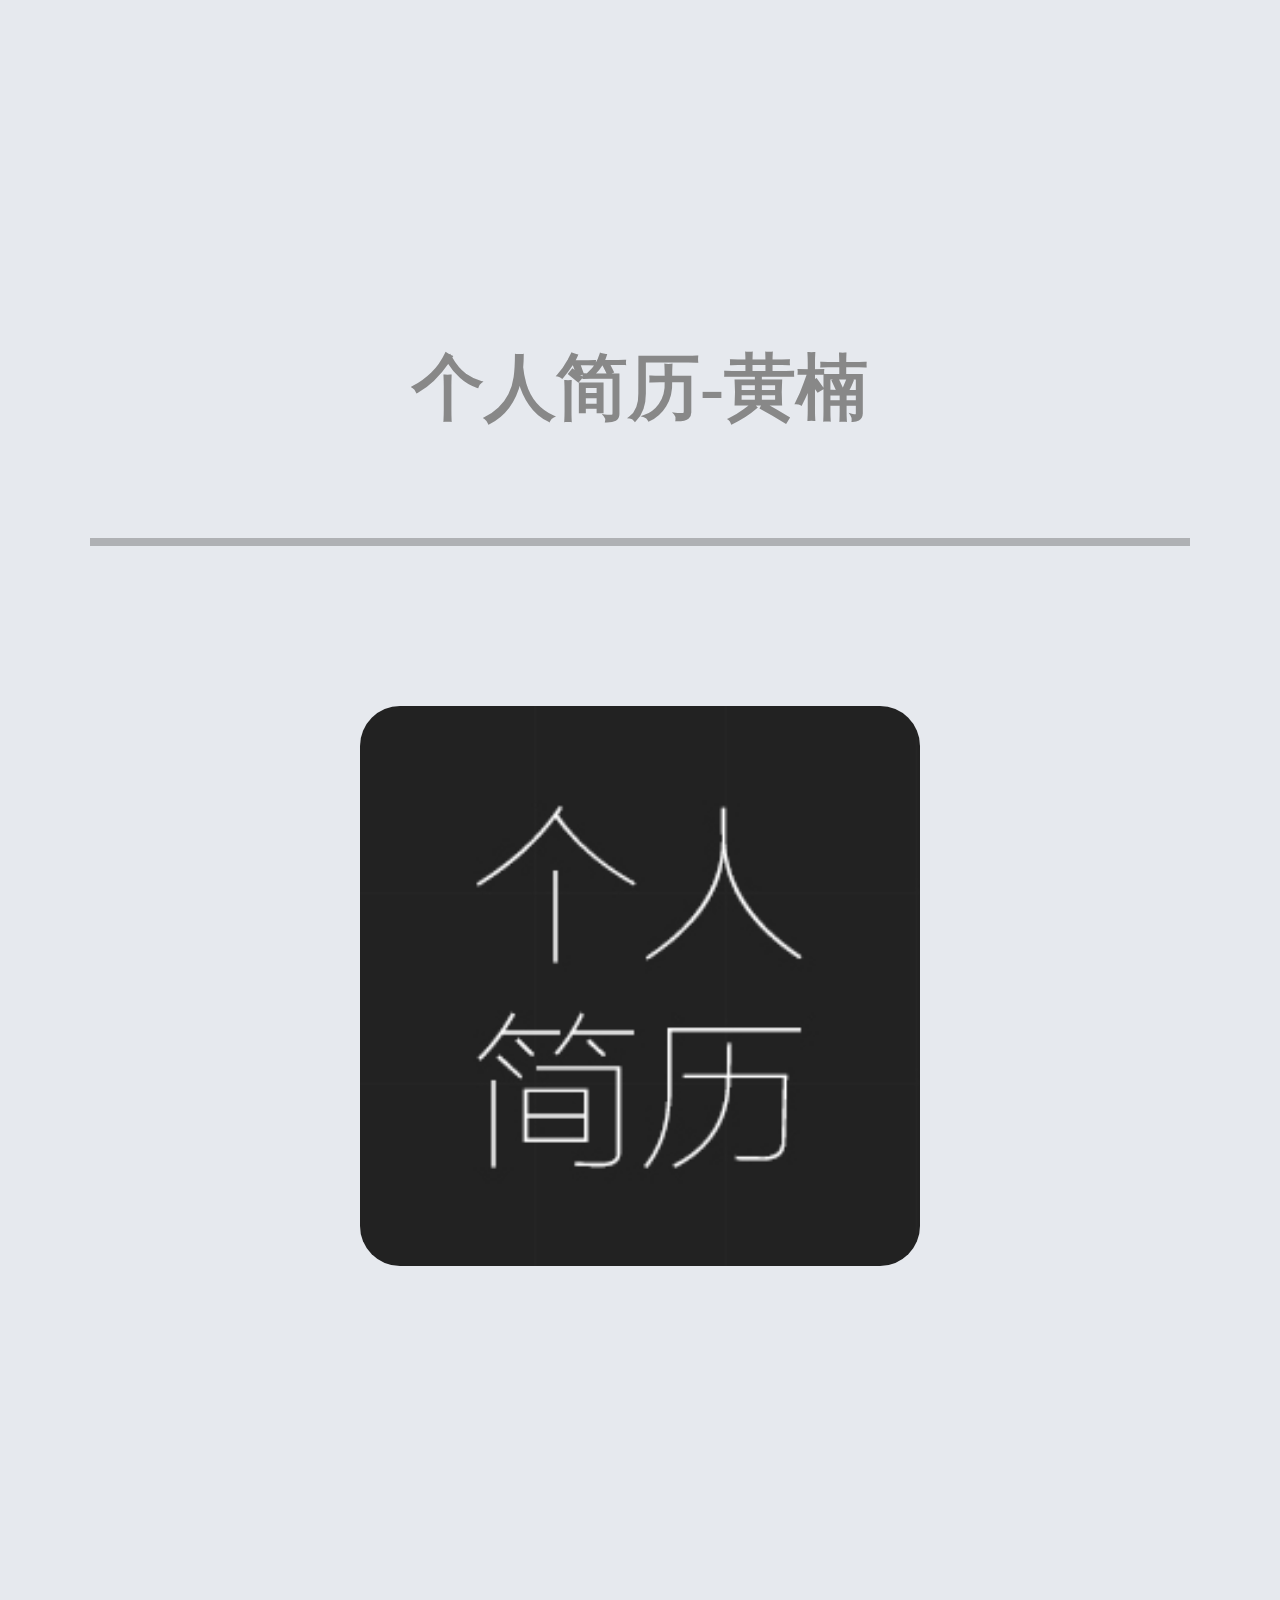
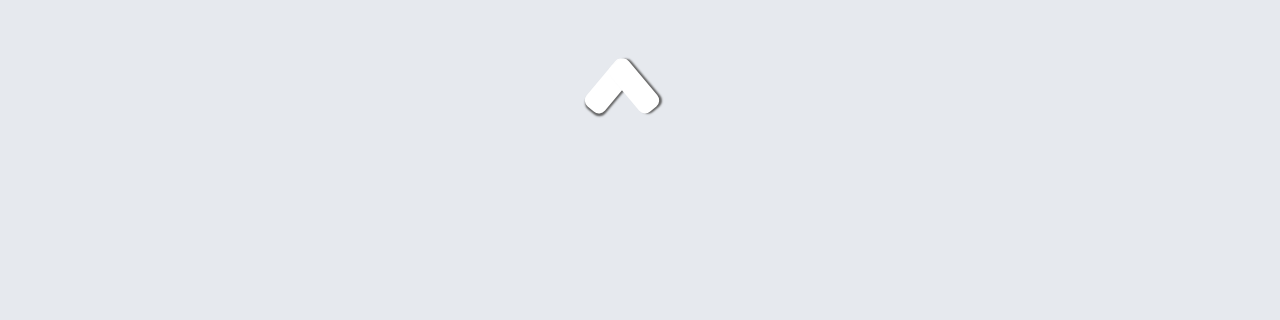
<file: index.html>
<!DOCTYPE html>
<html>
<head lang="en">
    <meta charset="UTF-8">
    <title>黄楠的简历</title>
    <link rel="stylesheet" href="./Css/reset.css"/>
    <link rel="stylesheet" href="./Css/index.css"/>
    <meta name="viewport" content="width=device-width,initial-scale=1.0,user-scalable=no">
</head>
<body>

<div id="main" class="main">
    <ul class="list" id="list">
        <li class="active">
            <div>
                <h2>个人简历-黄楠</h2>

                <div class="imitation-hr"></div>
                <img class="logoImg" src="images/logo.jpg"/>

                <div class="pre-wrap">
                    <div class="pre1"></div>
                    <div class="pre2"></div>
                </div>
            </div>
        </li>
        <li>
            <div class="a2">
                <div class="v-line">

                </div>
                <div class="headerBg"></div>
                <div class="headerImg">
                    <img src="images/two_1.png"/>
                </div>
                <div class="about">
                    <h2>黄楠</h2>

                    <div class="w-line"></div>
                    <p> 我叫黄楠，90后年轻小伙。做了一年半.net开发，因为喜欢前端的技术而转身投入前端开发的怀抱。</p>

                    <p>
                        我毕业于河北软件职业技术学院，大专，软件技术专业，这都不重要。重要的是，我喜欢学习。
                    </p>
                </div>

                <div class="pre-wrap">
                    <div class="pre1"></div>
                    <div class="pre2"></div>
                </div>
            </div>
        </li>
        <li>
            <div>
                <div class="joblist">
                    <div class="one-job">
                        <h3>前端学习</h3>

                        <p>2015.12-2016.3</p>

                        <p>各种书籍资料看代码</p>
                    </div>
                    <div class="two-job">
                        <h3>.net开发</h3>

                        <p>2015.3-2015.12</p>

                        <p>中艺神州科技有限公司</p>
                    </div>
                    <div class="three-job">
                        <h3>.net开发</h3>

                        <p>2014.7-2015.3</p>

                        <p>竞优信息技术有限公司</p>
                    </div>
                    <div class="four-job">
                        <h3>学生</h3>

                        <p>2012.9-2015.6</p>

                        <p>河北软件职业技术学院</p>
                    </div>
                    <h3 class="cue">!</h3>

                    <div class="new-job">
                        <h3>前端工程师</h3>

                        <p>2016.4-未来</p>

                        <p>期望就职于一家“靠谱”的企业</p>
                    </div>
                    <div class="splitline"></div>
                </div>
                <div class="left-bg">
                    <img src="images/bg_bottom.png"/>
                </div>
                <div class="pre-wrap">
                    <div class="pre1"></div>
                    <div class="pre2"></div>
                </div>
            </div>
        </li>
        <li>
            <div>
                <div class="skills">
                    <div class="myskill">

                    </div>
                    <div class="skill one-wrap"></div>
                    <p class="one-text">JS</p>

                    <div class="skill1 two-wrap"></div>
                    <p class="two-text">Html5</p>

                    <div class="skill1 three-wrap"></div>
                    <p class="three-text">Css3</p>

                    <div class="skill four-wrap"></div>
                    <p class="four-text">.Net</p>

                    <div class="skill five-wrap"></div>
                    <p class="five-text">sql server</p>

                    <div class="skill1 six-wrap"></div>
                    <p class="six-text">框架</p>
                </div>
                <div class="pre-wrap">
                    <div class="pre1"></div>
                    <div class="pre2"></div>
                </div>
            </div>
            <div class="skill-bottom">

            </div>
        </li>
        <li>
            <div class="a5">
                <h3>项目经验</h3>

                <div class="project project1">
                    <h4>中弘合同管理系统</h4>

                    <p>此项目是应中弘股份有限公司需求，为搭建成本管理信息平台和对合同管理的关键业务进行制度管控落地而开发，是一个高效的合同管理系统。</p>

                    <p>项目中职责是<span>.net后台开发</span></p>
                </div>

                <div class="project project2">
                    <h4>诸葛投资网</h4>

                    <p>诸葛投资网是一个以达到规范行业服务、降低投资者风险的金融投资实战三方服务平台。</p>

                    <p>项目中职责是<span>.net后台+前端开发</span></p>
                </div>

                <div class="project project3">
                    <h4>焕吧APP</h4>

                    <p>基于诸葛投资网的延伸开发的APP，包括CRM管理功能，用于投顾类公司的使用。</p>

                    <p>项目期间主要负责<span>App接口的编写</span>，以及接口文档的维护和接口的技术支持工作。</p>
                </div>
            </div>
            <div class="pre-wrap">
                <div class="pre1"></div>
                <div class="pre2"></div>
            </div>
        </li>
        <li>
            <div class="a6">
                <div class="contact-me">
                    <span class="title1">CONTACT</span><span class="title2">联系我</span>
                </div>
                <div class="contact-information">
                    <ul class="content-1">
                        <li>
                            <i></i>
                        </li>
                        <li><i></i></li>
                        <li><i></i></li>
                        <li><i></i></li>
                    </ul>
                    <ul class="content-2">
                        <li>黄楠</li>
                        <li>18632260916</li>
                        <li>306999508@qq.com</li>
                        <li>北京市昌平区回龙观</li>
                    </ul>
                </div>
            </div>
        </li>

    </ul>
</div>

<script type="text/javascript" src="Js/index.js"></script>
</body>
</html>
</file>
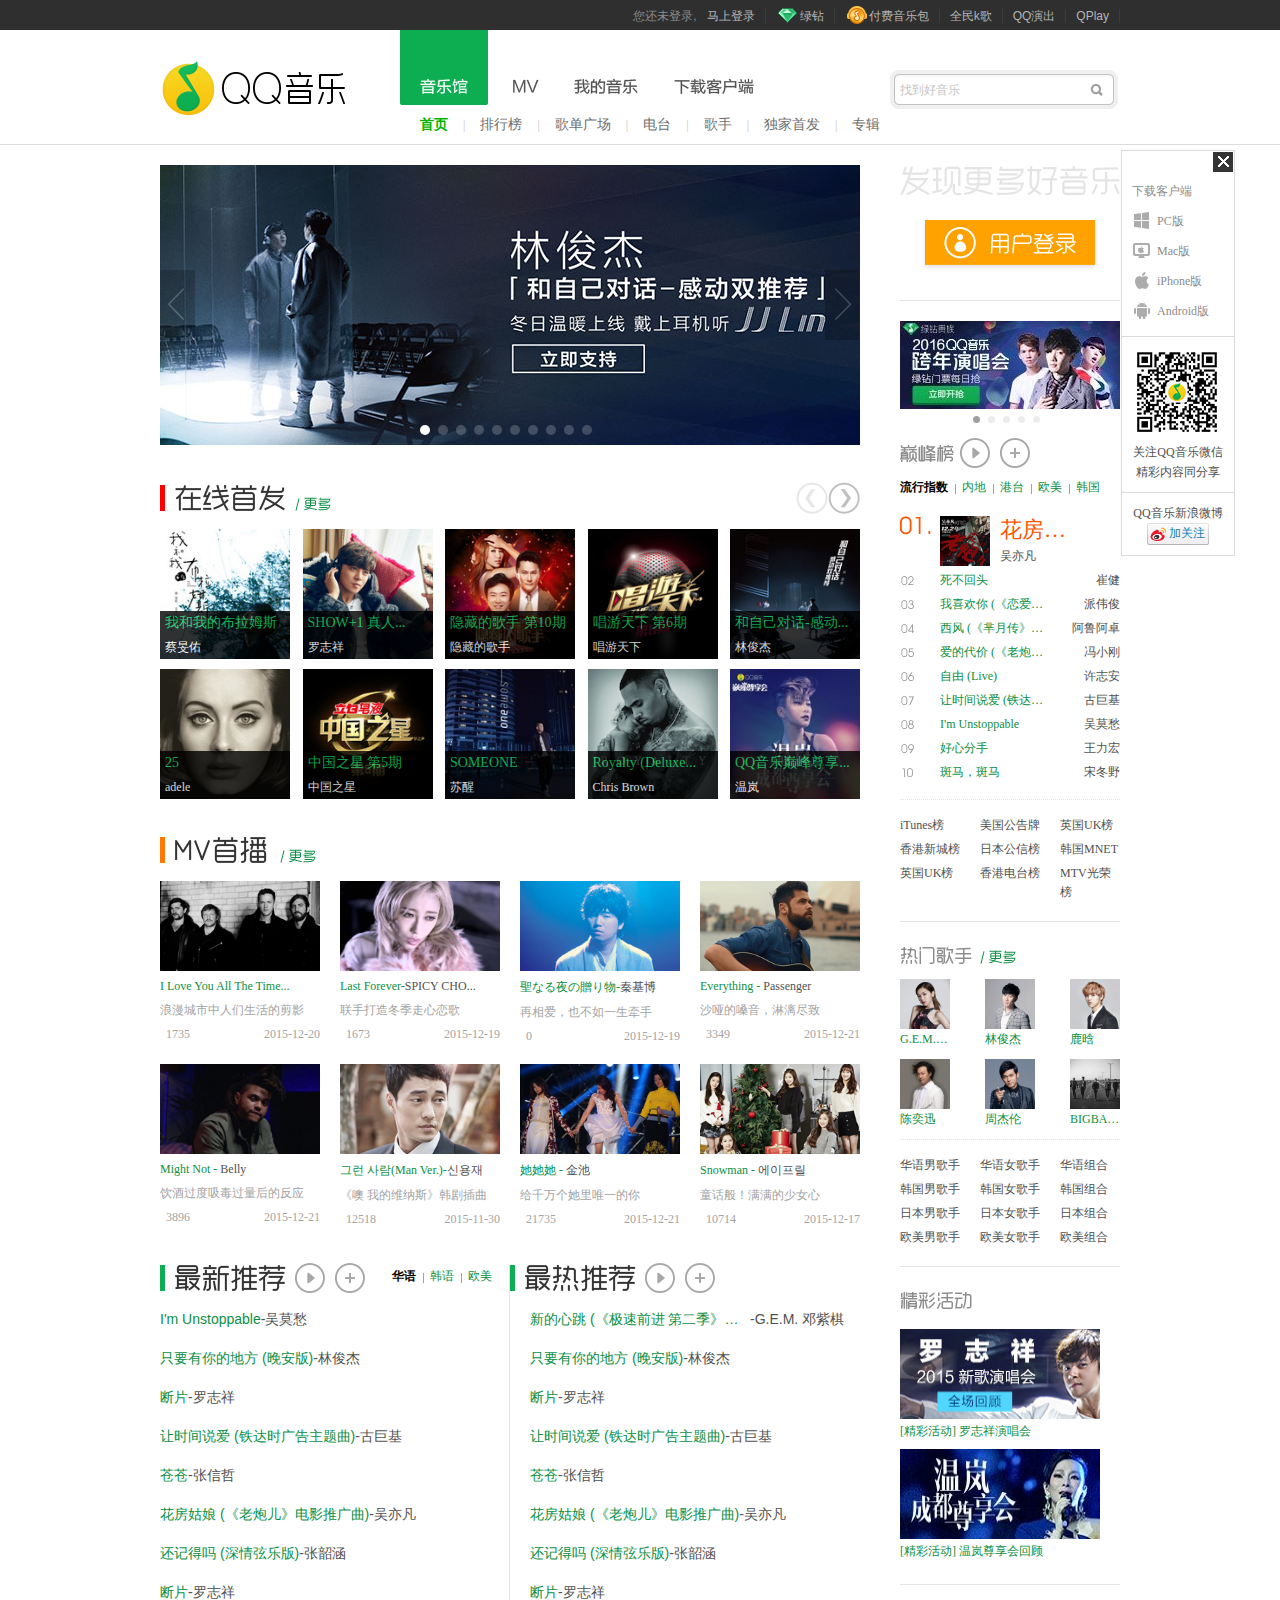
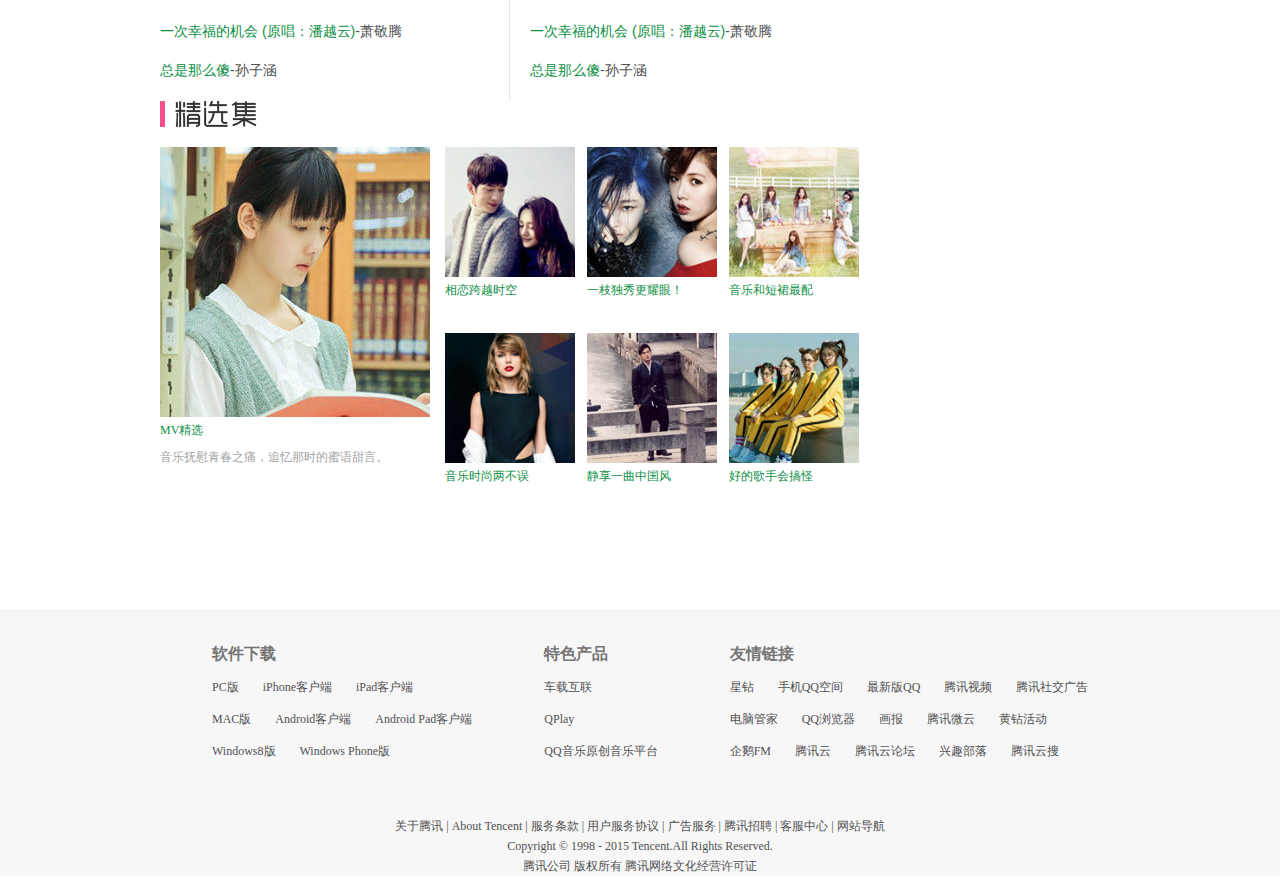
<file: qqmusic/index.html>
<!DOCTYPE html>
<html>
<head lang="en">
    <meta charset="UTF-8">
    <title>QQ音乐</title>
    <link rel="stylesheet" href="Css/index.css"/>
    <link rel="stylesheet" href="Css/reset.css"/>

</head>
<body>
<!--头部及菜单-->
<div class="top-header">
    <div class="mainNav-wrap">
        <div class="mainNav clearfix">
            <ul class="top-menu-ul">
                <li><span>您还未登录,<a href="javascript:;">马上登录 </a></span></li>
                <li>
                    <a href="javascript:;"><img src="images/vip.png" alt="绿钻"/>绿钻</a>
                </li>
                <!--<li>-->
                    <!--<a class="openGreen" href="javascript:;">开通</a>-->
                <!--</li>-->
                <li>
                    <span></span>
                    <a href="javascript:;"><img src="images/sui.png"/>付费音乐包</a></li>
                <!--<li><a class="openMusic" href="javascript:;">开通</a></li>-->
                <li><span></span> <span><a href="javascript:;">全民k歌</a></span></li>
                <li><span><a href="javascript:;">QQ演出</a></span></li>
                <li><span><a href="javascript:;">QPlay</a></span></li>
            </ul>
        </div>
    </div>
    <div class="subnav clearfix">
        <h1>
            <a class="subnav-logo"
               href="javascript:;" title="QQ音乐-中国最新最全免费正版高品质音乐平台">
            </a>
        </h1>

        <div class="subnav-menu">
            <ul id="nav" class="clearfix">
                <li class="menu-MusicHall subnav-wrap"><a class="bg-a" href="javascript:;"></a>
                    <ul class="MusicHall-ul clearfix">
                        <li><a class="active" href="javascript:;">首页</a></li>
                        <li><span>|</span></li>
                        <li><a href="javascript:;">排行榜</a></li>
                        <li><span>|</span></li>
                        <li><a href="javascript:;">歌单广场</a></li>
                        <li><span>|</span></li>
                        <li><a href="javascript:;">电台</a></li>
                        <li><span>|</span></li>
                        <li><a href="javascript:;">歌手</a></li>
                        <li><span>|</span></li>
                        <li><a href="javascript:;">独家首发</a></li>
                        <li><span>|</span></li>
                        <li><a href="javascript:;">专辑</a></li>
                    </ul>
                </li>
                <li class="menu-MV subnav-wrap"><a class="bg-a" href="javascript:;"></a>
                    <ul class="menu-MV-ul clearfix">
                        <li><a class="active" href="javascript:;">MV推荐</a></li>
                        <li><span>|</span></li>
                        <li><a href="javascript:;">MV排行榜</a></li>
                        <li><span>|</span></li>
                        <li><a href="javascript:;">MV库</a></li>
                        <li><span>|</span></li>
                        <li><a href="javascript:;">音乐现场</a></li>
                        <li><span>|</span></li>
                        <li><a href="javascript:;">MV专题</a></li>
                        <li><span>|</span></li>
                        <li><a href="javascript:;">巅峰榜盛典</a></li>
                    </ul>
                </li>
                <li class="menu-MyMusic subnav-wrap"><a class="bg-a" href="javascript:;"></a>
                    <ul class="menu-MyMusic-ul clearfix">
                        <li><a class="active" href="javascript:;">主页</a></li>
                        <li><span>|</span></li>
                        <li><a href="javascript:;">歌单</a></li>
                        <li><span>|</span></li>
                        <li><a href="javascript:;">MV收藏</a></li>
                        <li><span>|</span></li>
                        <li><a href="javascript:;">听众</a></li>
                        <li><span>|</span></li>
                        <li><a href="javascript:;">收听</a></li>
                    </ul>
                </li>
                <li class="menu-DownClient subnav-wrap"><a class="bg-a" href="javascript:;"></a>
                    <ul class="menu-DownClient-ul clearfix">
                        <li><a class="active" href="javascript:;">首页</a></li>
                        <li><span>|</span></li>
                        <li><a href="javascript:;">下载</a></li>
                    </ul>
                </li>
            </ul>
        </div>
        <div id="search-wrap" class="search-wrap">
            <input id="search-text" type="text" value="找到好音乐"/>
        </div>
    </div>
</div>

<!--中间部分-->
<div class="middle clearfix">
    <div class="leftcontent">
        <div id="banner-wrap" class="banner">
            <a id="previousImg" class="left-btn" href="javascript:;"></a>
            <a id="nextImg" class="right-btn" href="javascript:;"></a>
            <ul id="bigBanner">
                <li class="active"><a href="javascript:;"><img src="images/big0020151217221241.jpg" alt=""/></a></li>
                <li><a href="javascript:;"><img src="images/big0120151219212506.jpg" alt=""/></a></li>
                <li><a href="javascript:;"><img src="images/big0120151221002309.jpg" alt=""/></a></li>
                <li><a href="javascript:;"><img src="images/big0220151221002352.jpg" alt=""/></a></li>
                <li><a href="javascript:;"><img src="images/big0320151221085031.jpg" alt=""/></a></li>
                <li><a href="javascript:;"><img src="images/big0520151221002529.jpg" alt=""/></a></li>
                <li><a href="javascript:;"><img src="images/big0620151221002605.jpg" alt=""/></a></li>
                <li><a href="javascript:;"><img src="images/big0720151221002637.jpg" alt=""/></a></li>
                <li><a href="javascript:;"><img src="images/big0820151219212808.jpg" alt=""/></a></li>
                <li><a href="javascript:;"><img src="images/big0920151221002707.jpg" alt=""/></a></li>
            </ul>
            <div id="bannerBtn" class="round-dot">
                <a class="active" href="javascript:;"></a>
                <a href="javascript:;"></a>
                <a href="javascript:;"></a>
                <a href="javascript:;"></a>
                <a href="javascript:;"></a>
                <a href="javascript:;"></a>
                <a href="javascript:;"></a>
                <a href="javascript:;"></a>
                <a href="javascript:;"></a>
                <a href="javascript:;"></a>
            </div>
        </div>
        <div class="online-first">
            <h2>
                在线首发
                <a class="more-btn" href="javascript:;" title="更多">更多</a>
                <a class="left-btn" href="javascript:;"></a>
                <a class="right-btn" href="javascript:;"></a>
            </h2>
            <ul class="online-ul clearfix">
                <li>
                    <a href="javascript:;"><img src="images/001AMQBG3GzakR.jpg"/>

                        <p>
                            <span class="title">我和我的布拉姆斯</span>
                            <span class="name">蔡旻佑</span>
                        </p>
                        <span class="play"></span>
                    </a>
                </li>
                <li>
                    <a href="javascript:;"><img src="images/001BjfBN2Wc3LU.jpg"/>

                        <p>
                            <span class="title">SHOW+1 真人...</span>
                            <span class="name">罗志祥</span>
                        </p>
                        <span class="play"></span>
                    </a>
                </li>
                <li>
                    <a href="javascript:;"><img src="images/002EbmRU0reRoH.jpg"/>

                        <p>
                            <span class="title">隐藏的歌手 第10期</span>
                            <span class="name">隐藏的歌手</span>
                        </p>
                        <span class="play"></span>
                    </a>
                </li>
                <li>
                    <a href="javascript:;"><img src="images/002hshWB0Anvnj.jpg"/>

                        <p>
                            <span class="title">唱游天下 第6期</span>
                            <span class="name">唱游天下</span>
                        </p>
                        <span class="play"></span>
                    </a>
                </li>
                <li class="last-li">
                    <a href="javascript:;"><img src="images/002q7sod3V0WUk.jpg"/>

                        <p>
                            <span class="title">和自己对话-感动...</span>
                            <span class="name">林俊杰</span>
                        </p>
                        <span class="play"></span>
                    </a>
                </li>
                <li>
                    <a href="javascript:;"><img src="images/002rBshp4WPAut.jpg"/>

                        <p>
                            <span class="title">25</span>
                            <span class="name">adele</span>
                        </p>
                        <span class="play"></span>
                    </a>
                </li>
                <li>
                    <a href="javascript:;"><img src="images/003eXYxX36vd4M.jpg"/>

                        <p>
                            <span class="title">中国之星 第5期</span>
                            <span class="name">中国之星</span>
                        </p>
                        <span class="play"></span>
                    </a>
                </li>
                <li>
                    <a href="javascript:;"><img src="images/004ACXND0bwf4M.jpg"/>

                        <p>
                            <span class="title">SOMEONE</span>
                            <span class="name">苏醒</span>
                        </p>
                        <span class="play"></span>
                    </a>
                </li>
                <li>
                    <a href="javascript:;"><img src="images/003vdDMf1debpm.jpg"/>

                        <p>
                            <span class="title">Royalty (Deluxe...</span>
                            <span class="name">Chris Brown</span>
                        </p>
                        <span class="play"></span>
                    </a>
                </li>
                <li class="last-li">
                    <a href="javascript:;"><img src="images/001U2bFD2nSrCw.jpg"/>

                        <p>
                            <span class="title">QQ音乐巅峰尊享...</span>
                            <span class="name">温岚</span>
                        </p>
                        <span class="play"></span>
                    </a>
                </li>
            </ul>

        </div>
        <div class="MV-firstplay">
            <h2>
                MV首播
                <a class="more-btn" href="javascript:;" title="更多">更多</a>
            </h2>
            <ul class="MV-ul clearfix">
                <li>
                    <a href="javascript:;"><img src="images/1450666066895297130.jpg"/>
                        <span class="play"></span>
                    </a>

                    <p><a href="javascript:;">I Love You All The Time...</a></p>

                    <p>浪漫城市中人们生活的剪影
                    </p>

                    <p>
                        <span class="triangle-right">&nbsp;</span>
                        <span>1735</span>
                        <span class="right">2015-12-20</span>
                    </p>
                </li>
                <li><a href="javascript:;"><img src="images/1450666374698311290.jpg"/>
                    <span class="play"></span>
                </a>

                    <p><a href="javascript:;">Last Forever-<span>SPICY CHO...</span></a></p>

                    <p>联手打造冬季走心恋歌
                    </p>

                    <p>
                        <span class="triangle-right">&nbsp;</span>
                        <span>1673</span>
                        <span class="right">2015-12-19</span>
                    </p></li>
                <li><a href="javascript:;"><img src="images/1450667043429311290.jpg"/>
                    <span class="play"></span>
                </a>

                    <p><a href="javascript:;">聖なる夜の贈り物-<span>秦基博</span></a></p>

                    <p>再相爱，也不如一生牵手
                    </p>

                    <p>
                        <span class="triangle-right">&nbsp;</span>
                        <span>0</span>
                        <span class="right">2015-12-19</span>
                    </p></li>
                <li class="last-li"><a href="javascript:;"><img src="images/1450667663251311290.jpg"/>
                    <span class="play"></span>
                </a>

                    <p><a href="javascript:;">Everything - <span>Passenger</span></a></p>

                    <p>沙哑的嗓音，淋漓尽致
                    </p>

                    <p>
                        <span class="triangle-right">&nbsp;</span>
                        <span>3349</span>
                        <span class="right">2015-12-21</span>
                    </p></li>
                <li><a href="javascript:;"><img src="images/1450668885489296290.jpg"/>
                    <span class="play"></span>
                </a>

                    <p><a href="javascript:;">Might Not - <span>Belly</span></a></p>

                    <p>饮酒过度吸毒过量后的反应
                    </p>

                    <p>
                        <span class="triangle-right">&nbsp;</span>
                        <span>3896</span>
                        <span class="right">2015-12-21</span>
                    </p></li>
                <li><a href="javascript:;"><img src="images/1450670990976297130.jpg"/>
                    <span class="play"></span>
                </a>

                    <p><a href="javascript:;">그런 사람(Man Ver.)-<span>신용재</span></a></p>

                    <p>《噢 我的维纳斯》韩剧插曲
                    </p>

                    <p>
                        <span class="triangle-right">&nbsp;</span>
                        <span>12518</span>
                        <span class="right">2015-11-30</span>
                    </p></li>
                <li><a href="javascript:;"><img src="images/1450680639928297130.jpg"/>
                    <span class="play"></span>
                </a>

                    <p><a href="javascript:;">她她她 - <span>金池</span></a></p>

                    <p>给千万个她里唯一的你
                    </p>

                    <p>
                        <span class="triangle-right">&nbsp;</span>
                        <span>21735</span>
                        <span class="right">2015-12-21</span>
                    </p></li>
                <li class="last-li"><a href="javascript:;"><img src="images/1450680749064297130.jpg"/>
                    <span class="play"></span>
                </a>

                    <p><a href="javascript:;">Snowman - <span>에이프릴</span></a></p>

                    <p>童话般！满满的少女心
                    </p>

                    <p>
                        <span class="triangle-right">&nbsp;</span>
                        <span>10714</span>
                        <span class="right">2015-12-17</span>
                    </p></li>
            </ul>
        </div>
        <div class="Recommend clearfix">
            <div class="new">
                <h2>
                    <a class="player" href="javascript:;"></a>
                    <a class="add" href="javascript:;"></a>
                    <ul class="screen">
                        <li><a class="active" href="javascript:;">华语</a></li>
                        <li><a href="javascript:;">韩语</a><span class="line"></span></li>
                        <li><a href="javascript:;">欧美</a><span class="line"></span></li>
                    </ul>
                </h2>

                <ul class="new-list">
                    <li>
                        <a class="MusicName" href="javascript:;">I'm Unstoppable</a>
                        <span>-</span>
                        <a href="javascript:;">吴莫愁</a>

                        <div class="btns clearfix">
                            <a class="min-play" href="javascript:;"></a>
                            <a class="min-add" href="javascript:;"></a>
                            <a class="min-like" href="javascript:;"></a>
                            <a class="min-store" href="javascript:;"></a>
                            <a class="min-share" href="javascript:;"></a>
                        </div>
                    </li>
                    <li>
                        <a class="MusicName" href="javascript:;">只要有你的地方 (晚安版)</a>
                        <a href="javascript:;">-</a>
                        <a href="javascript:;">林俊杰</a>

                        <div class="btns  clearfix">
                            <a class="min-play" href="javascript:;"></a>
                            <a class="min-add" href="javascript:;"></a>
                            <a class="min-like" href="javascript:;"></a>
                            <a class="min-store" href="javascript:;"></a>
                            <a class="min-share" href="javascript:;"></a>
                        </div>
                    </li>
                    <li>
                        <a class="MusicName" href="javascript:;">断片</a>
                        <span>-</span>
                        <a href="javascript:;">罗志祥</a>

                        <div class="btns clearfix">
                            <a class="min-play" href="javascript:;"></a>
                            <a class="min-add" href="javascript:;"></a>
                            <a class="min-like" href="javascript:;"></a>
                            <a class="min-store" href="javascript:;"></a>
                            <a class="min-share" href="javascript:;"></a>
                        </div>
                    </li>
                    <li>
                        <a class="MusicName" href="javascript:;">让时间说爱 (铁达时广告主题曲)</a>
                        <span>-</span>
                        <a href="javascript:;">古巨基</a>

                        <div class="btns clearfix">
                            <a class="min-play" href="javascript:;"></a>
                            <a class="min-add" href="javascript:;"></a>
                            <a class="min-like" href="javascript:;"></a>
                            <a class="min-store" href="javascript:;"></a>
                            <a class="min-share" href="javascript:;"></a>
                        </div>
                    </li>
                    <li>
                        <a class="MusicName" href="javascript:;">苍苍</a>
                        <span>-</span>
                        <a href="javascript:;">张信哲</a>

                        <div class="btns clearfix">
                            <a class="min-play" href="javascript:;"></a>
                            <a class="min-add" href="javascript:;"></a>
                            <a class="min-like" href="javascript:;"></a>
                            <a class="min-store" href="javascript:;"></a>
                            <a class="min-share" href="javascript:;"></a>
                        </div>
                    </li>
                    <li>
                        <a class="MusicName" href="javascript:;">花房姑娘 (《老炮儿》电影推广曲)</a>
                        <span>-</span>
                        <a href="javascript:;">吴亦凡</a>

                        <div class="btns clearfix">
                            <a class="min-play" href="javascript:;"></a>
                            <a class="min-add" href="javascript:;"></a>
                            <a class="min-like" href="javascript:;"></a>
                            <a class="min-store" href="javascript:;"></a>
                            <a class="min-share" href="javascript:;"></a>
                        </div>
                    </li>
                    <li>
                        <a class="MusicName" href="javascript:;">还记得吗 (深情弦乐版)</a>
                        <span>-</span>
                        <a href="javascript:;">张韶涵</a>

                        <div class="btns clearfix">
                            <a class="min-play" href="javascript:;"></a>
                            <a class="min-add" href="javascript:;"></a>
                            <a class="min-like" href="javascript:;"></a>
                            <a class="min-store" href="javascript:;"></a>
                            <a class="min-share" href="javascript:;"></a>
                        </div>
                    </li>
                    <li>
                        <a class="MusicName" href="javascript:;">断片</a>
                        <span>-</span>
                        <a href="javascript:;">罗志祥</a>

                        <div class="btns clearfix">
                            <a class="min-play" href="javascript:;"></a>
                            <a class="min-add" href="javascript:;"></a>
                            <a class="min-like" href="javascript:;"></a>
                            <a class="min-store" href="javascript:;"></a>
                            <a class="min-share" href="javascript:;"></a>
                        </div>
                    </li>
                    <li>
                        <a class="MusicName" href="javascript:;">一次幸福的机会 (原唱：潘越云)</a>
                        <span>-</span>
                        <a href="javascript:;">萧敬腾</a>

                        <div class="btns clearfix">
                            <a class="min-play" href="javascript:;"></a>
                            <a class="min-add" href="javascript:;"></a>
                            <a class="min-like" href="javascript:;"></a>
                            <a class="min-store" href="javascript:;"></a>
                            <a class="min-share" href="javascript:;"></a>
                        </div>
                    </li>
                    <li>
                        <a class="MusicName" href="javascript:;">总是那么傻</a>
                        <span>-</span>
                        <a href="javascript:;">孙子涵</a>

                        <div class="btns clearfix">
                            <a class="min-play" href="javascript:;"></a>
                            <a class="min-add" href="javascript:;"></a>
                            <a class="min-like" href="javascript:;"></a>
                            <a class="min-store" href="javascript:;"></a>
                            <a class="min-share" href="javascript:;"></a>
                        </div>
                    </li>
                </ul>
            </div>
            <div class="hot">
                <h2>
                    <a class="player" href="javascript:;"></a>
                    <a class="add" href="javascript:;"></a>
                </h2>
                <ul class="new-list two">
                    <li>
                        <a class="MusicName" href="javascript:;">新的心跳 (《极速前进 第二季》真人秀主题曲)</a>
                        <span>-</span>
                        <a class="Name" href="javascript:;">G.E.M. 邓紫棋</a>

                        <div class="btns clearfix">
                            <a class="min-play" href="javascript:;"></a>
                            <a class="min-add" href="javascript:;"></a>
                            <a class="min-like" href="javascript:;"></a>
                            <a class="min-store" href="javascript:;"></a>
                            <a class="min-share" href="javascript:;"></a>
                        </div>
                    </li>
                    <li>
                        <a class="MusicName" href="javascript:;">只要有你的地方 (晚安版)</a>
                        <span>-</span>
                        <a href="javascript:;">林俊杰</a>

                        <div class="btns  clearfix">
                            <a class="min-play" href="javascript:;"></a>
                            <a class="min-add" href="javascript:;"></a>
                            <a class="min-like" href="javascript:;"></a>
                            <a class="min-store" href="javascript:;"></a>
                            <a class="min-share" href="javascript:;"></a>
                        </div>
                    </li>
                    <li>
                        <a class="MusicName" href="javascript:;">断片</a>
                        <span>-</span>
                        <a href="javascript:;">罗志祥</a>

                        <div class="btns clearfix">
                            <a class="min-play" href="javascript:;"></a>
                            <a class="min-add" href="javascript:;"></a>
                            <a class="min-like" href="javascript:;"></a>
                            <a class="min-store" href="javascript:;"></a>
                            <a class="min-share" href="javascript:;"></a>
                        </div>
                    </li>
                    <li>
                        <a class="MusicName" href="javascript:;">让时间说爱 (铁达时广告主题曲)</a>
                        <span>-</span>
                        <a href="javascript:;">古巨基</a>

                        <div class="btns clearfix">
                            <a class="min-play" href="javascript:;"></a>
                            <a class="min-add" href="javascript:;"></a>
                            <a class="min-like" href="javascript:;"></a>
                            <a class="min-store" href="javascript:;"></a>
                            <a class="min-share" href="javascript:;"></a>
                        </div>
                    </li>
                    <li>
                        <a class="MusicName" href="javascript:;">苍苍</a>
                        <span>-</span>
                        <a href="javascript:;">张信哲</a>

                        <div class="btns clearfix">
                            <a class="min-play" href="javascript:;"></a>
                            <a class="min-add" href="javascript:;"></a>
                            <a class="min-like" href="javascript:;"></a>
                            <a class="min-store" href="javascript:;"></a>
                            <a class="min-share" href="javascript:;"></a>
                        </div>
                    </li>
                    <li>
                        <a class="MusicName" href="javascript:;">花房姑娘 (《老炮儿》电影推广曲)</a>
                        <span>-</span>
                        <a href="javascript:;">吴亦凡</a>

                        <div class="btns clearfix">
                            <a class="min-play" href="javascript:;"></a>
                            <a class="min-add" href="javascript:;"></a>
                            <a class="min-like" href="javascript:;"></a>
                            <a class="min-store" href="javascript:;"></a>
                            <a class="min-share" href="javascript:;"></a>
                        </div>
                    </li>
                    <li>
                        <a class="MusicName" href="javascript:;">还记得吗 (深情弦乐版)</a>
                        <span>-</span>
                        <a href="javascript:;">张韶涵</a>

                        <div class="btns clearfix">
                            <a class="min-play" href="javascript:;"></a>
                            <a class="min-add" href="javascript:;"></a>
                            <a class="min-like" href="javascript:;"></a>
                            <a class="min-store" href="javascript:;"></a>
                            <a class="min-share" href="javascript:;"></a>
                        </div>
                    </li>
                    <li>
                        <a class="MusicName" href="javascript:;">断片</a>
                        <span>-</span>
                        <a href="javascript:;">罗志祥</a>

                        <div class="btns clearfix">
                            <a class="min-play" href="javascript:;"></a>
                            <a class="min-add" href="javascript:;"></a>
                            <a class="min-like" href="javascript:;"></a>
                            <a class="min-store" href="javascript:;"></a>
                            <a class="min-share" href="javascript:;"></a>
                        </div>
                    </li>
                    <li>
                        <a class="MusicName" href="javascript:;">一次幸福的机会 (原唱：潘越云)</a>
                        <span>-</span>
                        <a href="javascript:;">萧敬腾</a>

                        <div class="btns clearfix">
                            <a class="min-play" href="javascript:;"></a>
                            <a class="min-add" href="javascript:;"></a>
                            <a class="min-like" href="javascript:;"></a>
                            <a class="min-store" href="javascript:;"></a>
                            <a class="min-share" href="javascript:;"></a>
                        </div>
                    </li>
                    <li>
                        <a class="MusicName" href="javascript:;">总是那么傻</a>
                        <span>-</span>
                        <a href="javascript:;">孙子涵</a>

                        <div class="btns clearfix">
                            <a class="min-play" href="javascript:;"></a>
                            <a class="min-add" href="javascript:;"></a>
                            <a class="min-like" href="javascript:;"></a>
                            <a class="min-store" href="javascript:;"></a>
                            <a class="min-share" href="javascript:;"></a>
                        </div>
                    </li>
                </ul>
            </div>

        </div>        <div class="Selecteds">
        <h2>

        </h2>
        <ul class="clearfix">
            <li class="big">
                <a href="javascript:;">
                    <img src="images/20151015175001.jpg"/>
                </a>
                <a href="javascript:;">MV精选</a>

                <p>音乐抚慰青春之痛，追忆那时的蜜语甜言。</p>
            </li>
            <li><a href="javascript:;">
                <img src="images/20151015160924.jpg"/>
            </a>
                <a href="javascript:;">相恋跨越时空</a>
            </li>
            <li><a href="javascript:;">
                <img src="images/20151015161200.jpg"/>
            </a>
                <a href="javascript:;">一枝独秀更耀眼！</a>
            </li>
            <li class="last-li"><a href="javascript:;">
                <img src="images/20151015161125.jpg"/>
            </a>
                <a href="javascript:;">音乐和短裙最配</a>
            </li>
            <li><a href="javascript:;">
                <img src="images/20151015160855.jpg"/>
            </a>
                <a href="javascript:;">音乐时尚两不误</a>
            </li>
            <li><a href="javascript:;">
                <img src="images/20151015161055.jpg"/>
            </a>
                <a href="javascript:;">静享一曲中国风</a>
            </li>
            <li class="last-li"><a href="javascript:;">
                <img src="images/20151015161017.jpg"/>
            </a>
                <a href="javascript:;">好的歌手会搞怪</a>
            </li>
        </ul>
    </div>

    </div>

    <div class="rightcontent">
        <div class="login-logo"></div>
        <div class="small-banner">
            <ul>
                <li class="active"><img src="images/20151207172308.jpg"/></li>
                <li><img src="images/20151216172304.jpg"/></li>
                <li><img src="images/20151221113906.jpg"/></li>
                <li><img src="images/20151221114243.jpg"/></li>
                <li><img src="images/20151223202413.jpg"/></li>
            </ul>
            <div class="round-dot clearfix">
                <a class="active" href="javascript:;"></a>
                <a href="javascript:;"></a>
                <a href="javascript:;"></a>
                <a href="javascript:;"></a>
                <a href="javascript:;"></a>
            </div>
        </div>
        <div class="Peakchart">
            <h3>
                <a class="player" href="javascript:;"></a>
                <a class="add" href="javascript:;"></a>
            </h3>
            <ul class="screen clearfix">
                <li><a class="active" href="javascript:;">流行指数</a></li>
                <li><a href="javascript:;">内地</a><span class="line"></span></li>
                <li><a href="javascript:;">港台</a><span class="line"></span></li>
                <li><a href="javascript:;">欧美</a><span class="line"></span></li>
                <li><a href="javascript:;">韩国</a><span class="line"></span></li>
            </ul>
            <ol>
                <li class="thefirst clearfix">
                    <a class="poster" href="javascript:;" title="花房姑娘 (《老炮儿》电影推广曲)"><img width="50" height="50"
                                                                                         src="images/000lXXmD0eNyaz.jpg"/></a>
                    <a class="musicname" href="javascript:;" title="花房姑娘 (《老炮儿》电影推广曲)">花房姑娘 (《老炮儿》电影推广曲)</a>
                    <a class="name" href="javascript:;">吴亦凡</a>
                </li>
                <li><a class="musicname" href="javascript:;" title="死不回头">死不回头</a>
                    <a class="name" href="javascript:;">崔健</a>
                </li>
                <li><a class="musicname" href="javascript:;" title="我喜欢你 (《恋爱邻距离》电视剧插曲)">我喜欢你 (《恋爱邻距离》电视剧插曲)</a>
                    <a class="name" href="javascript:;">派伟俊</a>
                </li>
                <li><a class="musicname" href="javascript:;" title="西风 (《芈月传》电视剧片尾曲)">西风 (《芈月传》电视剧片尾曲)</a>
                    <a class="name" href="javascript:;">阿鲁阿卓</a>
                </li>
                <li><a class="musicname" href="javascript:;" title="爱的代价 (《老炮儿》电影宣传曲)">爱的代价 (《老炮儿》电影宣传曲)</a>
                    <a class="name" href="javascript:;">冯小刚</a>
                </li>
                <li><a class="musicname" href="javascript:;" title="自由 (Live)">自由 (Live)</a>
                    <a class="name" href="javascript:;">许志安</a>
                </li>
                <li><a class="musicname" href="javascript:;" title="让时间说爱 (铁达时广告主题曲)">让时间说爱 (铁达时广告主题曲)</a>
                    <a class="name" href="javascript:;">古巨基</a>
                </li>
                <li><a class="musicname" href="javascript:;" title="I'm Unstoppable">I'm Unstoppable</a>
                    <a class="name" href="javascript:;">吴莫愁</a>
                </li>
                <li><a class="musicname" href="javascript:;" title="好心分手">好心分手</a>
                    <a class="name" href="javascript:;">王力宏</a>
                </li>
                <li><a class="musicname" href="javascript:;" title="斑马，斑马">斑马，斑马</a>
                    <a class="name" href="javascript:;">宋冬野</a>
                </li>
            </ol>
        </div>
        <ul class="rankinglist clearfix">
            <li><a href="javascript:;">iTunes榜</a></li>
            <li><a href="javascript:;">美国公告牌</a></li>
            <li class="last-li"><a href="javascript:;">英国UK榜</a></li>
            <li><a href="javascript:;">香港新城榜</a></li>
            <li><a href="javascript:;">日本公信榜</a></li>
            <li class="last-li"><a href="javascript:;">韩国MNET</a></li>
            <li><a href="javascript:;">英国UK榜</a></li>
            <li><a href="javascript:;">香港电台榜</a></li>
            <li class="last-li"><a href="javascript:;">MTV光荣榜</a></li>
        </ul>
        <div class="hot-singer">
            <h3><a href="images/icon_sprite.png">更多</a></h3>
            <ul class="clearfix">
                <li><a href="javascript:;" title="G.E.M. 邓紫棋"><img src="images/001fNHEf1SFEFN.jpg"/></a><a href="javascript:;" title="G.E.M. 邓紫棋">G.E.M. 邓紫棋</a></li>
                <li><a href="javascript:;" title="林俊杰"><img src="images/001BLpXF2DyJe2.jpg"/></a><a href="javascript:;" title="林俊杰">林俊杰</a></li>
                <li class="last-li"><a href="javascript:;" title="鹿晗"><img src="images/001SqkF53OEhdO.jpg"/></a><a href="javascript:;" title="鹿晗">鹿晗</a></li>
                <li><a href="javascript:;" title="陈奕迅"><img src="images/003Nz2So3XXYek.jpg"/></a><a href="javascript:;" title="陈奕迅">陈奕迅</a></li>
                <li><a href="javascript:;" title="周杰伦"><img src="images/0025NhlN2yWrP4.jpg"/></a><a href="javascript:;" title="周杰伦">周杰伦</a></li>
                <li class="last-li"><a href="javascript:;" title="BIGBANG"><img src="images/004AlfUb0cVkN1.jpg"/></a><a href="javascript:;" title="BIGBANG">BIGBANG</a></li>
            </ul>
        </div>
        <ul class="rankinglist clearfix">
            <li><a href="javascript:;">华语男歌手</a></li>
            <li><a href="javascript:;">华语女歌手</a></li>
            <li class="last-li"><a href="javascript:;">华语组合</a></li>
            <li><a href="javascript:;">韩国男歌手</a></li>
            <li><a href="javascript:;">韩国女歌手</a></li>
            <li class="last-li"><a href="javascript:;">韩国组合</a></li>
            <li><a href="javascript:;">日本男歌手</a></li>
            <li><a href="javascript:;">日本女歌手</a></li>
            <li class="last-li"><a href="javascript:;">日本组合</a></li>
            <li><a href="javascript:;">欧美男歌手</a></li>
            <li><a href="javascript:;">欧美女歌手</a></li>
            <li class="last-li"><a href="javascript:;">欧美组合</a></li>
        </ul>
        <div class="activities">
            <h3></h3>
            <ul>
                <li><a href="javascript:;" title="罗志祥演唱会"><img src="images/20151221114243.jpg"/></a>
                    <a href="javascript:;" title="罗志祥演唱会">[精彩活动] 罗志祥演唱会</a></li>
                <li><a href="javascript:;" title="温岚尊享会回顾"><img src="images/20151216172341.jpg"/></a>
                    <a href="javascript:;" title="温岚尊享会回顾">[精彩活动] 温岚尊享会回顾</a></li>
            </ul>
        </div>
    </div>
</div>

<!--底部-->
<div class="footer">
    <div class="footer-middle clearfix">
        <dl>
            <dt>软件下载</dt>
            <dd><a href="javascript:;" title="PC版">PC版</a>
                <a href="javascript:;" title="iPhone客户端">iPhone客户端</a>
                <a href="javascript:;" title="iPad客户端">iPad客户端</a>
            </dd>
            <dd><a href="javascript:;" title="MAC版">MAC版</a>
                <a href="javascript:;" title="Android客户端">Android客户端</a>
                <a href="javascript:;" title="Android Pad客户端">Android Pad客户端</a>
            </dd>
            <dd><a href="javascript:;" title="Windows8版">Windows8版</a>
                <a href="javascript:;" title="Windows Phone版">Windows Phone版</a>
            </dd>
        </dl>
        <dl>
            <dt>特色产品</dt>
            <dd><a href="javascript:;" title="车载互联">车载互联</a>
            </dd>
            <dd><a href="javascript:;" title="QPlay">QPlay</a>
            </dd>
            <dd><a href="javascript:;" title="QQ音乐原创音乐平台">QQ音乐原创音乐平台</a>
            </dd>
        </dl>
        <dl>
            <dt>友情链接</dt>
            <dd><a href="javascript:;" title="星钻">星钻</a>
                <a href="javascript:;" title="手机QQ空间">手机QQ空间</a>
                <a href="javascript:;" title="最新版QQ">最新版QQ</a>
                <a href="javascript:;" title="腾讯视频">腾讯视频</a>
                <a href="javascript:;" title="腾讯社交广告">腾讯社交广告</a>
            </dd>
            <dd><a href="javascript:;" title="电脑管家">电脑管家</a>
                <a href="javascript:;" title="QQ浏览器">QQ浏览器</a>
                <a href="javascript:;" title="画报">画报</a>
                <a href="javascript:;" title="腾讯微云">腾讯微云</a>
                <a href="javascript:;" title="黄钻活动">黄钻活动</a>
            </dd>
            <dd><a href="javascript:;" title="企鹅FM">企鹅FM</a>
                <a href="javascript:;" title="腾讯云">腾讯云</a>
                <a href="javascript:;" title="腾讯云论坛">腾讯云论坛</a>
                <a href="javascript:;" title="兴趣部落">兴趣部落</a>
                <a href="javascript:;" title="腾讯云搜">腾讯云搜</a>
            </dd>
        </dl>
    </div>
    <p><a href="javascript:;" title="关于腾讯">关于腾讯</a> |
        <a href="javascript:;" title="About Tencent">About Tencent</a> |
        <a href="javascript:;" title="服务条款">服务条款</a> |
        <a href="javascript:;" title="用户服务协议">用户服务协议</a> |
        <a href="javascript:;" title="广告服务">广告服务</a> |
        <a href="javascript:;" title="腾讯招聘">腾讯招聘</a> |
        <a href="javascript:;" title="客服中心">客服中心</a> |
        <a href="javascript:;" title="网站导航">网站导航</a>
    </p>

    <p>Copyright © 1998 - 2015 Tencent.All Rights Reserved. </p>

    <p>腾讯公司 版权所有 腾讯网络文化经营许可证</p>
</div>

<!--窗口浮动-->
<div class="floating">
    <span id="close" class="close"></span>
    <ul>
        <li>下载客户端</li>
        <li class="PC"><a href="javascript:;"><span></span>PC版</a></li>
        <li class="Mac"><a href="javascript:;"><span></span>Mac版</a></li>
        <li class="iPhone"><a href="javascript:;"><span></span>iPhone版</a></li>
        <li class="Android"><a href="javascript:;"><span></span>Android版</a></li>
    </ul>
    <div class="qrcode">
        <img src="images/qrcode_qqmusic.jpg">
    </div>
    <p>关注QQ音乐微信</p>
    <p>精彩内容同分享</p>
    <div class="attention-wrap">
    <p><a href="javascript:;">QQ音乐新浪微博</a></p>
    <p><a class="attention-btn"href="javascript:;"><span></span>加关注</a></p>
    </div>
</div>
<script src="Js/index.js" charset="UTF-8"></script>
</body>
</html>
</file>
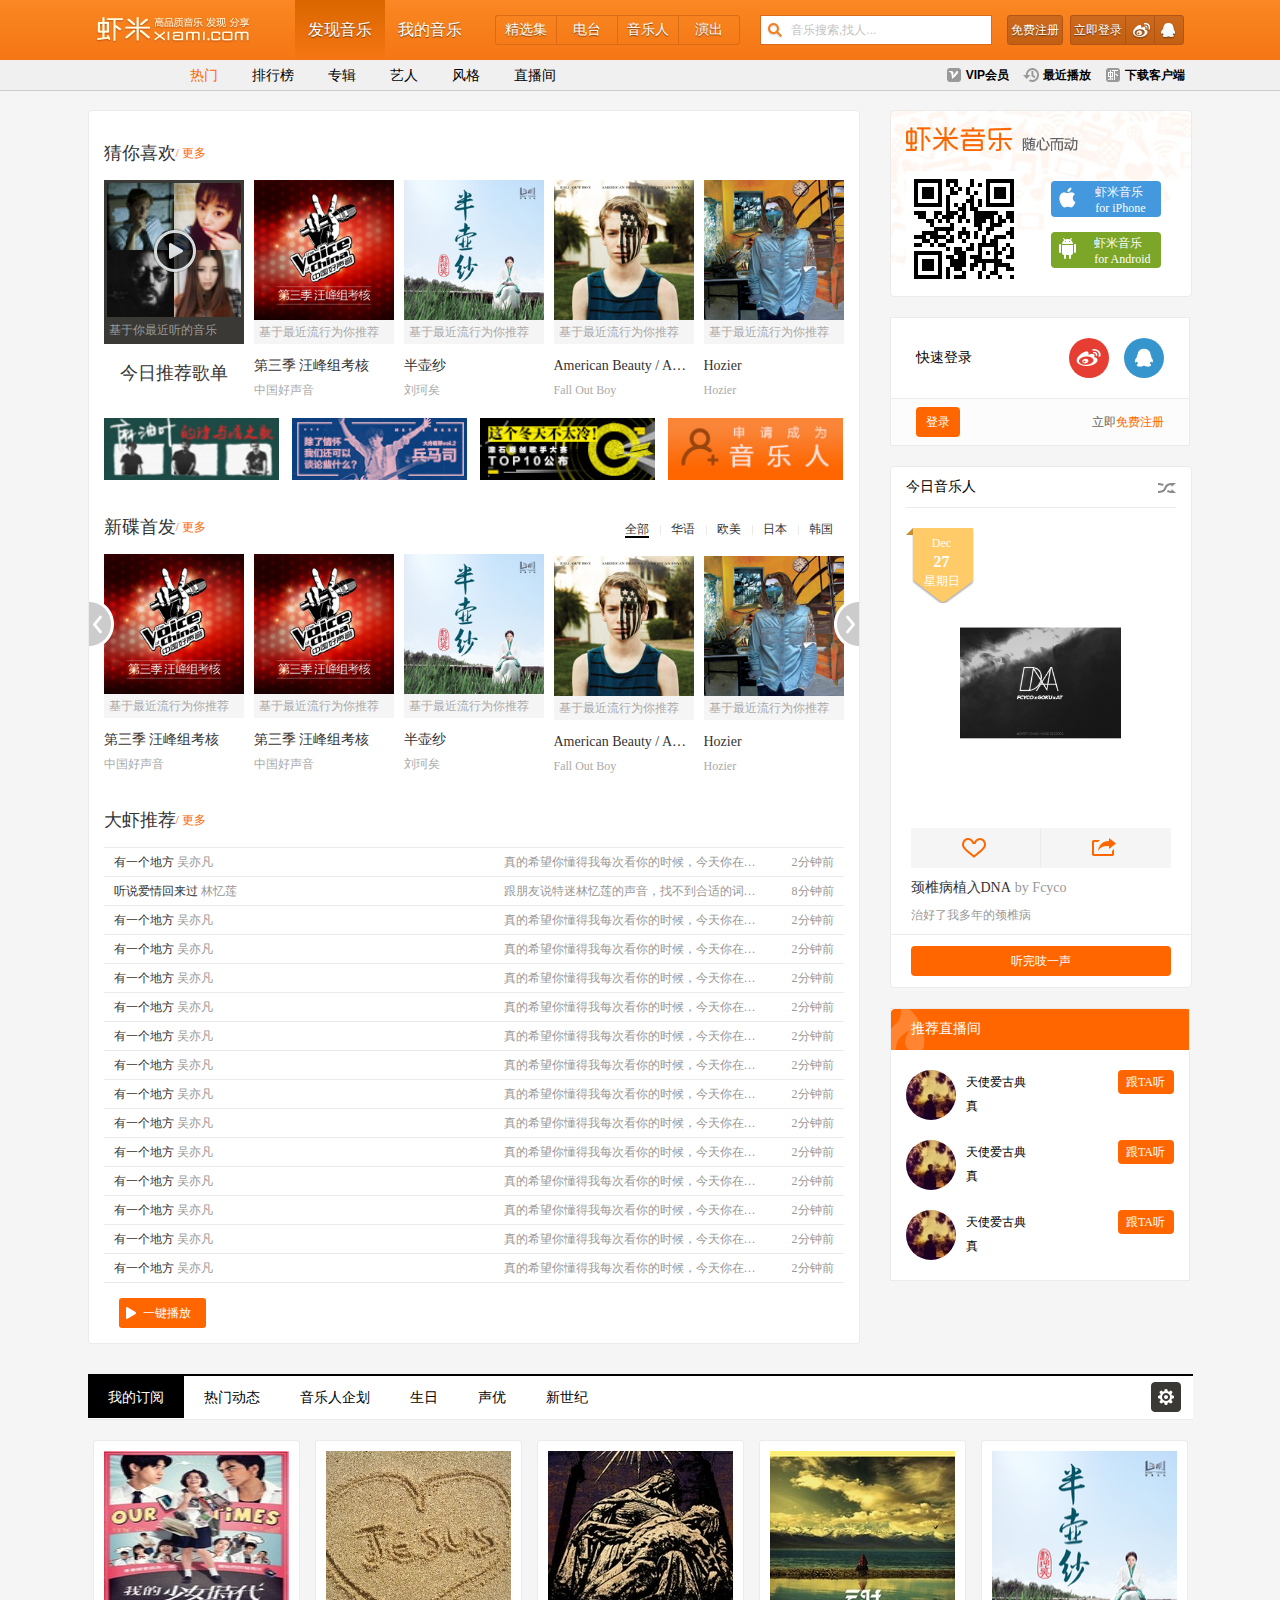
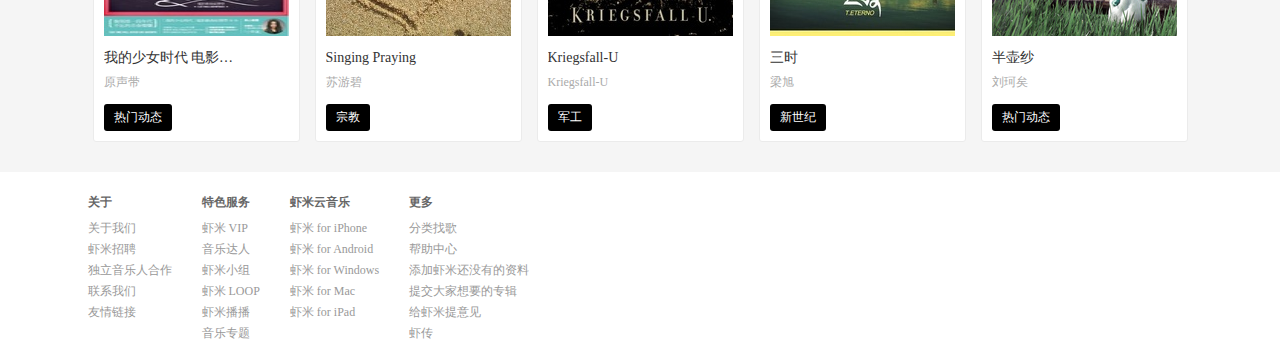
<file: xiamimusic/index.html>
<!DOCTYPE html>
<html>
<head lang="en">
    <meta charset="UTF-8">
    <title>虾米音乐</title>
    <link rel="stylesheet" href="Css/reset.css"/>
    <link rel="stylesheet" href="Css/index.css"/>
</head>
<body>
<div class="header">
    <div class="header-top">
        <div class="center clearfix">
            <a class="logo" href="javascript:;"></a>
            <a class="foundmusic active" href="javascript:;">发现音乐</a>
            <a class="mymusic" href="javascript:;">我的音乐</a>
            <ul class="nav">
                <li><a class="first" href="javascript:;">精选集</a></li>
                <li><a href="javascript:;">电台</a></li>
                <li><a href="javascript:;">音乐人</a></li>
                <li><a class="last" href="javascript:;">演出</a></li>
            </ul>
            <div class="search-wrap">
                <div class="search">
                    <span></span>
                    <input type="text" id="search-text" value="音乐搜索,找人..."/>
                </div>
            </div>
            <ul class="nologin">
                <li class="first"><a class="one" href="javascript:;">免费注册</a></li>
                <li><a class="two" href="javascript:;">立即登录</a></li>
                <li><a class="three" href="javascript:;"><span class="QQlogin"></span></a></li>
                <li><a class="four" href="javascript:;"><span class="Weibologin"></span></a></li>
            </ul>
        </div>
    </div>
    <div class="header-bottom">
        <div class="center">
            <ul class="nav">
                <li><a class="active" href="javascript:;">热门</a></li>
                <li><a href="javascript:;">排行榜</a></li>
                <li><a href="javascript:;">专辑</a></li>
                <li><a href="javascript:;">艺人</a></li>
                <li><a href="javascript:;">风格</a></li>
                <li><a href="javascript:;">直播间</a></li>
            </ul>
            <ul class="nav1">
                <li class="vip"><a href="javascript:;"><span></span>VIP会员</a></li>
                <li class="history"><a href="javascript:;"><span></span>最近播放</a></li>
                <li class="client"><a href="javascript:;"><span></span>下载客户端</a></li>
            </ul>
        </div>
    </div>
</div>
<div class="middle clearfix">
    <div class="left-wrap">
        <h2 class="twoLevelTitle">
            <span>猜你喜欢</span>
            <a class="more" href="javascript:;"> / 更多</a>
        </h2>
        <ul class="likemusic clearfix">
            <li class="box">
                <div class="imgs">
                    <img src="images/55bc502e102b1_7618516_1438404654_1.png" alt=""/>
                    <img src="images/566a64d2848fb_83578402_1449813202_1.jpg" alt=""/>
                    <img src="images/776088_1388206365_1.png" alt=""/>
                    <img src="images/5736168_1385039250_1.jpg" alt=""/>
                    <a class="btn-play" href="javascript:;"></a>
                </div>
                <p class="desc1">基于你最近听的音乐</p>

                <p class="desc2"><a href="javascript:;">今日推荐歌单</a></p>
            </li>
            <li class="box">
                <div class="singleimg">
                    <div class="shadeimg">
                        <img src="images/98966621409896662_5.jpg" alt=""/>
                        <div class="img-shade"></div>
                        <ul class="small-menu">
                            <li class="menu-wrap clearfix">
                                <span class="icon1"></span>
                                <span class="icon2"></span>
                                <ul>
                                    <li><a href="javascript:;"><span class="icon3"></span>收藏</a></li>
                                    <li><a href="javascript:;"><span class="icon4"></span>发送到</a></li>
                                    <li><a href="javascript:;"><span class="icon5"></span>添加到</a></li>
                                    <li><a href="javascript:;"><span class="icon6"></span>分享到</a></li>
                                </ul>
                            </li>
                        </ul>
                        <a href="javascript:;" class="small-play"></a>
                    </div>
                    <p class="desc3">
                        <span class="shade"></span>
                        <span class="content">基于最近流行为你推荐
                        <input type="button" value="不感兴趣">
                        </span>
                    </p>
                </div>
                <p class="desc4"><a class="musicname" href="javascript:;">第三季 汪峰组考核</a>
                    <a class="name" href="javascript:;">中国好声音</a></p>
            </li>
            <li class="box">
                <div class="singleimg">
                    <div class="shadeimg">
                        <img src="images/17049781451404978145_5.jpg" alt=""/>

                        <div class="img-shade"></div>
                        <ul class="small-menu">
                            <li class="menu-wrap clearfix">
                                <span class="icon1"></span>
                                <span class="icon2"></span>
                                <ul>
                                    <li><a href="javascript:;"><span class="icon3"></span>收藏</a></li>
                                    <li><a href="javascript:;"><span class="icon4"></span>发送到</a></li>
                                    <li><a href="javascript:;"><span class="icon5"></span>添加到</a></li>
                                    <li><a href="javascript:;"><span class="icon6"></span>分享到</a></li>
                                </ul>
                            </li>
                        </ul>
                        <a href="javascript:;" class="small-play"></a>
                    </div>
                    <p class="desc3">
                        <span class="shade"></span>
                        <span class="content">基于最近流行为你推荐
                        <input type="button" value="不感兴趣">
                        </span>

                    </p>
                </div>
                <p class="desc4"><a class="musicname" href="javascript:;">半壶纱</a>
                    <a class="name" href="javascript:;">刘珂矣</a></p>
            </li>
            <li class="box">
                <div class="singleimg">
                    <div class="shadeimg">
                        <img src="images/2186245431418624543_5.jpeg" alt=""/>

                        <div class="img-shade"></div>
                        <ul class="small-menu">
                            <li class="menu-wrap clearfix">
                                <span class="icon1"></span>
                                <span class="icon2"></span>
                                <ul>
                                    <li><a href="javascript:;"><span class="icon3"></span>收藏</a></li>
                                    <li><a href="javascript:;"><span class="icon4"></span>发送到</a></li>
                                    <li><a href="javascript:;"><span class="icon5"></span>添加到</a></li>
                                    <li><a href="javascript:;"><span class="icon6"></span>分享到</a></li>
                                </ul>
                            </li>
                        </ul>
                        <a href="javascript:;" class="small-play"></a>
                    </div>
                    <p class="desc3">
                        <span class="shade"></span>
                        <span class="content">基于最近流行为你推荐
                        <input type="button" value="不感兴趣">
                        </span>

                    </p>
                </div>
                <p class="desc4"><a class="musicname" href="javascript:;" title="American Beauty / American Psycho">American
                    Beauty / American Psycho</a>
                    <a class="name" href="javascript:;">Fall Out Boy</a></p>
            </li>
            <li class="box last-li">
                <div class="singleimg">
                    <div class="shadeimg">
                        <img src="images/8061702411411357050_5.jpg" alt=""/>

                        <div class="img-shade"></div>
                        <ul class="small-menu">
                            <li class="menu-wrap clearfix">
                                <span class="icon1"></span>
                                <span class="icon2"></span>
                                <ul>
                                    <li><a href="javascript:;"><span class="icon3"></span>收藏</a></li>
                                    <li><a href="javascript:;"><span class="icon4"></span>发送到</a></li>
                                    <li><a href="javascript:;"><span class="icon5"></span>添加到</a></li>
                                    <li><a href="javascript:;"><span class="icon6"></span>分享到</a></li>
                                </ul>
                            </li>
                        </ul>
                        <a href="javascript:;" class="small-play"></a>
                    </div>
                    <p class="desc3">
                        <span class="shade"></span>
                        <span class="content">基于最近流行为你推荐
                        <input type="button" value="不感兴趣">
                        </span>

                    </p>
                </div>
                <p class="desc4"><a class="musicname" href="javascript:;">Hozier</a>
                    <a class="name" href="javascript:;">Hozier</a></p>
            </li>
        </ul>
        <ul class="report clearfix">
            <li>
                <a href="javascript:;"><img src="images/1450840582_1.png" alt=""/></a>
            </li>
            <li>
                <a href="javascript:;"><img src="images/1450069774_1.jpg" alt=""/></a>
            </li>
            <li>
                <a href="javascript:;"><img src="images/1450233460_1.jpg" alt=""/></a>
            </li>
            <li class="last-li">
                <a href="javascript:;"><img src="images/1434613585_1.png" alt=""/></a>
            </li>
        </ul>
        <h2 class="twoLevelTitle">
            <span>新碟首发</span>
            <a class="more" href="javascript:;"> / 更多</a>
            <ul class="Selected">
                <li><a class="active" href="javascript:;">全部</a></li>
                <li><a href="javascript:;">华语</a><span class="line"></span></li>
                <li><a href="javascript:;">欧美</a><span class="line"></span></li>
                <li><a href="javascript:;">日本</a><span class="line"></span></li>
                <li><a href="javascript:;">韩国</a><span class="line"></span></li>
            </ul>
        </h2>
        <ul class="likemusic clearfix">
            <li class="box">
                <div class="singleimg">
                    <div class="shadeimg">
                        <img src="images/98966621409896662_5.jpg" alt=""/>

                        <div class="img-shade"></div>
                        <ul class="small-menu">
                            <li class="menu-wrap clearfix">
                                <span class="icon1"></span>
                                <span class="icon2"></span>
                                <ul>
                                    <li><a href="javascript:;"><span class="icon3"></span>收藏</a></li>
                                    <li><a href="javascript:;"><span class="icon4"></span>发送到</a></li>
                                    <li><a href="javascript:;"><span class="icon5"></span>添加到</a></li>
                                    <li><a href="javascript:;"><span class="icon6"></span>分享到</a></li>
                                </ul>
                            </li>
                        </ul>
                        <a href="javascript:;" class="small-play"></a>
                    </div>
                    <p class="desc3">
                        <span class="shade"></span>
                        <span class="content">基于最近流行为你推荐
                        <input type="button" value="不感兴趣">
                        </span>

                    </p>
                </div>
                <p class="desc4"><a class="musicname" href="javascript:;">第三季 汪峰组考核</a>
                    <a class="name" href="javascript:;">中国好声音</a></p>
            </li>
            <li class="box">
                <div class="singleimg">
                    <div class="shadeimg">
                        <img src="images/98966621409896662_5.jpg" alt=""/>

                        <div class="img-shade"></div>
                        <ul class="small-menu">
                            <li class="menu-wrap clearfix">
                                <span class="icon1"></span>
                                <span class="icon2"></span>
                                <ul>
                                    <li><a href="javascript:;"><span class="icon3"></span>收藏</a></li>
                                    <li><a href="javascript:;"><span class="icon4"></span>发送到</a></li>
                                    <li><a href="javascript:;"><span class="icon5"></span>添加到</a></li>
                                    <li><a href="javascript:;"><span class="icon6"></span>分享到</a></li>
                                </ul>
                            </li>
                        </ul>
                        <a href="javascript:;" class="small-play"></a>
                    </div>
                    <p class="desc3">
                        <span class="shade"></span>
                        <span class="content">基于最近流行为你推荐
                        <input type="button" value="不感兴趣">
                        </span>

                    </p>
                </div>
                <p class="desc4"><a class="musicname" href="javascript:;">第三季 汪峰组考核</a>
                    <a class="name" href="javascript:;">中国好声音</a></p>
            </li>
            <li class="box">
                <div class="singleimg">
                    <div class="shadeimg">
                        <img src="images/17049781451404978145_5.jpg" alt=""/>

                        <div class="img-shade"></div>
                        <ul class="small-menu">
                            <li class="menu-wrap clearfix">
                                <span class="icon1"></span>
                                <span class="icon2"></span>
                                <ul>
                                    <li><a href="javascript:;"><span class="icon3"></span>收藏</a></li>
                                    <li><a href="javascript:;"><span class="icon4"></span>发送到</a></li>
                                    <li><a href="javascript:;"><span class="icon5"></span>添加到</a></li>
                                    <li><a href="javascript:;"><span class="icon6"></span>分享到</a></li>
                                </ul>
                            </li>
                        </ul>
                        <a href="javascript:;" class="small-play"></a>
                    </div>
                    <p class="desc3">
                        <span class="shade"></span>
                        <span class="content">基于最近流行为你推荐
                        <input type="button" value="不感兴趣">
                        </span>

                    </p>
                </div>
                <p class="desc4"><a class="musicname" href="javascript:;">半壶纱</a>
                    <a class="name" href="javascript:;">刘珂矣</a></p>
            </li>
            <li class="box">
                <div class="singleimg">
                    <div class="shadeimg">
                        <img src="images/2186245431418624543_5.jpeg" alt=""/>

                        <div class="img-shade"></div>
                        <ul class="small-menu">
                            <li class="menu-wrap clearfix">
                                <span class="icon1"></span>
                                <span class="icon2"></span>
                                <ul>
                                    <li><a href="javascript:;"><span class="icon3"></span>收藏</a></li>
                                    <li><a href="javascript:;"><span class="icon4"></span>发送到</a></li>
                                    <li><a href="javascript:;"><span class="icon5"></span>添加到</a></li>
                                    <li><a href="javascript:;"><span class="icon6"></span>分享到</a></li>
                                </ul>
                            </li>
                        </ul>
                        <a href="javascript:;" class="small-play"></a>
                    </div>
                    <p class="desc3">
                        <span class="shade"></span>
                        <span class="content">基于最近流行为你推荐
                        <input type="button" value="不感兴趣">
                        </span>

                    </p>
                </div>
                <p class="desc4"><a class="musicname" href="javascript:;" title="American Beauty / American Psycho">American
                    Beauty / American Psycho</a>
                    <a class="name" href="javascript:;">Fall Out Boy</a></p>
            </li>
            <li class="box last-li">
                <div class="singleimg">
                    <div class="shadeimg">
                        <img src="images/8061702411411357050_5.jpg" alt=""/>

                        <div class="img-shade"></div>
                        <ul class="small-menu">
                            <li class="menu-wrap clearfix">
                                <span class="icon1"></span>
                                <span class="icon2"></span>
                                <ul>
                                    <li><a href="javascript:;"><span class="icon3"></span>收藏</a></li>
                                    <li><a href="javascript:;"><span class="icon4"></span>发送到</a></li>
                                    <li><a href="javascript:;"><span class="icon5"></span>添加到</a></li>
                                    <li><a href="javascript:;"><span class="icon6"></span>分享到</a></li>
                                </ul>
                            </li>
                        </ul>
                        <a href="javascript:;" class="small-play"></a>
                    </div>
                    <p class="desc3">
                        <span class="shade"></span>
                        <span class="content">基于最近流行为你推荐
                        <input type="button" value="不感兴趣">
                        </span>

                    </p>
                </div>
                <p class="desc4"><a class="musicname" href="javascript:;">Hozier</a>
                    <a class="name" href="javascript:;">Hozier</a></p>
            </li>
            <a class="left-btn" href="javascript:;"></a>
            <a class="right-btn" href="javascript:;"></a>
        </ul>

        <h2 class="twoLevelTitle">
            <span>大虾推荐</span>
            <a class="more" href="javascript:;"> / 更多</a>
        </h2>
        <dl id="prawnsRecommend" class="prawnsRecommend">
            <dd class="clearfix p-line">
                <div class="coverimg"><img src="images/14152430181415243050_3.jpg"/>
                </div>
                <div class="musicinfo">
                    <p class="musicname">
                        <a href="javascript:;">有一个地方</a>
                    </p>
                    <p class="name">
                        <a href="javascript:;">吴亦凡</a>
                    </p>
                </div>
                <div class="headerimg">
                    <ul class="small-menu">
                        <li class="menu-wrap clearfix">
                            <span class="icon1"></span>
                            <span class="icon2"></span>
                            <ul>
                                <li><a href="javascript:;"><span class="icon3"></span>收藏</a></li>
                                <li><a href="javascript:;"><span class="icon4"></span>发送到</a></li>
                                <li><a href="javascript:;"><span class="icon5"></span>添加到</a></li>
                                <li><a href="javascript:;"><span class="icon6"></span>分享到</a></li>
                            </ul>
                        </li>
                    </ul>
                    <div><img src="images/747379721445177586_1.jpg"/></div>
                </div>
                <p class="reason">真的希望你懂得我每次看你的时候，今天你在，我满心欢喜喜～～～</p>
                <p class="createTime">2分钟前</p>
            </dd>
            <dd class="clearfix p-line">
                <div class="coverimg"><img src="images/14152430181415243050_3.jpg"/>
                </div>
                <div class="musicinfo">
                    <p class="musicname">
                        <a href="javascript:;">听说爱情回来过</a>
                    </p>
                    <p class="name">
                        <a href="javascript:;">林忆莲</a>
                    </p>
                </div>
                <div class="headerimg">
                    <ul class="small-menu">
                        <li class="menu-wrap clearfix">
                            <span class="icon1"></span>
                            <span class="icon2"></span>
                            <ul>
                                <li><a href="javascript:;"><span class="icon3"></span>收藏</a></li>
                                <li><a href="javascript:;"><span class="icon4"></span>发送到</a></li>
                                <li><a href="javascript:;"><span class="icon5"></span>添加到</a></li>
                                <li><a href="javascript:;"><span class="icon6"></span>分享到</a></li>
                            </ul>
                        </li>
                    </ul>
                    <div><img src="images/747379721445177586_1.jpg"/></div>
                </div>
                <p class="reason">跟朋友说特迷林忆莲的声音，找不到合适的词形容。你来听听，他说特女人～特抚媚～特勾魂～～～</p>
                <p class="createTime">8分钟前</p>
            </dd>
            <dd class="clearfix p-line">
                <div class="coverimg"><img src="images/14152430181415243050_3.jpg"/>
                </div>
                <div class="musicinfo">
                    <p class="musicname">
                        <a href="javascript:;">有一个地方</a>
                    </p>
                    <p class="name">
                        <a href="javascript:;">吴亦凡</a>
                    </p>
                </div>
                <div class="headerimg">
                    <ul class="small-menu">
                        <li class="menu-wrap clearfix">
                            <span class="icon1"></span>
                            <span class="icon2"></span>
                            <ul>
                                <li><a href="javascript:;"><span class="icon3"></span>收藏</a></li>
                                <li><a href="javascript:;"><span class="icon4"></span>发送到</a></li>
                                <li><a href="javascript:;"><span class="icon5"></span>添加到</a></li>
                                <li><a href="javascript:;"><span class="icon6"></span>分享到</a></li>
                            </ul>
                        </li>
                    </ul>
                    <div><img src="images/747379721445177586_1.jpg"/></div>
                </div>
                <p class="reason">真的希望你懂得我每次看你的时候，今天你在，我满心欢喜喜～～～</p>
                <p class="createTime">2分钟前</p>
            </dd>
            <dd class="clearfix p-line">
                <div class="coverimg"><img src="images/14152430181415243050_3.jpg"/>
                </div>
                <div class="musicinfo">
                    <p class="musicname">
                        <a href="javascript:;">有一个地方</a>
                    </p>
                    <p class="name">
                        <a href="javascript:;">吴亦凡</a>
                    </p>
                </div>
                <div class="headerimg">
                    <ul class="small-menu">
                        <li class="menu-wrap clearfix">
                            <span class="icon1"></span>
                            <span class="icon2"></span>
                            <ul>
                                <li><a href="javascript:;"><span class="icon3"></span>收藏</a></li>
                                <li><a href="javascript:;"><span class="icon4"></span>发送到</a></li>
                                <li><a href="javascript:;"><span class="icon5"></span>添加到</a></li>
                                <li><a href="javascript:;"><span class="icon6"></span>分享到</a></li>
                            </ul>
                        </li>
                    </ul>
                    <div><img src="images/747379721445177586_1.jpg"/></div>
                </div>
                <p class="reason">真的希望你懂得我每次看你的时候，今天你在，我满心欢喜喜～～～</p>
                <p class="createTime">2分钟前</p>
            </dd>
            <dd class="clearfix p-line">
                <div class="coverimg"><img src="images/14152430181415243050_3.jpg"/>
                </div>
                <div class="musicinfo">
                    <p class="musicname">
                        <a href="javascript:;">有一个地方</a>
                    </p>
                    <p class="name">
                        <a href="javascript:;">吴亦凡</a>
                    </p>
                </div>
                <div class="headerimg">
                    <ul class="small-menu">
                        <li class="menu-wrap clearfix">
                            <span class="icon1"></span>
                            <span class="icon2"></span>
                            <ul>
                                <li><a href="javascript:;"><span class="icon3"></span>收藏</a></li>
                                <li><a href="javascript:;"><span class="icon4"></span>发送到</a></li>
                                <li><a href="javascript:;"><span class="icon5"></span>添加到</a></li>
                                <li><a href="javascript:;"><span class="icon6"></span>分享到</a></li>
                            </ul>
                        </li>
                    </ul>
                    <div><img src="images/747379721445177586_1.jpg"/></div>
                </div>
                <p class="reason">真的希望你懂得我每次看你的时候，今天你在，我满心欢喜喜～～～</p>
                <p class="createTime">2分钟前</p>
            </dd>
            <dd class="clearfix p-line">
                <div class="coverimg"><img src="images/14152430181415243050_3.jpg"/>
                </div>
                <div class="musicinfo">
                    <p class="musicname">
                        <a href="javascript:;">有一个地方</a>
                    </p>
                    <p class="name">
                        <a href="javascript:;">吴亦凡</a>
                    </p>
                </div>
                <div class="headerimg">
                    <ul class="small-menu">
                        <li class="menu-wrap clearfix">
                            <span class="icon1"></span>
                            <span class="icon2"></span>
                            <ul>
                                <li><a href="javascript:;"><span class="icon3"></span>收藏</a></li>
                                <li><a href="javascript:;"><span class="icon4"></span>发送到</a></li>
                                <li><a href="javascript:;"><span class="icon5"></span>添加到</a></li>
                                <li><a href="javascript:;"><span class="icon6"></span>分享到</a></li>
                            </ul>
                        </li>
                    </ul>
                    <div><img src="images/747379721445177586_1.jpg"/></div>
                </div>
                <p class="reason">真的希望你懂得我每次看你的时候，今天你在，我满心欢喜喜～～～</p>
                <p class="createTime">2分钟前</p>
            </dd>
            <dd class="clearfix p-line">
                <div class="coverimg"><img src="images/14152430181415243050_3.jpg"/>
                </div>
                <div class="musicinfo">
                    <p class="musicname">
                        <a href="javascript:;">有一个地方</a>
                    </p>
                    <p class="name">
                        <a href="javascript:;">吴亦凡</a>
                    </p>
                </div>
                <div class="headerimg">
                    <ul class="small-menu">
                        <li class="menu-wrap clearfix">
                            <span class="icon1"></span>
                            <span class="icon2"></span>
                            <ul>
                                <li><a href="javascript:;"><span class="icon3"></span>收藏</a></li>
                                <li><a href="javascript:;"><span class="icon4"></span>发送到</a></li>
                                <li><a href="javascript:;"><span class="icon5"></span>添加到</a></li>
                                <li><a href="javascript:;"><span class="icon6"></span>分享到</a></li>
                            </ul>
                        </li>
                    </ul>
                    <div><img src="images/747379721445177586_1.jpg"/></div>
                </div>
                <p class="reason">真的希望你懂得我每次看你的时候，今天你在，我满心欢喜喜～～～</p>
                <p class="createTime">2分钟前</p>
            </dd>
            <dd class="clearfix p-line">
                <div class="coverimg"><img src="images/14152430181415243050_3.jpg"/>
                </div>
                <div class="musicinfo">
                    <p class="musicname">
                        <a href="javascript:;">有一个地方</a>
                    </p>
                    <p class="name">
                        <a href="javascript:;">吴亦凡</a>
                    </p>
                </div>
                <div class="headerimg">
                    <ul class="small-menu">
                        <li class="menu-wrap clearfix">
                            <span class="icon1"></span>
                            <span class="icon2"></span>
                            <ul>
                                <li><a href="javascript:;"><span class="icon3"></span>收藏</a></li>
                                <li><a href="javascript:;"><span class="icon4"></span>发送到</a></li>
                                <li><a href="javascript:;"><span class="icon5"></span>添加到</a></li>
                                <li><a href="javascript:;"><span class="icon6"></span>分享到</a></li>
                            </ul>
                        </li>
                    </ul>
                    <div><img src="images/747379721445177586_1.jpg"/></div>
                </div>
                <p class="reason">真的希望你懂得我每次看你的时候，今天你在，我满心欢喜喜～～～</p>
                <p class="createTime">2分钟前</p>
            </dd>
            <dd class="clearfix p-line">
                <div class="coverimg"><img src="images/14152430181415243050_3.jpg"/>
                </div>
                <div class="musicinfo">
                    <p class="musicname">
                        <a href="javascript:;">有一个地方</a>
                    </p>
                    <p class="name">
                        <a href="javascript:;">吴亦凡</a>
                    </p>
                </div>
                <div class="headerimg">
                    <ul class="small-menu">
                        <li class="menu-wrap clearfix">
                            <span class="icon1"></span>
                            <span class="icon2"></span>
                            <ul>
                                <li><a href="javascript:;"><span class="icon3"></span>收藏</a></li>
                                <li><a href="javascript:;"><span class="icon4"></span>发送到</a></li>
                                <li><a href="javascript:;"><span class="icon5"></span>添加到</a></li>
                                <li><a href="javascript:;"><span class="icon6"></span>分享到</a></li>
                            </ul>
                        </li>
                    </ul>
                    <div><img src="images/747379721445177586_1.jpg"/></div>
                </div>
                <p class="reason">真的希望你懂得我每次看你的时候，今天你在，我满心欢喜喜～～～</p>
                <p class="createTime">2分钟前</p>
            </dd>
            <dd class="clearfix p-line">
                <div class="coverimg"><img src="images/14152430181415243050_3.jpg"/>
                </div>
                <div class="musicinfo">
                    <p class="musicname">
                        <a href="javascript:;">有一个地方</a>
                    </p>
                    <p class="name">
                        <a href="javascript:;">吴亦凡</a>
                    </p>
                </div>
                <div class="headerimg">
                    <ul class="small-menu">
                        <li class="menu-wrap clearfix">
                            <span class="icon1"></span>
                            <span class="icon2"></span>
                            <ul>
                                <li><a href="javascript:;"><span class="icon3"></span>收藏</a></li>
                                <li><a href="javascript:;"><span class="icon4"></span>发送到</a></li>
                                <li><a href="javascript:;"><span class="icon5"></span>添加到</a></li>
                                <li><a href="javascript:;"><span class="icon6"></span>分享到</a></li>
                            </ul>
                        </li>
                    </ul>
                    <div><img src="images/747379721445177586_1.jpg"/></div>
                </div>
                <p class="reason">真的希望你懂得我每次看你的时候，今天你在，我满心欢喜喜～～～</p>
                <p class="createTime">2分钟前</p>
            </dd>
            <dd class="clearfix p-line">
                <div class="coverimg"><img src="images/14152430181415243050_3.jpg"/>
                </div>
                <div class="musicinfo">
                    <p class="musicname">
                        <a href="javascript:;">有一个地方</a>
                    </p>
                    <p class="name">
                        <a href="javascript:;">吴亦凡</a>
                    </p>
                </div>
                <div class="headerimg">
                    <ul class="small-menu">
                        <li class="menu-wrap clearfix">
                            <span class="icon1"></span>
                            <span class="icon2"></span>
                            <ul>
                                <li><a href="javascript:;"><span class="icon3"></span>收藏</a></li>
                                <li><a href="javascript:;"><span class="icon4"></span>发送到</a></li>
                                <li><a href="javascript:;"><span class="icon5"></span>添加到</a></li>
                                <li><a href="javascript:;"><span class="icon6"></span>分享到</a></li>
                            </ul>
                        </li>
                    </ul>
                    <div><img src="images/747379721445177586_1.jpg"/></div>
                </div>
                <p class="reason">真的希望你懂得我每次看你的时候，今天你在，我满心欢喜喜～～～</p>
                <p class="createTime">2分钟前</p>
            </dd>
            <dd class="clearfix p-line">
                <div class="coverimg"><img src="images/14152430181415243050_3.jpg"/>
                </div>
                <div class="musicinfo">
                    <p class="musicname">
                        <a href="javascript:;">有一个地方</a>
                    </p>
                    <p class="name">
                        <a href="javascript:;">吴亦凡</a>
                    </p>
                </div>
                <div class="headerimg">
                    <ul class="small-menu">
                        <li class="menu-wrap clearfix">
                            <span class="icon1"></span>
                            <span class="icon2"></span>
                            <ul>
                                <li><a href="javascript:;"><span class="icon3"></span>收藏</a></li>
                                <li><a href="javascript:;"><span class="icon4"></span>发送到</a></li>
                                <li><a href="javascript:;"><span class="icon5"></span>添加到</a></li>
                                <li><a href="javascript:;"><span class="icon6"></span>分享到</a></li>
                            </ul>
                        </li>
                    </ul>
                    <div><img src="images/747379721445177586_1.jpg"/></div>
                </div>
                <p class="reason">真的希望你懂得我每次看你的时候，今天你在，我满心欢喜喜～～～</p>
                <p class="createTime">2分钟前</p>
            </dd>
            <dd class="clearfix p-line">
                <div class="coverimg"><img src="images/14152430181415243050_3.jpg"/>
                </div>
                <div class="musicinfo">
                    <p class="musicname">
                        <a href="javascript:;">有一个地方</a>
                    </p>
                    <p class="name">
                        <a href="javascript:;">吴亦凡</a>
                    </p>
                </div>
                <div class="headerimg">
                    <ul class="small-menu">
                        <li class="menu-wrap clearfix">
                            <span class="icon1"></span>
                            <span class="icon2"></span>
                            <ul>
                                <li><a href="javascript:;"><span class="icon3"></span>收藏</a></li>
                                <li><a href="javascript:;"><span class="icon4"></span>发送到</a></li>
                                <li><a href="javascript:;"><span class="icon5"></span>添加到</a></li>
                                <li><a href="javascript:;"><span class="icon6"></span>分享到</a></li>
                            </ul>
                        </li>
                    </ul>
                    <div><img src="images/747379721445177586_1.jpg"/></div>
                </div>
                <p class="reason">真的希望你懂得我每次看你的时候，今天你在，我满心欢喜喜～～～</p>
                <p class="createTime">2分钟前</p>
            </dd>
            <dd class="clearfix p-line">
                <div class="coverimg"><img src="images/14152430181415243050_3.jpg"/>
                </div>
                <div class="musicinfo">
                    <p class="musicname">
                        <a href="javascript:;">有一个地方</a>
                    </p>
                    <p class="name">
                        <a href="javascript:;">吴亦凡</a>
                    </p>
                </div>
                <div class="headerimg">
                    <ul class="small-menu">
                        <li class="menu-wrap clearfix">
                            <span class="icon1"></span>
                            <span class="icon2"></span>
                            <ul>
                                <li><a href="javascript:;"><span class="icon3"></span>收藏</a></li>
                                <li><a href="javascript:;"><span class="icon4"></span>发送到</a></li>
                                <li><a href="javascript:;"><span class="icon5"></span>添加到</a></li>
                                <li><a href="javascript:;"><span class="icon6"></span>分享到</a></li>
                            </ul>
                        </li>
                    </ul>
                    <div><img src="images/747379721445177586_1.jpg"/></div>
                </div>
                <p class="reason">真的希望你懂得我每次看你的时候，今天你在，我满心欢喜喜～～～</p>
                <p class="createTime">2分钟前</p>
            </dd>
            <dd class="clearfix p-line">
                <div class="coverimg"><img src="images/14152430181415243050_3.jpg"/>
                </div>
                <div class="musicinfo">
                    <p class="musicname">
                        <a href="javascript:;">有一个地方</a>
                    </p>
                    <p class="name">
                        <a href="javascript:;">吴亦凡</a>
                    </p>
                </div>
                <div class="headerimg">
                    <ul class="small-menu">
                        <li class="menu-wrap clearfix">
                            <span class="icon1"></span>
                            <span class="icon2"></span>
                            <ul>
                                <li><a href="javascript:;"><span class="icon3"></span>收藏</a></li>
                                <li><a href="javascript:;"><span class="icon4"></span>发送到</a></li>
                                <li><a href="javascript:;"><span class="icon5"></span>添加到</a></li>
                                <li><a href="javascript:;"><span class="icon6"></span>分享到</a></li>
                            </ul>
                        </li>
                    </ul>
                    <div><img src="images/747379721445177586_1.jpg"/></div>
                </div>
                <p class="reason">真的希望你懂得我每次看你的时候，今天你在，我满心欢喜喜～～～</p>
                <p class="createTime">2分钟前</p>
            </dd>
        </dl>
        <div class="left-bottom">
            <a href="javascript:;">
                <span class="triangle"></span><span>一键播放</span>
            </a>
        </div>
    </div>
    <div class="right-wrap">
        <div class="download">
            <div class="left">
                <a href="javascript:;"></a>
            </div>
            <div class="right">
                <div class="ios">
                    <span class="ios-icon"></span>
                    <p>虾米音乐<br>
                        for iPhone</p>
                </div>
                <div class="and">
                    <span class="and-icon"></span>
                    <p>虾米音乐<br>
                        for Android</p>
                </div>
            </div>
        </div>
        <div class="login">
            <div class="login-up">
                <span>快速登录</span>
                <ul>
                    <li><a href="#" class="login-weibo"><span></span></a></li>
                    <li><a href="#" class="login-qq"><span></span></a></li>
                </ul>
            </div>
            <div class="login-tip">
                <span class="login-tip-word">登录</span>
                <span class="to-signup">立即<a href="#">免费注册</a></span>
            </div>
        </div>
        <div class="today">
            <div class="tit">
                <h5>今日音乐人</h5>
                <span></span>
            </div>
            <div class="today-cont">
                <div class="day-pic">
                    <div class="days">
                        <p>Dec</p>
                        <b>27</b>
                        <p>星期日</p>
                    </div>
                </div>
                <div class="pics">
                    <img alt="" src="images/xia4.jpg">
                </div>
            </div>
            <ul class="today-btn">
                <li>
                    <a class="use"></a>
                </li>
                <li>
                    <a class="share"></a>
                </li>
            </ul>
            <p class="tip">
                <a href="javascript:;">颈椎病植入DNA</a>
                <a class="name">by Fcyco</a>
            </p>
            <p class="mention">
                治好了我多年的颈椎病
            </p>
            <div class="ok">
                <a href="#" class="today-btn-ok">听完吱一声</a>
            </div>
        </div>
        <div class="room">
            <div class="title">推荐直播间</div>
            <ul class="room-men">
                <li>
                    <div class="room-img ufl"></div>
                    <div class="ufl song-name">
                        <p class="song-mention">天使爱古典<span class="vip"></span></p>
                        <p class="song-tip">真</p>
                    </div>
                    <div class="ufr listen">
                        <a>跟TA听</a>
                    </div>
                </li>
                <li>
                    <div class="room-img ufl"></div>
                    <div class="ufl song-name">
                        <p class="song-mention">天使爱古典<span class="vip"></span></p>
                        <p class="song-tip">真</p>
                    </div>
                    <div class="ufr listen">
                        <a>跟TA听</a>
                    </div>
                </li>
                <li>
                    <div class="room-img ufl"></div>
                    <div class="ufl song-name">
                        <p class="song-mention">天使爱古典<span class="vip"></span></p>
                        <p class="song-tip">真</p>
                    </div>
                    <div class="ufr listen">
                        <a>跟TA听</a>
                    </div>
                </li>
            </ul>
        </div>
    </div>
</div>
<ul id="selectMenu" class="bottom-ul-menu">
    <li class="active"><a href="javascript:;">我的订阅</a></li>
    <li><a href="javascript:;">热门动态</a></li>
    <li><a href="javascript:;">音乐人企划</a></li>
    <li><a href="javascript:;">生日</a></li>
    <li><a href="javascript:;">声优</a></li>
    <li><a href="javascript:;">新世纪</a></li>
    <li class="last-btn"><a href="javascript:;"></a></li>
</ul>
<div id="uls">
    <ul class="bottom-ul clearfix active">
        <li class="first">
            <div class="bigimg">
                <div class="shadeimg">
                    <img src="images/11364555381447059552_2.jpg"/>
                    <div class="img-shade1"></div>
                    <ul class="small-menu">
                        <li class="menu-wrap clearfix">
                            <span class="icon1"></span>
                            <span class="icon2"></span>
                            <ul>
                                <li><a href="javascript:;"><span class="icon3"></span>收藏</a></li>
                                <li><a href="javascript:;"><span class="icon4"></span>发送到</a></li>
                                <li><a href="javascript:;"><span class="icon5"></span>添加到</a></li>
                                <li><a href="javascript:;"><span class="icon6"></span>分享到</a></li>
                            </ul>
                        </li>
                    </ul>
                    <a href="javascript:;" class="small-play"></a>
                </div>
            </div>
            <p class="desc4"><a class="musicname" href="javascript:;" title="我的少女时代 电影原声带">我的少女时代 电影原声带</a>
                <a class="name" href="javascript:;">原声带</a></p>
            <div class="tag">
                <a href="javascript:;">热门动态</a>
            </div>
        </li>
        <li class="first">
            <div class="bigimg">
                <div class="shadeimg">
                    <img src="images/6042028_1311162511_4.jpg"/>
                    <div class="img-shade1"></div>
                    <ul class="small-menu">
                        <li class="menu-wrap clearfix">
                            <span class="icon1"></span>
                            <span class="icon2"></span>
                            <ul>
                                <li><a href="javascript:;"><span class="icon3"></span>收藏</a></li>
                                <li><a href="javascript:;"><span class="icon4"></span>发送到</a></li>
                                <li><a href="javascript:;"><span class="icon5"></span>添加到</a></li>
                                <li><a href="javascript:;"><span class="icon6"></span>分享到</a></li>
                            </ul>
                        </li>
                    </ul>
                    <a href="javascript:;" class="small-play"></a>
                </div>
            </div>
            <p class="desc4"><a class="musicname" href="javascript:;" title="Singing Praying">Singing Praying</a>
                <a class="name" href="javascript:;">苏游碧</a></p>
            <div class="tag">
                <a href="javascript:;">宗教</a>
            </div>
        </li>
        <li class="first">
            <div class="bigimg">
                <div class="shadeimg">
                    <img src="images/4559071311926101_5.jpeg"/>
                    <div class="img-shade1"></div>
                    <ul class="small-menu">
                        <li class="menu-wrap clearfix">
                            <span class="icon1"></span>
                            <span class="icon2"></span>
                            <ul>
                                <li><a href="javascript:;"><span class="icon3"></span>收藏</a></li>
                                <li><a href="javascript:;"><span class="icon4"></span>发送到</a></li>
                                <li><a href="javascript:;"><span class="icon5"></span>添加到</a></li>
                                <li><a href="javascript:;"><span class="icon6"></span>分享到</a></li>
                            </ul>
                        </li>
                    </ul>
                    <a href="javascript:;" class="small-play"></a>
                </div>
            </div>
            <p class="desc4"><a class="musicname" href="javascript:;" title="Kriegsfall-U">Kriegsfall-U</a>
                <a class="name" href="javascript:;">Kriegsfall-U</a></p>
            <div class="tag">
                <a href="javascript:;">军工</a>
            </div>
        </li>
        <li class="first">
            <div class="bigimg">
                <div class="shadeimg">
                    <img src="images/4499981309857979_5.jpg"/>
                    <div class="img-shade1"></div>
                    <ul class="small-menu">
                        <li class="menu-wrap clearfix">
                            <span class="icon1"></span>
                            <span class="icon2"></span>
                            <ul>
                                <li><a href="javascript:;"><span class="icon3"></span>收藏</a></li>
                                <li><a href="javascript:;"><span class="icon4"></span>发送到</a></li>
                                <li><a href="javascript:;"><span class="icon5"></span>添加到</a></li>
                                <li><a href="javascript:;"><span class="icon6"></span>分享到</a></li>
                            </ul>
                        </li>
                    </ul>
                    <a href="javascript:;" class="small-play"></a>
                </div>
            </div>
            <p class="desc4"><a class="musicname" href="javascript:;">三时</a>
                <a class="name" href="javascript:;">梁旭</a></p>
            <div class="tag">
                <a href="javascript:;">新世纪</a>
            </div>
        </li>
        <li class="first last-li">
            <div class="bigimg">
                <div class="shadeimg">
                    <img src="images/17049781451404978145_5.jpg"/>
                    <div class="img-shade1"></div>
                    <ul class="small-menu">
                        <li class="menu-wrap clearfix">
                            <span class="icon1"></span>
                            <span class="icon2"></span>
                            <ul>
                                <li><a href="javascript:;"><span class="icon3"></span>收藏</a></li>
                                <li><a href="javascript:;"><span class="icon4"></span>发送到</a></li>
                                <li><a href="javascript:;"><span class="icon5"></span>添加到</a></li>
                                <li><a href="javascript:;"><span class="icon6"></span>分享到</a></li>
                            </ul>
                        </li>
                    </ul>
                    <a href="javascript:;" class="small-play"></a>
                </div>
            </div>
            <p class="desc4"><a class="musicname" href="javascript:;">半壶纱</a>
                <a class="name" href="javascript:;">刘珂矣</a></p>
            <div class="tag">
                <a href="javascript:;">热门动态</a>
            </div>
        </li>
    </ul>
    <ul class="bottom-ul clearfix">
        <li class="first">
            <div class="bigimg">
                <div class="shadeimg">
                    <img src="images/11364555381447059552_2.jpg"/>
                    <div class="img-shade1"></div>
                    <ul class="small-menu">
                        <li class="menu-wrap clearfix">
                            <span class="icon1"></span>
                            <span class="icon2"></span>
                            <ul>
                                <li><a href="javascript:;"><span class="icon3"></span>收藏</a></li>
                                <li><a href="javascript:;"><span class="icon4"></span>发送到</a></li>
                                <li><a href="javascript:;"><span class="icon5"></span>添加到</a></li>
                                <li><a href="javascript:;"><span class="icon6"></span>分享到</a></li>
                            </ul>
                        </li>
                    </ul>
                    <a href="javascript:;" class="small-play"></a>
                </div>
            </div>
            <p class="desc4"><a class="musicname" href="javascript:;" title="我的少女时代 电影原声带">我的少女时代 电影原声带</a>
                <a class="name" href="javascript:;">原声带</a></p>
            <div class="tag">
                <a href="javascript:;">热门动态</a>
            </div>
        </li>
        <li class="first">
            <div class="bigimg">
                <div class="shadeimg">
                    <img src="images/11364555381447059552_2.jpg"/>
                    <div class="img-shade1"></div>
                    <ul class="small-menu">
                        <li class="menu-wrap clearfix">
                            <span class="icon1"></span>
                            <span class="icon2"></span>
                            <ul>
                                <li><a href="javascript:;"><span class="icon3"></span>收藏</a></li>
                                <li><a href="javascript:;"><span class="icon4"></span>发送到</a></li>
                                <li><a href="javascript:;"><span class="icon5"></span>添加到</a></li>
                                <li><a href="javascript:;"><span class="icon6"></span>分享到</a></li>
                            </ul>
                        </li>
                    </ul>
                    <a href="javascript:;" class="small-play"></a>
                </div>
            </div>
            <p class="desc4"><a class="musicname" href="javascript:;" title="我的少女时代 电影原声带">我的少女时代 电影原声带</a>
                <a class="name" href="javascript:;">原声带</a></p>
            <div class="tag">
                <a href="javascript:;">热门动态</a>
            </div>
        </li>
        <li class="first">
            <div class="bigimg">
                <div class="shadeimg">
                    <img src="images/11364555381447059552_2.jpg"/>
                    <div class="img-shade1"></div>
                    <ul class="small-menu">
                        <li class="menu-wrap clearfix">
                            <span class="icon1"></span>
                            <span class="icon2"></span>
                            <ul>
                                <li><a href="javascript:;"><span class="icon3"></span>收藏</a></li>
                                <li><a href="javascript:;"><span class="icon4"></span>发送到</a></li>
                                <li><a href="javascript:;"><span class="icon5"></span>添加到</a></li>
                                <li><a href="javascript:;"><span class="icon6"></span>分享到</a></li>
                            </ul>
                        </li>
                    </ul>
                    <a href="javascript:;" class="small-play"></a>
                </div>
            </div>
            <p class="desc4"><a class="musicname" href="javascript:;" title="我的少女时代 电影原声带">我的少女时代 电影原声带</a>
                <a class="name" href="javascript:;">原声带</a></p>
            <div class="tag">
                <a href="javascript:;">热门动态</a>
            </div>
        </li>
        <li class="first">
            <div class="bigimg">
                <div class="shadeimg">
                    <img src="images/11364555381447059552_2.jpg"/>
                    <div class="img-shade1"></div>
                    <ul class="small-menu">
                        <li class="menu-wrap clearfix">
                            <span class="icon1"></span>
                            <span class="icon2"></span>
                            <ul>
                                <li><a href="javascript:;"><span class="icon3"></span>收藏</a></li>
                                <li><a href="javascript:;"><span class="icon4"></span>发送到</a></li>
                                <li><a href="javascript:;"><span class="icon5"></span>添加到</a></li>
                                <li><a href="javascript:;"><span class="icon6"></span>分享到</a></li>
                            </ul>
                        </li>
                    </ul>
                    <a href="javascript:;" class="small-play"></a>
                </div>
            </div>
            <p class="desc4"><a class="musicname" href="javascript:;" title="我的少女时代 电影原声带">我的少女时代 电影原声带</a>
                <a class="name" href="javascript:;">原声带</a></p>
            <div class="tag">
                <a href="javascript:;">热门动态</a>
            </div>
        </li>
        <li class="first last-li">
            <div class="bigimg">
                <div class="shadeimg">
                    <img src="images/17049781451404978145_5.jpg"/>
                    <div class="img-shade1"></div>
                    <ul class="small-menu">
                        <li class="menu-wrap clearfix">
                            <span class="icon1"></span>
                            <span class="icon2"></span>
                            <ul>
                                <li><a href="javascript:;"><span class="icon3"></span>收藏</a></li>
                                <li><a href="javascript:;"><span class="icon4"></span>发送到</a></li>
                                <li><a href="javascript:;"><span class="icon5"></span>添加到</a></li>
                                <li><a href="javascript:;"><span class="icon6"></span>分享到</a></li>
                            </ul>
                        </li>
                    </ul>
                    <a href="javascript:;" class="small-play"></a>
                </div>
            </div>
            <p class="desc4"><a class="musicname" href="javascript:;">半壶纱</a>
                <a class="name" href="javascript:;">刘珂矣</a></p>
            <div class="tag">
                <a href="javascript:;">热门动态</a>
            </div>
        </li>
    </ul>
    <ul class="bottom-ul clearfix">
        <li class="first">
            <div class="bigimg">
                <div class="shadeimg">
                    <img src="images/11364555381447059552_2.jpg"/>
                    <div class="img-shade1"></div>
                    <ul class="small-menu">
                        <li class="menu-wrap clearfix">
                            <span class="icon1"></span>
                            <span class="icon2"></span>
                            <ul>
                                <li><a href="javascript:;"><span class="icon3"></span>收藏</a></li>
                                <li><a href="javascript:;"><span class="icon4"></span>发送到</a></li>
                                <li><a href="javascript:;"><span class="icon5"></span>添加到</a></li>
                                <li><a href="javascript:;"><span class="icon6"></span>分享到</a></li>
                            </ul>
                        </li>
                    </ul>
                    <a href="javascript:;" class="small-play"></a>
                </div>
            </div>
            <p class="desc4"><a class="musicname" href="javascript:;" title="我的少女时代 电影原声带">我的少女时代 电影原声带</a>
                <a class="name" href="javascript:;">原声带</a></p>
            <div class="tag">
                <a href="javascript:;">音乐人企划</a>
            </div>
        </li>
        <li class="first">
            <div class="bigimg">
                <div class="shadeimg">
                    <img src="images/6042028_1311162511_4.jpg"/>
                    <div class="img-shade1"></div>
                    <ul class="small-menu">
                        <li class="menu-wrap clearfix">
                            <span class="icon1"></span>
                            <span class="icon2"></span>
                            <ul>
                                <li><a href="javascript:;"><span class="icon3"></span>收藏</a></li>
                                <li><a href="javascript:;"><span class="icon4"></span>发送到</a></li>
                                <li><a href="javascript:;"><span class="icon5"></span>添加到</a></li>
                                <li><a href="javascript:;"><span class="icon6"></span>分享到</a></li>
                            </ul>
                        </li>
                    </ul>
                    <a href="javascript:;" class="small-play"></a>
                </div>
            </div>
            <p class="desc4"><a class="musicname" href="javascript:;" title="Singing Praying">Singing Praying</a>
                <a class="name" href="javascript:;">苏游碧</a></p>
            <div class="tag">
                <a href="javascript:;">音乐人企划</a>
            </div>
        </li>
        <li class="first">
            <div class="bigimg">
                <div class="shadeimg">
                    <img src="images/4559071311926101_5.jpeg"/>
                    <div class="img-shade1"></div>
                    <ul class="small-menu">
                        <li class="menu-wrap clearfix">
                            <span class="icon1"></span>
                            <span class="icon2"></span>
                            <ul>
                                <li><a href="javascript:;"><span class="icon3"></span>收藏</a></li>
                                <li><a href="javascript:;"><span class="icon4"></span>发送到</a></li>
                                <li><a href="javascript:;"><span class="icon5"></span>添加到</a></li>
                                <li><a href="javascript:;"><span class="icon6"></span>分享到</a></li>
                            </ul>
                        </li>
                    </ul>
                    <a href="javascript:;" class="small-play"></a>
                </div>
            </div>
            <p class="desc4"><a class="musicname" href="javascript:;" title="Kriegsfall-U">Kriegsfall-U</a>
                <a class="name" href="javascript:;">Kriegsfall-U</a></p>
            <div class="tag">
                <a href="javascript:;">音乐人企划</a>
            </div>
        </li>
        <li class="first">
            <div class="bigimg">
                <div class="shadeimg">
                    <img src="images/4499981309857979_5.jpg"/>
                    <div class="img-shade1"></div>
                    <ul class="small-menu">
                        <li class="menu-wrap clearfix">
                            <span class="icon1"></span>
                            <span class="icon2"></span>
                            <ul>
                                <li><a href="javascript:;"><span class="icon3"></span>收藏</a></li>
                                <li><a href="javascript:;"><span class="icon4"></span>发送到</a></li>
                                <li><a href="javascript:;"><span class="icon5"></span>添加到</a></li>
                                <li><a href="javascript:;"><span class="icon6"></span>分享到</a></li>
                            </ul>
                        </li>
                    </ul>
                    <a href="javascript:;" class="small-play"></a>
                </div>
            </div>
            <p class="desc4"><a class="musicname" href="javascript:;">三时</a>
                <a class="name" href="javascript:;">梁旭</a></p>
            <div class="tag">
                <a href="javascript:;">音乐人企划</a>
            </div>
        </li>
        <li class="first last-li">
            <div class="bigimg">
                <div class="shadeimg">
                    <img src="images/17049781451404978145_5.jpg"/>
                    <div class="img-shade1"></div>
                    <ul class="small-menu">
                        <li class="menu-wrap clearfix">
                            <span class="icon1"></span>
                            <span class="icon2"></span>
                            <ul>
                                <li><a href="javascript:;"><span class="icon3"></span>收藏</a></li>
                                <li><a href="javascript:;"><span class="icon4"></span>发送到</a></li>
                                <li><a href="javascript:;"><span class="icon5"></span>添加到</a></li>
                                <li><a href="javascript:;"><span class="icon6"></span>分享到</a></li>
                            </ul>
                        </li>
                    </ul>
                    <a href="javascript:;" class="small-play"></a>
                </div>
            </div>
            <p class="desc4"><a class="musicname" href="javascript:;">半壶纱</a>
                <a class="name" href="javascript:;">刘珂矣</a></p>
            <div class="tag">
                <a href="javascript:;">音乐人企划</a>
            </div>
        </li>
    </ul>
    <ul class="bottom-ul clearfix">
        <li class="first">
            <div class="bigimg">
                <div class="shadeimg">
                    <img src="images/11364555381447059552_2.jpg"/>
                    <div class="img-shade1"></div>
                    <ul class="small-menu">
                        <li class="menu-wrap clearfix">
                            <span class="icon1"></span>
                            <span class="icon2"></span>
                            <ul>
                                <li><a href="javascript:;"><span class="icon3"></span>收藏</a></li>
                                <li><a href="javascript:;"><span class="icon4"></span>发送到</a></li>
                                <li><a href="javascript:;"><span class="icon5"></span>添加到</a></li>
                                <li><a href="javascript:;"><span class="icon6"></span>分享到</a></li>
                            </ul>
                        </li>
                    </ul>
                    <a href="javascript:;" class="small-play"></a>
                </div>
            </div>
            <p class="desc4"><a class="musicname" href="javascript:;" title="我的少女时代 电影原声带">我的少女时代 电影原声带</a>
                <a class="name" href="javascript:;">原声带</a></p>
            <div class="tag">
                <a href="javascript:;">热门</a>
            </div>
        </li>
        <li class="first">
            <div class="bigimg">
                <div class="shadeimg">
                    <img src="images/11364555381447059552_2.jpg"/>
                    <div class="img-shade1"></div>
                    <ul class="small-menu">
                        <li class="menu-wrap clearfix">
                            <span class="icon1"></span>
                            <span class="icon2"></span>
                            <ul>
                                <li><a href="javascript:;"><span class="icon3"></span>收藏</a></li>
                                <li><a href="javascript:;"><span class="icon4"></span>发送到</a></li>
                                <li><a href="javascript:;"><span class="icon5"></span>添加到</a></li>
                                <li><a href="javascript:;"><span class="icon6"></span>分享到</a></li>
                            </ul>
                        </li>
                    </ul>
                    <a href="javascript:;" class="small-play"></a>
                </div>
            </div>
            <p class="desc4"><a class="musicname" href="javascript:;" title="我的少女时代 电影原声带">我的少女时代 电影原声带</a>
                <a class="name" href="javascript:;">原声带</a></p>
            <div class="tag">
                <a href="javascript:;">热门</a>
            </div>
        </li>
        <li class="first">
            <div class="bigimg">
                <div class="shadeimg">
                    <img src="images/11364555381447059552_2.jpg"/>
                    <div class="img-shade1"></div>
                    <ul class="small-menu">
                        <li class="menu-wrap clearfix">
                            <span class="icon1"></span>
                            <span class="icon2"></span>
                            <ul>
                                <li><a href="javascript:;"><span class="icon3"></span>收藏</a></li>
                                <li><a href="javascript:;"><span class="icon4"></span>发送到</a></li>
                                <li><a href="javascript:;"><span class="icon5"></span>添加到</a></li>
                                <li><a href="javascript:;"><span class="icon6"></span>分享到</a></li>
                            </ul>
                        </li>
                    </ul>
                    <a href="javascript:;" class="small-play"></a>
                </div>
            </div>
            <p class="desc4"><a class="musicname" href="javascript:;" title="我的少女时代 电影原声带">我的少女时代 电影原声带</a>
                <a class="name" href="javascript:;">原声带</a></p>
            <div class="tag">
                <a href="javascript:;">热门</a>
            </div>
        </li>
        <li class="first">
            <div class="bigimg">
                <div class="shadeimg">
                    <img src="images/11364555381447059552_2.jpg"/>
                    <div class="img-shade1"></div>
                    <ul class="small-menu">
                        <li class="menu-wrap clearfix">
                            <span class="icon1"></span>
                            <span class="icon2"></span>
                            <ul>
                                <li><a href="javascript:;"><span class="icon3"></span>收藏</a></li>
                                <li><a href="javascript:;"><span class="icon4"></span>发送到</a></li>
                                <li><a href="javascript:;"><span class="icon5"></span>添加到</a></li>
                                <li><a href="javascript:;"><span class="icon6"></span>分享到</a></li>
                            </ul>
                        </li>
                    </ul>
                    <a href="javascript:;" class="small-play"></a>
                </div>
            </div>
            <p class="desc4"><a class="musicname" href="javascript:;" title="我的少女时代 电影原声带">我的少女时代 电影原声带</a>
                <a class="name" href="javascript:;">原声带</a></p>
            <div class="tag">
                <a href="javascript:;">热门</a>
            </div>
        </li>
        <li class="first last-li">
            <div class="bigimg">
                <div class="shadeimg">
                    <img src="images/17049781451404978145_5.jpg"/>
                    <div class="img-shade1"></div>
                    <ul class="small-menu">
                        <li class="menu-wrap clearfix">
                            <span class="icon1"></span>
                            <span class="icon2"></span>
                            <ul>
                                <li><a href="javascript:;"><span class="icon3"></span>收藏</a></li>
                                <li><a href="javascript:;"><span class="icon4"></span>发送到</a></li>
                                <li><a href="javascript:;"><span class="icon5"></span>添加到</a></li>
                                <li><a href="javascript:;"><span class="icon6"></span>分享到</a></li>
                            </ul>
                        </li>
                    </ul>
                    <a href="javascript:;" class="small-play"></a>
                </div>
            </div>
            <p class="desc4"><a class="musicname" href="javascript:;">半壶纱</a>
                <a class="name" href="javascript:;">刘珂矣</a></p>
            <div class="tag">
                <a href="javascript:;">热门动态</a>
            </div>
        </li>
    </ul>
    <ul class="bottom-ul clearfix">
        <li class="first">
            <div class="bigimg">
                <div class="shadeimg">
                    <img src="images/11364555381447059552_2.jpg"/>
                    <div class="img-shade1"></div>
                    <ul class="small-menu">
                        <li class="menu-wrap clearfix">
                            <span class="icon1"></span>
                            <span class="icon2"></span>
                            <ul>
                                <li><a href="javascript:;"><span class="icon3"></span>收藏</a></li>
                                <li><a href="javascript:;"><span class="icon4"></span>发送到</a></li>
                                <li><a href="javascript:;"><span class="icon5"></span>添加到</a></li>
                                <li><a href="javascript:;"><span class="icon6"></span>分享到</a></li>
                            </ul>
                        </li>
                    </ul>
                    <a href="javascript:;" class="small-play"></a>
                </div>
            </div>
            <p class="desc4"><a class="musicname" href="javascript:;" title="我的少女时代 电影原声带">我的少女时代 电影原声带</a>
                <a class="name" href="javascript:;">原声带</a></p>
            <div class="tag">
                <a href="javascript:;">热门动态</a>
            </div>
        </li>
        <li class="first">
            <div class="bigimg">
                <div class="shadeimg">
                    <img src="images/6042028_1311162511_4.jpg"/>
                    <div class="img-shade1"></div>
                    <ul class="small-menu">
                        <li class="menu-wrap clearfix">
                            <span class="icon1"></span>
                            <span class="icon2"></span>
                            <ul>
                                <li><a href="javascript:;"><span class="icon3"></span>收藏</a></li>
                                <li><a href="javascript:;"><span class="icon4"></span>发送到</a></li>
                                <li><a href="javascript:;"><span class="icon5"></span>添加到</a></li>
                                <li><a href="javascript:;"><span class="icon6"></span>分享到</a></li>
                            </ul>
                        </li>
                    </ul>
                    <a href="javascript:;" class="small-play"></a>
                </div>
            </div>
            <p class="desc4"><a class="musicname" href="javascript:;" title="Singing Praying">Singing Praying</a>
                <a class="name" href="javascript:;">苏游碧</a></p>
            <div class="tag">
                <a href="javascript:;">宗教</a>
            </div>
        </li>
        <li class="first">
            <div class="bigimg">
                <div class="shadeimg">
                    <img src="images/4559071311926101_5.jpeg"/>
                    <div class="img-shade1"></div>
                    <ul class="small-menu">
                        <li class="menu-wrap clearfix">
                            <span class="icon1"></span>
                            <span class="icon2"></span>
                            <ul>
                                <li><a href="javascript:;"><span class="icon3"></span>收藏</a></li>
                                <li><a href="javascript:;"><span class="icon4"></span>发送到</a></li>
                                <li><a href="javascript:;"><span class="icon5"></span>添加到</a></li>
                                <li><a href="javascript:;"><span class="icon6"></span>分享到</a></li>
                            </ul>
                        </li>
                    </ul>
                    <a href="javascript:;" class="small-play"></a>
                </div>
            </div>
            <p class="desc4"><a class="musicname" href="javascript:;" title="Kriegsfall-U">Kriegsfall-U</a>
                <a class="name" href="javascript:;">Kriegsfall-U</a></p>
            <div class="tag">
                <a href="javascript:;">军工</a>
            </div>
        </li>
        <li class="first">
            <div class="bigimg">
                <div class="shadeimg">
                    <img src="images/4499981309857979_5.jpg"/>
                    <div class="img-shade1"></div>
                    <ul class="small-menu">
                        <li class="menu-wrap clearfix">
                            <span class="icon1"></span>
                            <span class="icon2"></span>
                            <ul>
                                <li><a href="javascript:;"><span class="icon3"></span>收藏</a></li>
                                <li><a href="javascript:;"><span class="icon4"></span>发送到</a></li>
                                <li><a href="javascript:;"><span class="icon5"></span>添加到</a></li>
                                <li><a href="javascript:;"><span class="icon6"></span>分享到</a></li>
                            </ul>
                        </li>
                    </ul>
                    <a href="javascript:;" class="small-play"></a>
                </div>
            </div>
            <p class="desc4"><a class="musicname" href="javascript:;">三时</a>
                <a class="name" href="javascript:;">梁旭</a></p>
            <div class="tag">
                <a href="javascript:;">新世纪</a>
            </div>
        </li>
        <li class="first last-li">
            <div class="bigimg">
                <div class="shadeimg">
                    <img src="images/17049781451404978145_5.jpg"/>
                    <div class="img-shade1"></div>
                    <ul class="small-menu">
                        <li class="menu-wrap clearfix">
                            <span class="icon1"></span>
                            <span class="icon2"></span>
                            <ul>
                                <li><a href="javascript:;"><span class="icon3"></span>收藏</a></li>
                                <li><a href="javascript:;"><span class="icon4"></span>发送到</a></li>
                                <li><a href="javascript:;"><span class="icon5"></span>添加到</a></li>
                                <li><a href="javascript:;"><span class="icon6"></span>分享到</a></li>
                            </ul>
                        </li>
                    </ul>
                    <a href="javascript:;" class="small-play"></a>
                </div>
            </div>
            <p class="desc4"><a class="musicname" href="javascript:;">半壶纱</a>
                <a class="name" href="javascript:;">刘珂矣</a></p>
            <div class="tag">
                <a href="javascript:;">热门动态</a>
            </div>
        </li>
    </ul>
    <ul class="bottom-ul clearfix">
        <li class="first">
            <div class="bigimg">
                <div class="shadeimg">
                    <img src="images/11364555381447059552_2.jpg"/>
                    <div class="img-shade1"></div>
                    <ul class="small-menu">
                        <li class="menu-wrap clearfix">
                            <span class="icon1"></span>
                            <span class="icon2"></span>
                            <ul>
                                <li><a href="javascript:;"><span class="icon3"></span>收藏</a></li>
                                <li><a href="javascript:;"><span class="icon4"></span>发送到</a></li>
                                <li><a href="javascript:;"><span class="icon5"></span>添加到</a></li>
                                <li><a href="javascript:;"><span class="icon6"></span>分享到</a></li>
                            </ul>
                        </li>
                    </ul>
                    <a href="javascript:;" class="small-play"></a>
                </div>
            </div>
            <p class="desc4"><a class="musicname" href="javascript:;" title="我的少女时代 电影原声带">我的少女时代 电影原声带</a>
                <a class="name" href="javascript:;">原声带</a></p>
            <div class="tag">
                <a href="javascript:;">热门</a>
            </div>
        </li>
        <li class="first">
            <div class="bigimg">
                <div class="shadeimg">
                    <img src="images/11364555381447059552_2.jpg"/>
                    <div class="img-shade1"></div>
                    <ul class="small-menu">
                        <li class="menu-wrap clearfix">
                            <span class="icon1"></span>
                            <span class="icon2"></span>
                            <ul>
                                <li><a href="javascript:;"><span class="icon3"></span>收藏</a></li>
                                <li><a href="javascript:;"><span class="icon4"></span>发送到</a></li>
                                <li><a href="javascript:;"><span class="icon5"></span>添加到</a></li>
                                <li><a href="javascript:;"><span class="icon6"></span>分享到</a></li>
                            </ul>
                        </li>
                    </ul>
                    <a href="javascript:;" class="small-play"></a>
                </div>
            </div>
            <p class="desc4"><a class="musicname" href="javascript:;" title="我的少女时代 电影原声带">我的少女时代 电影原声带</a>
                <a class="name" href="javascript:;">原声带</a></p>
            <div class="tag">
                <a href="javascript:;">热门</a>
            </div>
        </li>
        <li class="first">
            <div class="bigimg">
                <div class="shadeimg">
                    <img src="images/11364555381447059552_2.jpg"/>
                    <div class="img-shade1"></div>
                    <ul class="small-menu">
                        <li class="menu-wrap clearfix">
                            <span class="icon1"></span>
                            <span class="icon2"></span>
                            <ul>
                                <li><a href="javascript:;"><span class="icon3"></span>收藏</a></li>
                                <li><a href="javascript:;"><span class="icon4"></span>发送到</a></li>
                                <li><a href="javascript:;"><span class="icon5"></span>添加到</a></li>
                                <li><a href="javascript:;"><span class="icon6"></span>分享到</a></li>
                            </ul>
                        </li>
                    </ul>
                    <a href="javascript:;" class="small-play"></a>
                </div>
            </div>
            <p class="desc4"><a class="musicname" href="javascript:;" title="我的少女时代 电影原声带">我的少女时代 电影原声带</a>
                <a class="name" href="javascript:;">原声带</a></p>
            <div class="tag">
                <a href="javascript:;">热门</a>
            </div>
        </li>
        <li class="first">
            <div class="bigimg">
                <div class="shadeimg">
                    <img src="images/11364555381447059552_2.jpg"/>
                    <div class="img-shade1"></div>
                    <ul class="small-menu">
                        <li class="menu-wrap clearfix">
                            <span class="icon1"></span>
                            <span class="icon2"></span>
                            <ul>
                                <li><a href="javascript:;"><span class="icon3"></span>收藏</a></li>
                                <li><a href="javascript:;"><span class="icon4"></span>发送到</a></li>
                                <li><a href="javascript:;"><span class="icon5"></span>添加到</a></li>
                                <li><a href="javascript:;"><span class="icon6"></span>分享到</a></li>
                            </ul>
                        </li>
                    </ul>
                    <a href="javascript:;" class="small-play"></a>
                </div>
            </div>
            <p class="desc4"><a class="musicname" href="javascript:;" title="我的少女时代 电影原声带">我的少女时代 电影原声带</a>
                <a class="name" href="javascript:;">原声带</a></p>
            <div class="tag">
                <a href="javascript:;">热门</a>
            </div>
        </li>
        <li class="first last-li">
            <div class="bigimg">
                <div class="shadeimg">
                    <img src="images/17049781451404978145_5.jpg"/>
                    <div class="img-shade1"></div>
                    <ul class="small-menu">
                        <li class="menu-wrap clearfix">
                            <span class="icon1"></span>
                            <span class="icon2"></span>
                            <ul>
                                <li><a href="javascript:;"><span class="icon3"></span>收藏</a></li>
                                <li><a href="javascript:;"><span class="icon4"></span>发送到</a></li>
                                <li><a href="javascript:;"><span class="icon5"></span>添加到</a></li>
                                <li><a href="javascript:;"><span class="icon6"></span>分享到</a></li>
                            </ul>
                        </li>
                    </ul>
                    <a href="javascript:;" class="small-play"></a>
                </div>
            </div>
            <p class="desc4"><a class="musicname" href="javascript:;">半壶纱</a>
                <a class="name" href="javascript:;">刘珂矣</a></p>
            <div class="tag">
                <a href="javascript:;">热门动态</a>
            </div>
        </li>
    </ul>
</div>
<div class="footer">
<div class="about clearfix">
        <dl>
            <dt>关于</dt>
            <dd><a title="关于我们" href="/about">关于我们</a></dd>
            <dd><a title="虾米招聘" href="/job">虾米招聘</a></dd>
            <dd><a title="独立音乐人合作" href="/musician-contact">独立音乐人合作</a></dd>
            <dd><a title="联系我们" href="/contact">联系我们</a></dd>
            <dd><a title="友情链接" href="/links">友情链接</a></dd>
        </dl>
        <dl>
            <dt>特色服务</dt>
            <dd><a title="虾米 VIP" href="/vip">虾米 VIP</a></dd>
            <dd><a title="音乐达人" href="/relation/talentcollect">音乐达人</a></dd>
            <dd><a title="虾米小组" href="/group">虾米小组</a></dd>
            <dd><a title="虾米 LOOP" href="http://loop.xiami.com/">虾米 LOOP</a></dd>
            <dd><a title="虾米播播" href="/widget">虾米播播</a></dd>
            <dd><a title="音乐专题" href="/events">音乐专题</a></dd>
        </dl>
        <dl>
            <dt>虾米云音乐</dt>
            <dd><a title="虾米 for iPhone" href="/apps/iphone">虾米 for iPhone</a></dd>
            <dd><a title="虾米 for Android" href="/apps/android">虾米 for Android</a></dd>
            <dd><a title="虾米 for Windows" href="/apps/win">虾米 for Windows</a></dd>
            <dd><a title="虾米 for Mac" href="/apps/mac">虾米 for Mac</a></dd>
            <dd><a title="虾米 for iPad" href="/apps/ipad">虾米 for iPad</a></dd>
        </dl>
        <dl>
            <dt>更多</dt>
            <dd><a title="分类找歌" href="/music/category">分类找歌</a></dd>
            <dd><a title="帮助中心" href="/websitehelp">帮助中心</a></dd>
            <dd><a title="添加虾米还没有的资料" href="/wiki/addalbum">添加虾米还没有的资料</a></dd>
            <dd><a title="提交大家想要的专辑" href="/music/want">提交大家想要的专辑</a></dd>
            <dd><a title="给虾米提意见" href="/group/join/id/10147/_xiamitoken/79f5717d5fb3a0688c92e758e8517930?done=/group/thread-new/id/10147">给虾米提意见</a></dd>
            <dd><a title="虾传" href="/software/allegro">虾传</a></dd>
        </dl>
</div>
</div>

<script src="Js/index.js"></script>
</body>
</html>
</file>
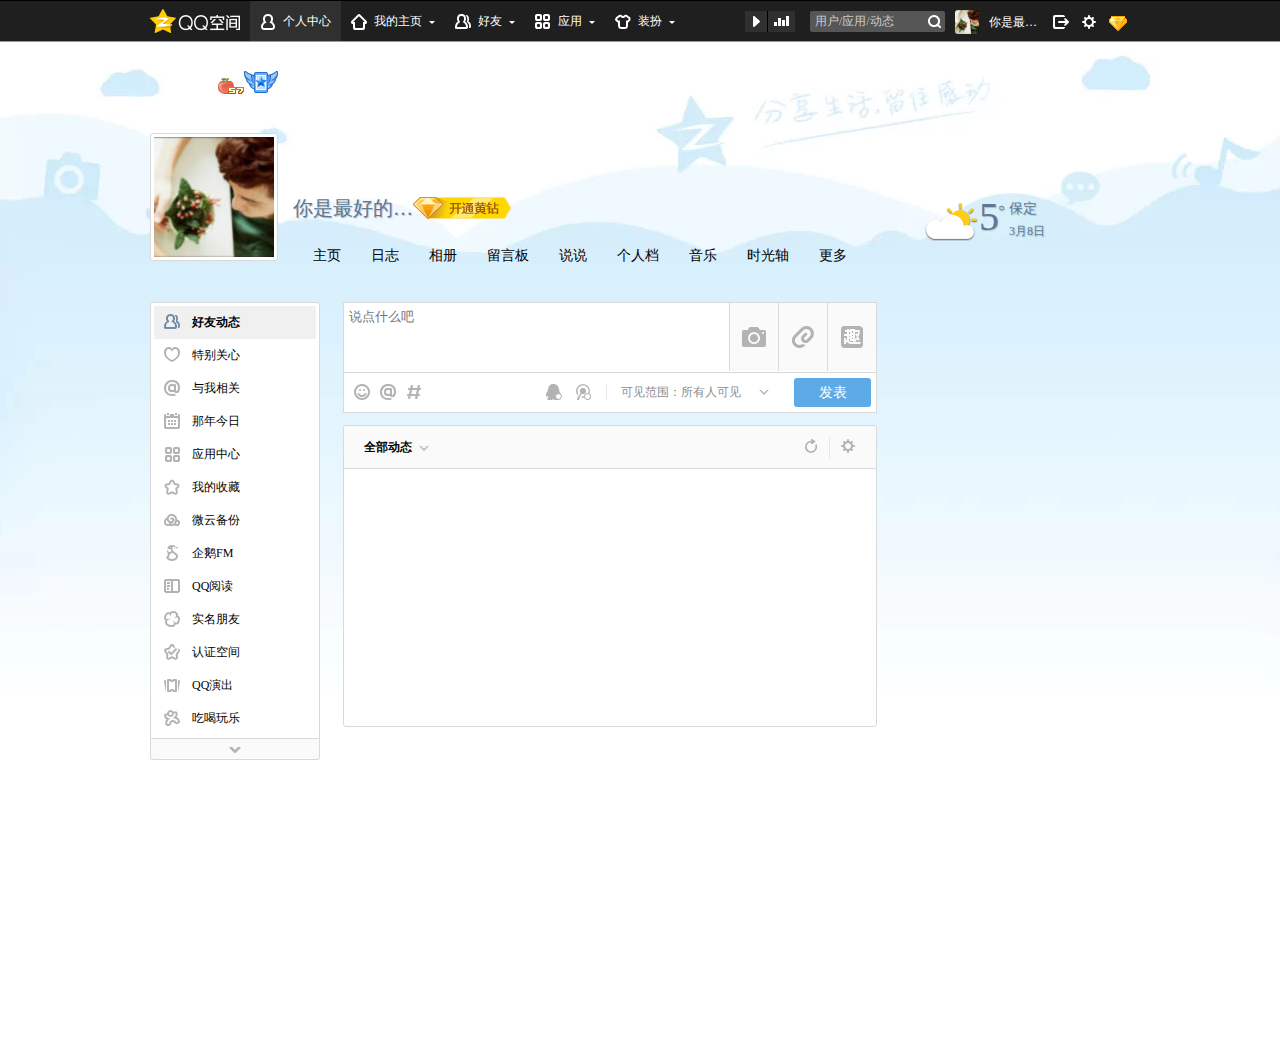
<file: qqzone/QQZone.html>
<!DOCTYPE html>
<html>
<head lang="en">
    <meta charset="UTF-8">
    <title>QQ空间</title>
    <link rel="stylesheet" href="Css/reset.css"/>
    <link rel="stylesheet" href="Css/QQZone-index.css"/>
</head>
<body>
<div class="nav-wrap">
    <div class="nav-content">
        <a class="nav-logo" href="javascript:;">QQ空间</a>
        <ul class="nav-ul" id="navMenus">
            <li class="firstChild selected"><span class="ico personal"></span>个人中心</li>
            <li class="firstChild nav-myindex isdrop">
                <div>
                    <span class="ico myindex"></span>我的主页 <span class="triangle"></span>
                </div>
                <div class="myindex-drop-down">
                    <div class="drop-left">
                        <ul>
                            <li>
                                <a class="icoImg ico-homepage" href="javascript:;">
                                    <i></i>
                                </a>

                                <div class="a-wrap"><a href="javascript:;">主页</a></div>
                            </li>
                        </ul>
                    </div>
                    <div class="drop-right">
                        <ul>
                            <li>
                                <a class="icoImg ico-journal" href="javascript:;"></a>

                                <div class="a-wrap"><a href="javascript:;">日志</a></div>
                            </li>
                            <li>
                                <a class="icoImg ico-album" href="javascript:;"></a>

                                <div class="a-wrap"><a href="javascript:;">相册</a></div>
                            </li>
                            <li>
                                <a class="icoImg ico-speaks" href="javascript:;"></a>

                                <div class="a-wrap"><a href="javascript:;">说说</a></div>
                            </li>
                            <li>
                                <a class="icoImg ico-share" href="javascript:;"></a>

                                <div class="a-wrap"><a href="javascript:;">分享</a></div>
                            </li>
                            <li>
                                <a class="icoImg ico-timeaxis" href="javascript:;"></a>

                                <div class="a-wrap"><a href="javascript:;">时光轴</a></div>
                            </li>
                            <li>
                                <a class="icoImg ico-video" href="javascript:;"></a>

                                <div class="a-wrap"><a href="javascript:;">视频</a></div>
                            </li>
                            <li>
                                <a class="icoImg ico-music" href="javascript:;"></a>

                                <div class="a-wrap"><a href="javascript:;">音乐</a></div>
                            </li>
                            <li>
                                <a class="icoImg ico-MessageBoard" href="javascript:;"></a>

                                <div class="a-wrap"><a href="javascript:;">留言板</a></div>
                            </li>
                            <li>
                                <a class="icoImg ico-PersonalFile" href="javascript:;"></a>

                                <div class="a-wrap"><a href="javascript:;">个人档</a></div>
                            </li>
                            <li>
                                <a class="icoImg ico-collection" href="javascript:;"></a>

                                <div class="a-wrap"><a href="javascript:;">收藏</a></div>
                            </li>
                        </ul>
                    </div>
                </div>
            </li>
            <li class="firstChild nav-friend isdrop">
                <div><span class="ico friend"></span>好友 <span class="triangle"></span></div>
                <div class="friend-drop-down">好友</div>
            </li>
            <li class="firstChild nav-app isdrop">
                <div><span class="ico app"></span>应用 <span class="triangle"></span></div>
                <div class="app-drop-down">
                    应用
                </div>
            </li>
            <li class="firstChild nav-dress isdrop">
                <div><span class="ico dress"></span>装扮 <span class="triangle"></span></div>

                <div class="dress-drop-down">
                    装扮
                </div>
            </li>
        </ul>
        <a class="nav-bgmusic" href="javascript:;" title="点击设置背景音乐">
            <div class="bgmusic-wrap">
                <span class="bgmusic-player"></span>
                <span class="bgmusic-musicimg"></span>
            </div>
        </a>

        <div class="nav-search">
            <input class="search-text" type="text" value="用户/应用/动态"/><span class="search-ico"></span>
        </div>
        <a class="nav-userinfo" href="javascript:;">
            <img class="nav-headerImg" src="images/30.jpg"/>

            <p class="nav-username">你是最好的自己</p>
        </a>
        <ul class="nav-option">
            <li class="option-esc">
                <span></span>
            </li>
            <li class="option-setup">
                <span></span>
            </li>
            <li class="option-diamond">
                <span></span>
            </li>
        </ul>
    </div>
</div>

<div class="content-wrap">
    <!--中间部分头部，头像等 -->
    <div class="content-top">
        <div class="top-left">
            <div class="headerimg-up">
                <div class="ico">
                    <a href="javascript:;" title="当前空间等级：57级；积分：25651分">
                    <span class="bg-Grade">
                         <span class="bg-nums">
                            <span class="bg-num1"></span>
                            <span class="bg-num2"></span>
                        </span>
                    </span>
                    </a>
                    <span class="phoneversion"></span>
                </div>

            </div>
            <h3 class="headerImg"><img src="images/100.jpg" alt=""/></h3>
        </div>
        <div class="top-center">
            <div class="wrap">
                <h3 title="你是最好的自己。">你是最好的自己。</h3>
                <a class="open-vip" href="javascript:;"></a>
                <ul class="top-center-menus">
                    <li><a href="javascript:;">主页</a></li>
                    <li><a href="javascript:;">日志</a></li>
                    <li><a href="javascript:;">相册</a></li>
                    <li><a href="javascript:;">留言板</a></li>
                    <li><a href="javascript:;">说说</a></li>
                    <li><a href="javascript:;">个人档</a></li>
                    <li><a href="javascript:;">音乐</a></li>
                    <li><a href="javascript:;">时光轴</a></li>
                    <li><a href="javascript:;">更多</a></li>
                </ul>
            </div>

        </div>
        <div class="top-right">
            <div class="wrap">
                <img class="ico-sunny" src="images/weather-cloudy-sunny.png"/>

                <div class="temperature">
                    <h5>5</h5>
                    <span>。</span>
                </div>
                <div class="information-date">
                    <p>保定</p>

                    <p class="date">3月8日</p>
                </div>
            </div>
        </div>
    </div>

    <div class="content-content">

        <div class="main-left">
            <div>
                <ul class="sidebar-a">
                    <li><a class="active" href="javascript:;"><span class="ico-friend-dynamic"></span>好友动态</a></li>
                    <li><a href="javascript:;"><span class="ico-very-carefor"></span>特别关心</a></li>
                    <li><a href="javascript:;"><span class="ico-related-me"></span>与我相关</a></li>
                    <li><a href="javascript:;"><span class="ico-thatyear-today"></span>那年今日</a></li>
                    <li><a href="javascript:;"><span class="ico-app-core"></span>应用中心</a></li>
                    <li><a href="javascript:;"><span class="ico-my-collection"></span>我的收藏</a></li>
                    <li><a href="javascript:;"><span class="ico-cloud-backups"></span>微云备份</a></li>
                    <li><a href="javascript:;"><span class="ico-penguin-fm"></span>企鹅FM</a></li>
                    <li><a href="javascript:;"><span class="ico-qq-read"></span>QQ阅读</a></li>
                    <li><a href="javascript:;"><span class="ico-realname-friend"></span>实名朋友</a></li>
                    <li><a href="javascript:;"><span class="ico-attestation-zone"></span>认证空间</a></li>
                    <li><a href="javascript:;"><span class="ico-qq-show"></span>QQ演出</a></li>
                    <li><a href="javascript:;"><span class="ico-partying"></span>吃喝玩乐</a></li>
                </ul>
                <a class="sidebar-a-bottom" href="javascript:;"><span></span></a>
            </div>
        </div>
        <div class="main">
            <div class="publish">
                <div class="publish-a clearfix">
                    <div class="publish-text">
                        <textarea placeholder="说点什么吧"></textarea>
                    </div>
                    <div class="menus-wrap">
                        <ul class="publish-menu" id="publishMenus">
                            <li class="photo">
                                <a class="ico-photo" href="javascript:;"><span></span></a>
                            </li>
                            <li class="video">
                                <a class="ico-video" href="javascript:;"><span></span></a>
                            </li>
                            <li class="interest">
                                <a class="ico-interest" href="javascript:;"><span></span></a>
                            </li>
                        </ul>
                        <ul class="publish-menu bottom-menu">
                            <li class="local">
                                <a class="ico-local" href="javascript:;"><span></span></a>
                            </li>
                            <li class="video">
                                <a class="ico-video" href="javascript:;"><span></span></a>
                            </li>
                            <li class="interest">
                                <a class="ico-interest" href="javascript:;"><span></span></a>
                            </li>
                            <li class="interest">
                                <a class="ico-interest" href="javascript:;"><span></span></a>
                            </li>
                        </ul>
                        <ul class="publish-menu bottom-menu">
                            <li class="local">
                                <a class="ico-local" href="javascript:;"><span></span></a>
                            </li>
                            <li class="video">
                                <a class="ico-video" href="javascript:;"><span></span></a>
                            </li>
                        </ul>
                        <ul class="publish-menu bottom-menu">
                            <li class="local">
                                <a class="ico-local" href="javascript:;"><span></span></a>
                            </li>
                            <li class="video">
                                <a class="ico-video" href="javascript:;"><span></span></a>
                            </li>
                            <li class="interest">
                                <a class="ico-interest" href="javascript:;"><span></span></a>
                            </li>
                        </ul>

                    </div>
                </div>
                <div class="publish-b">
                    <div class="icolist1">
                        <a class="expression" href="javascript:;"><i></i></a>
                        <a class="remind" href="javascript:;"><i></i></a>
                        <a class="insert" href="javascript:;"><i></i></a>
                    </div>
                    <div class="btn-publish">
                        <span>发表</span>
                    </div>
                    <div class="icolist2">
                        <a class="syncqq" href="javascript:;"><i></i></a>
                        <a class="syncmicro-blog" href="javascript:;"><i></i></a>

                        <div class="range-wrap">
                            <p>可见范围：<a href="javascript:;">所有人可见</a> <span class="ico-downarrow"></span></p>
                        </div>
                    </div>
                </div>
            </div>

            <div class="allDynamic">
                <div class="dynamic-header">
                    <div class="dynamic-title">
                        全部动态
                        <span class="ico-downarrow"></span>
                    </div>
                    <div class="dynamic-option">
                        <a class="option-refresh" href="javascript:;"></a>
                        <span></span>
                        <a class="option-setup" href="javascript:;"></a>
                    </div>
                </div>
                <div class="dynamic-content">

                </div>

            </div>
        </div>
        <div class="main-right">

        </div>

    </div>


</div>

<script src="Js/utils.js" type="text/javascript"></script>
<script src="Js/animate.js" type="text/javascript"></script>
<script src="Js/index.js" type="text/javascript"></script>

</body>
</html>
</file>
<file: Css/index.css>
html, body {
    width: 100%;
    height: 100%;
    overflow: hidden;
    font-family: "Microsoft Yahei";
}

.main {
    position: absolute;
    width: 640px;
    height: 960px;
    overflow: hidden;
    left: 50%;
    top: 0;
    margin-left: -320px;
    -webkit-transform-origin: top;
    transform-origin: top;
}

.list {
    height: 100%;
}

.list > li {
    position: absolute;
    width: 100%;
    height: 100%;
}

.list > li.active {
    z-index: 5;
}

.list > li:nth-child(1) {
    background-color: #E6E9EE;
}

.list > li:nth-child(1) h2 {
    margin: 170px 0 50px;
    color: #888888;
    font-size: 36px;
    text-align: center;
}

.imitation-hr {
    margin: 0 auto 80px;
    width: 550px;
    height: 4px;
    background-color: rgba(60, 60, 60, 0.4);
    opacity: 0.8;
}

.list > li .logoImg {
    display: block;
    margin: 0 auto;
    width: 280px;
    height: 280px;
    -webkit-border-radius: 20px;
    -moz-border-radius: 20px;
    border-radius: 20px;
}

.list > li:nth-child(2) {
    background-color: #48CFAE;
}

.a2 {
    width: 100%;
    height: 100%;
}

.list > li:nth-child(2) .about {
    position: absolute;
    top: 55%;
    width: 100%;
    color: #fff;
}

.v-line {
    position: absolute;
    left: 50%;
    margin-left: -1px;
    width: 3px;
    background-color: rgba(255, 255, 255, 0.3);
    height: 15%;
    -webkit-transform: translate(0, -1000px);
    transform: translate(0, -1000px);
}

.w-line {
    margin: 0 auto;
    width: 530px;
    background-color: rgba(255, 255, 255, 0.3);
    height: 3px;
}

.about h2 span {
    font-size: 36px;
}

.about h2 {
    line-height: 100px;
    font-size: 46px;
    font-weight: 500;
    text-align: center;
}

.about p {
    font-size: 26px;
    padding: 26px 34px 0;
    text-indent: 47px;
    line-height: 42px;
    opacity: 0;
}

.about h2:nth-child(odd) {
    -webkit-transform: translate(1000px, 0);
    transform: translate(1000px, 0);
}

.about h2:nth-child(even) {
    -webkit-transform: translate(-1000px, 0);
    transform: translate(-1000px, 0);
}

.headerImg {
    position: absolute;
    top: 15%;
    left: 50%;
    margin-left: -155px;
    margin-top: 15px;
    width: 290px;
    height: 290px;
    border: 12px solid #fff;
    background-color: #fff;
    border-radius: 50%;
    -webkit-transform: scaleY(0);
    transform: scaleY(0);
}

.headerBg {
    position: absolute;
    top: 15%;
    left: 50%;
    margin-left: -170px;
    width: 340px;
    height: 340px;
    border: 2px dashed #fff;
    -webkit-border-radius: 50%;
    border-radius: 50%;
    -webkit-transform: translate(0, -1000px);
    transform: translate(0, -1000px);
}

.headerImg img {
    width: 290px;
    height: 290px;
    opacity: 0;
}

#a2 h2 {
    -webkit-transform: translate(0, 0);
    transform: translate(0, 0);
    -webkit-transition: 0.5s ease-out;
    -moz-transition: 0.5s ease-out;
    -ms-transition: 0.5s ease-out;
    -o-transition: 0.5s ease-out;
    transition: 0.5s ease-out;
}

#a2 .v-line {
    -webkit-transform: translate(0, 0);
    transform: translate(0, 0);
    -webkit-transition: 1s ease-out;
    -moz-transition: 1s ease-out;
    -ms-transition: 1s ease-out;
    -o-transition: 1s ease-out;
    transition: 1s ease-out;
}

#a2 .about p {
    -webkit-animation: p-animation 2s ease-out;
    animation: p-animation 2s ease-out;
    opacity: 1;
    -webkit-transition: opacity 0s;
    -moz-transition: opacity 0s;
    -ms-transition: opacity 0s;
    -o-transition: opacity 0s;
    transition: opacity 0s;
}

#a2 .headerBg {
    -webkit-transform: translate(0, 0);
    transform: translate(0, 0);
    -webkit-transition: 1s ease-out;
    -moz-transition: 1s ease-out;
    -ms-transition: 1s ease-out;
    -o-transition: 1s ease-out;
    transition: 1s ease-out;
    -webkit-animation: turn 15s linear infinite 1.5s;
    animation: turn 15s linear infinite 1.5s;
}

#a2 .headerImg {
    -webkit-transform: scaleY(1);
    transform: scaleY(1);
    -webkit-transition: -webkit-transform 0.5s linear 1s;
    -moz-transition: -moz-transform 0.5s linear 1s;
    -ms-transition: -ms-transform 0.5s linear 1s;
    -o-transition: -o-transform 0.5s linear 1s;
    transition: transform 0.5s linear 1s;
}

#a2 .headerImg img {

    animation: swing 1.5s ease-out 2s;
    -webkit-animation: swing 1.5s ease-out 2s;
    opacity: 1;
    -webkit-transition: opacity 0s 3.5s;
    -moz-transition: opacity 0s 3.5s;
    -ms-transition: opacity 0s 3.5s;
    -o-transition: opacity 0s 3.5s;
    transition: opacity 0s 3.5s;
}

.list > li:nth-child(3) {
    background-color: #5FD9CD;
}

#a3 .cur {
    -webkit-animation: play 1s ease-in-out;
    animation: play 0.5s ease-in-out;
}

@-webkit-keyframes play {
    0% {
        -webkit-transform: translate(-500px, 0);
        transform: translate(-500px, 0);
    }
    40% {
        -webkit-transform: translate(50px, 0);
        transform: translate(50px, 0);
    }
    80% {
        -webkit-transform: translate(-40px, 0);
        transform: translate(-40px, 0);
    }
    100% {
        -webkit-transform: translate(0, 0);
        transform: translate(0, 0);
    }

}

@keyframes play {
    0% {
        -webkit-transform: translate(-500px, 0);
        transform: translate(-500px, 0);
    }
    40% {
        -webkit-transform: translate(50px, 0);
        transform: translate(50px, 0);
    }
    80% {
        -webkit-transform: translate(-40px, 0);
        transform: translate(-40px, 0);
    }
    100% {
        -webkit-transform: translate(0, 0);
        transform: translate(0, 0);
    }

}

.joblist h3 {
    color: #ffffff;
    font-size: 32px;
    font-weight: 500;
}

.joblist p {
    color: #ffffff;
    font-size: 24px;
    line-height: 50px;
}

.one-job {
    position: absolute;
    width: 38%;
    top: 20%;
    left: 10%;
    -webkit-transform: translate(-1000px, 0);
    transform: translate(-1000px, 0);
}

.two-job {
    position: absolute;
    width: 38%;
    top: 35%;
    left: 53%;
    -webkit-transform: translate(1000px, 0);
    transform: translate(1000px, 0);
}

.three-job {
    position: absolute;
    width: 38%;
    top: 50%;
    left: 10%;
    -webkit-transform: translate(-1000px, 0);
    transform: translate(-1000px, 0);
}

.four-job {
    position: absolute;
    width: 38%;
    top: 67%;
    left: 53%;
    -webkit-transform: translate(1000px, 0);
    transform: translate(1000px, 0);
}

.new-job {
    position: absolute;
    width: 38%;
    top: 5%;
    left: 53%;
    opacity: 0;
}

.joblist .cue {
    position: absolute;
    right: 28%;
    top: 5%;
    font-size: 0px;

}

.left-bg {
    position: absolute;
    left: 10%;
    bottom: 10%;
}

.left-bg img {
    width: 160px;
    height: 160px;
}

.splitline {
    position: absolute;
    left: 50%;
    top: 11%;
    height: 70%;
    width: 2px;
    background-color: #ffffff;
    opacity: 0.7;
    -webkit-transform: translate(0, -1500px);
    transform: translate(0, -1500px);
}

#a3 .splitline {
    -webkit-transform: translate(0, 0);
    transform: translate(0, 0);
    -webkit-transition: 1s ease-out;
    -moz-transition: 1s ease-out;
    -ms-transition: 1s ease-out;
    -o-transition: 1s ease-out;
    transition: 1s ease-out;
}

#a3 .one-job {
    -webkit-transform: translate(0, 0);
    transform: translate(0, 0);
    -webkit-transition: 1s ease-out 1s;
    -moz-transition: 1s ease-out 1s;
    -ms-transition: 1s ease-out 1s;
    -o-transition: 1s ease-out 1s;
    transition: 1s ease-out 1s;
}

#a3 .two-job {
    -webkit-transform: translate(0, 0);
    transform: translate(0, 0);
    -webkit-transition: 1s ease-out 2s;
    -moz-transition: 1s ease-out 2s;
    -ms-transition: 1s ease-out 2s;
    -o-transition: 1s ease-out 2s;
    transition: 1s ease-out 2s;
}

#a3 .three-job {
    -webkit-transform: translate(0, 0);
    transform: translate(0, 0);
    -webkit-transition: 1s ease-out 3s;
    -moz-transition: 1s ease-out 3s;
    -ms-transition: 1s ease-out 3s;
    -o-transition: 1s ease-out 3s;
    transition: 1s ease-out 3s;
}

#a3 .four-job {
    -webkit-transform: translate(0, 0);
    transform: translate(0, 0);
    -webkit-transition: 1s ease-out 4s;
    -moz-transition: 1s ease-out 4s;
    -ms-transition: 1s ease-out 4s;
    -o-transition: 1s ease-out 4s;
    transition: 1s ease-out 4s;
}

#a3 .cue {
    -webkit-animation: cue-animation 1.5s linear 2 5s;
    animation: cue-animation 1.5s linear 2 5s;
}

#a3 .new-job {
    opacity: 1;
    -webkit-transition: opacity 1s ease-out 8s;
    -moz-transition: opacity 1s ease-out 8s;
    -ms-transition: opacity 1s ease-out 8s;
    -o-transition: opacity 1s ease-out 8s;
    transition: opacity 1s ease-out 8s;
}
@-webkit-keyframes cue-animation {
    0%, 100% {
        opacity: 0;
        font-size: 150px;
    }
    50% {
        opacity: 1;
    }
}

@keyframes cue-animation {
    0%, 100% {
        opacity: 0;
        font-size: 150px;
    }
    50% {
        opacity: 1;
    }
}

.list > li:nth-child(4) {
    background-color: #EEEEEF;
}

.skill-bottom {
    position: absolute;
    bottom: 0;
    width: 100%;
    height: 154px;
    background: url("../images/skill_bottom.png") no-repeat;
    background-size: cover;
    z-index: 1;
}

#a4 {
    width: 100%;
    height: 100%;
}

.skills {
    position: absolute;
    z-index: 2;
    left: 5%;
    top: 4%;
    width: 90%;
    height: 92%;
    background: url("../images/skill-border.png") no-repeat;
    background-size: 100% 100%;
    color: #ffffff;
    font-size: 30px;
}

.myskill {
    position: absolute;
    left: -4%;
    top: 8%;
    width: 156px;
    height: 156px;
    background: url("../images/myskill.png") no-repeat;
    background-size: 110% 110%;
}

.skill {
    width: 150px;
    height: 152px;
    background: url("../images/bg_skill.png") no-repeat;
    background-size: cover;
}

.skill1 {
    width: 150px;
    height: 152px;
    background: url("../images/bg_skill1.png") no-repeat;
    background-size: cover;
}

#a4 .one-wrap {
    -webkit-animation: turn 2s linear infinite;
    animation: turn 2s linear infinite;
}

#a4 .two-wrap {
    -webkit-animation: turn 2s linear infinite 1s;
    animation: turn 2s linear infinite 1s;
}

#a4 .three-wrap {
    -webkit-animation: turn 2s linear infinite 2s;
    animation: turn 2s linear infinite 2s;
}

#a4 .four-wrap {
    -webkit-animation: turn 2s linear infinite 3s;
    animation: turn 2s linear infinite 3s;
}

#a4 .five-wrap {
    -webkit-animation: turn 2s linear infinite 4s;
    animation: turn 2s linear infinite 4s;
}

#a4 .six-wrap {
    -webkit-animation: turn 2s linear infinite 5s;
    animation: turn 2s linear infinite 5s;
}

.one-wrap {
    position: absolute;
    top: 16%;
    left: 20%;
}

.one-text {
    position: absolute;
    top: 21%;
    left: 29%;
    width: 80px;
    height: 80px;
    word-break: break-all;
    font-size: 50px;
}

.two-wrap {
    position: absolute;
    top: 16%;
    left: 57%;
}

.two-text {
    position: absolute;
    top: 22%;
    left: 61%;
    width: 120px;
    height: 120px;
    font-size: 37px;
}

.three-wrap {
    position: absolute;
    top: 41%;
    left: 20%;
}

.three-text {
    position: absolute;
    top: 46%;
    left: 26%;
    width: 120px;
    height: 120px;
    font-size: 40px;
}

.four-wrap {
    position: absolute;
    top: 41%;
    left: 57%;
}

.four-text {
    position: absolute;
    top: 46%;
    left: 63%;
    width: 120px;
    height: 120px;
    font-size: 40px;
}

.five-wrap {
    position: absolute;
    top: 67%;
    left: 20%;
}

.five-text {
    position: absolute;
    top: 70%;
    left: 23%;
    width: 120px;
    height: 120px;
    text-align: center;
    font-size: 32px;

}

.six-wrap {
    position: absolute;
    top: 67%;
    left: 57%;
}

.six-text {
    position: absolute;
    top: 72%;
    left: 62%;
    width: 120px;
    height: 120px;
    font-size: 46px;
}

.list li:nth-child(5) {
    background-color: #F6BB43;
    color: #ffffff;
}

.a5 {
    width: 100%;
    height: 100%;
}

.a5 h3 {
    margin: 8% 0 2%;
    font-size: 40px;
    text-align: center;
}

.a5 div {
    width: 80%;
    height: 20%;
    padding: 4%;
    margin: 0 auto;
    border: 1px solid rgba(236, 236, 171, 0.37);
    -webkit-border-radius: 5px;
    -moz-border-radius: 5px;
    border-radius: 20px;
    margin-top: 3%;
}

.project h4 {
    font-size: 30px;
    font-weight: 500;
    color: midnightblue;
}

.project p {
    font-size: 24px;
    line-height: 35px;
}

.project span {
    font-size: 34px;
    color: brown;
}

.project1 {
    position: relative;
    top: 4%;
    opacity: 0;
    -webkit-transform: rotate(-7deg);
    -webkit-transform-origin: left bottom;
    transform: rotate(-7deg);
    transform-origin: left bottom;
    z-index: 1;
}

.project2 {
    opacity: 0;
    position: relative;
    top: 5%;
    transform: rotate(8deg);
    -webkit-transform: rotate(8deg);
    z-index: 2;
    background-color: #F6BB43;
    -webkit-transform-origin: right bottom;
    transform-origin: right bottom;

}

.a5 .project3 {
    opacity: 0;
    position: relative;
    z-index: 3;
    margin-top: -1%;
    background-color: #F6BB43;
}

#a5 .project1 {
    -webkit-animation: rotateInDownLeft 1s;
    animation: rotateInDownLeft 1s;
    opacity: 1;
    -webkit-transition: opacity 0s 1s;
    -moz-transition: opacity 0s 1s;
    -ms-transition: opacity 0s 1s;
    -o-transition: opacity 0s 1s;
    transition: opacity 0s 1s;
}

#a5 .project2 {
    -webkit-animation: rotateInDownRight 1s 1s;
    animation: rotateInDownRight 1s 1s;
    opacity: 1;
    -webkit-transition: opacity 0s 2s;
    -moz-transition: opacity 0s 2s;
    -ms-transition: opacity 0s 2s;
    -o-transition: opacity 0s 2s;
    transition: opacity 0s 2s;
}

#a5 .project3 {
    -webkit-animation: zoomIn 1s 2s;
    animation: zoomIn 1s 2s;
    opacity: 1;
    -webkit-transition: opacity 0s 3s;
    -moz-transition: opacity 0s 3s;
    -ms-transition: opacity 0s 3s;
    -o-transition: opacity 0s 3s;
    transition: opacity 0s 3s;
}
@-webkit-keyframes rotateInDownLeft {
    from {
        -webkit-transform-origin: left bottom;
        transform-origin: left bottom;
        -webkit-transform: rotate3d(0, 0, 1, -45deg);
        transform: rotate3d(0, 0, 1, -45deg);
        opacity: 0;
    }
    to {
        -webkit-transform-origin: left bottom;
        transform-origin: left bottom;
        -webkit-transform: rotate(-7deg);
        transform: rotate(-7deg);
        opacity: 1;
    }
}

@keyframes rotateInDownLeft {
    from {
        -webkit-transform-origin: left bottom;
        transform-origin: left bottom;
        -webkit-transform: rotate3d(0, 0, 1, -45deg);
        transform: rotate3d(0, 0, 1, -45deg);
        opacity: 0;
    }
    to {
        -webkit-transform-origin: left bottom;
        transform-origin: left bottom;
        -webkit-transform: rotate(-7deg);
        transform: rotate(-7deg);
        opacity: 1;
    }
}
@keyframes rotateInDownRight {
    from {
        -webkit-transform-origin: right bottom;
        transform-origin: right bottom;
        -webkit-transform: rotate3d(0, 0, 1, 45deg);
        transform: rotate3d(0, 0, 1, 45deg);
        opacity: 0;
    }

    to {
        -webkit-transform-origin: right bottom;
        transform-origin: right bottom;
        -webkit-transform: rotate(8deg);
        transform: rotate(8deg);
        opacity: 1;
    }
}
@-webkit-keyframes rotateInDownRight {
    from {
        -webkit-transform-origin: right bottom;
        transform-origin: right bottom;
        -webkit-transform: rotate3d(0, 0, 1, 45deg);
        transform: rotate3d(0, 0, 1, 45deg);
        opacity: 0;
    }

    to {
        -webkit-transform-origin: right bottom;
        transform-origin: right bottom;
        -webkit-transform: rotate(8deg);
        transform: rotate(8deg);
        opacity: 1;
    }
}

@-webkit-keyframes zoomIn {
    from {
        opacity: 0;
        -webkit-transform: scale3d(.3, .3, .3);
        transform: scale3d(.3, .3, .3);
    }

    50% {
        opacity: 1;
    }
}
@keyframes zoomIn {
    from {
        opacity: 0;
        -webkit-transform: scale3d(.3, .3, .3);
        transform: scale3d(.3, .3, .3);
    }

    50% {
        opacity: 1;
    }
}

.list li:nth-child(6) {
    background: url("../images/GBG.gif") no-repeat;
    background-size: cover;
    color: #ffffff;
}

.a6 {
    width: 100%;
    height: 100%;
}

.contact-me {
    width: 77%;
    height: 8%;
    padding: 10% 0 2%;
    margin: 0 auto;
    border-bottom: 3px solid #8E9BA6;
    -webkit-transform: translate(-1000px, 0);
    transform: translate(-1000px, 0)

}

.contact-me .title1 {
    display: inline-block;
    font-size: 47px;
}

.contact-me .title2 {
    display: inline-block;
    margin-left: 4%;
    font-size: 32px;
}

.contact-information {
    width: 77%;
    height: 40%;
    margin: 0 auto;
    margin-top: 45%;
}

.content-1 {
    float: left;
    width: 20%;
    height: 100%;
}

.content-2 {
    float: left;
    width: 79%;
    height: 100%;
    padding-left: 2px;
}

.content-1 li {
    width: 100%;
    height: 25%;
    background-color: rgba(0, 0, 0, 0.3);
    margin-bottom: 2px;
    -webkit-transform: translate(0, 1000px);
    transform: translate(0, 1000px)
}

.content-1 li i {
    display: block;
    width: 100%;
    height: 100%;
}

.content-1 li:nth-child(1) i {
    background: url("../images/home.png") no-repeat;
    background-size: cover;

}

.content-1 li:nth-child(2) i {
    background: url("../images/phone.png") no-repeat;
    background-size: cover;

}

.content-1 li:nth-child(3) i {
    background: url("../images/email.png") no-repeat;
    background-size: cover;

}

.content-1 li:nth-child(4) i {
    background: url("../images/address.png") no-repeat;
    background-size: cover;
}

.content-2 li {
    height: 25%;
    width: 81%;
    background-color: rgba(0, 0, 0, 0.3);
    margin-bottom: 2px;
    line-height: 100px;
    font-size: 24px;
    padding: 0 10%;
    -webkit-transform: translate(1000px, 0);
    transform: translate(1000px, 0)

}

#a6 .contact-me {
    -webkit-transform: translate(0, 0);
    transform: translate(0, 0);
    -webkit-transition: 1s;
    -moz-transition: 1s;
    -ms-transition: 1s;
    -o-transition: 1s;
    transition: 1s;
}

#a6 .content-1 li:nth-child(1) {
    -webkit-transform: translate(0, 0);
    transform: translate(0, 0);
    -webkit-transition: 1s;
    -moz-transition: 1s;
    -ms-transition: 1s;
    -o-transition: 1s;
    transition: 1s;
}

#a6 .content-1 li:nth-child(2) {
    -webkit-transform: translate(0, 0);
    transform: translate(0, 0);
    -webkit-transition: 1s 0.2s;
    -moz-transition: 1s 0.2s;
    -ms-transition: 1s 0.2s;
    -o-transition: 1s 0.2s;
    transition: 1s 0.2s;
}

#a6 .content-1 li:nth-child(3) {
    -webkit-transform: translate(0, 0);
    transform: translate(0, 0);
    -webkit-transition: 1s 0.4s;
    -moz-transition: 1s 0.4s;
    -ms-transition: 1s 0.4s;
    -o-transition: 1s 0.4s;
    transition: 1s 0.4s;
}

#a6 .content-1 li:nth-child(4) {
    -webkit-transform: translate(0, 0);
    transform: translate(0, 0);
    -webkit-transition: 1s 0.6s;
    -moz-transition: 1s 0.6s;
    -ms-transition: 1s 0.6s;
    -o-transition: 1s 0.6s;
    transition: 1s 0.6s;
}

#a6 .content-2 li:nth-child(1) {
    -webkit-transform: translate(0, 0);
    transform: translate(0, 0);
    -webkit-transition: 1s;
    -moz-transition: 1s;
    -ms-transition: 1s;
    -o-transition: 1s;
    transition: 1s;
}

#a6 .content-2 li:nth-child(2) {
    -webkit-transform: translate(0, 0);
    transform: translate(0, 0);
    -webkit-transition: 1s 0.2s;
    -moz-transition: 1s 0.2s;
    -ms-transition: 1s 0.2s;
    -o-transition: 1s 0.2s;
    transition: 1s 0.2s;
}

#a6 .content-2 li:nth-child(3) {
    -webkit-transform: translate(0, 0);
    transform: translate(0, 0);
    -webkit-transition: 1s 0.4s;
    -moz-transition: 1s 0.4s;
    -ms-transition: 1s 0.4s;
    -o-transition: 1s 0.4s;
    transition: 1s 0.4s;
}

#a6 .content-2 li:nth-child(4) {
    -webkit-transform: translate(0, 0);
    transform: translate(0, 0);
    -webkit-transition: 1s 0.6s;
    -moz-transition: 1s 0.6s;
    -ms-transition: 1s 0.6s;
    -o-transition: 1s 0.6s;
    transition: 1s 0.6s;
}

.smaill-headerImg, .smaill-headerBg {
    position: absolute;
    top: 3.5%;
    left: 8%;
    width: 142px;
    height: 142px;
}

.smaill-headerBg {
    background: url("../images/two_2.jpg") no-repeat;
    background-size: cover;
    -webkit-animation: turn 2s linear infinite;
    animation: turn 2s linear infinite;
}

.smaill-headerImg img {
    margin: 21px 0 0 21px;
    width: 104px;
    height: 104px;
}

.pre-wrap {
    position: absolute;
    left: 50%;
    margin-left: -30px;
    bottom: 10%;
    -webkit-animation: up 1s ease-in-out infinite;
    animation: up 1s ease-in-out infinite;
    z-index: 4;
}

.pre1, .pre2 {
    position: absolute;
    width: 30px;
    background-color: #fff;
    height: 12px;
    -webkit-box-shadow: 1px -1px 1px #646464;
    -moz-box-shadow: 1px -1px 1px #646464;
    box-shadow: 1px -1px 1px #646464;
    border-radius: 4px;
}

.pre1 {
    top: 50px;
    -webkit-transform: rotate(130deg);
    transform: rotate(130deg);
}

.pre2 {
    top: 50px;
    left: 12px;
    -webkit-transform: rotate(50deg);
    transform: rotate(50deg);
}

@-webkit-keyframes up {
    50% {
        -webkit-transform: translate(0, -20px);
        transform: translate(0, -20px);
    }
    100% {
        -webkit-transform: translate(0, -40px);
        transform: translate(0, -40px);
        opacity: 0;
    }
}
@keyframes up {
    50% {
        -webkit-transform: translate(0, -20px);
        transform: translate(0, -20px);
    }
    100% {
        -webkit-transform: translate(0, -40px);
        transform: translate(0, -40px);
        opacity: 0;
    }
}
@-webkit-keyframes turn {
    0% {
        transform: rotate(0deg);
        -webkit-transform: rotate(0deg);
    }
    50% {
        transform: rotate(280deg);
        -webkit-transform: rotate(280deg);
    }
    100% {
        transform: rotate(360deg);
        -webkit-transform: rotate(360deg);
    }
}

@keyframes turn {
    0% {
        transform: rotate(0deg);
        -webkit-transform: rotate(0deg);
    }
    50% {
        transform: rotate(280deg);
        -webkit-transform: rotate(280deg);
    }
    100% {
        transform: rotate(360deg);
        -webkit-transform: rotate(360deg);
    }
}
@keyframes p-animation {
    0% {
        -webkit-transform: translate(0, 1000px);
        transform: translate(0, 1000px);
        opacity: 0;
    }
    50% {
        -webkit-transform: translate(0, 500px);
        transform: translate(0, 500px);
    }
    75% {
        opacity: 0;
    }
    100% {
        -webkit-transform: translate(0, 0);
        transform: translate(0, 0);
        opacity: 1;
    }
}


@-webkit-keyframes p-animation {
    0% {
        -webkit-transform: translate(0, 1000px);
        transform: translate(0, 1000px);
        opacity: 0;
    }
    50% {
        -webkit-transform: translate(0, 500px);
        transform: translate(0, 500px);
    }
    75% {
        opacity: 0;
    }
    100% {
        -webkit-transform: translate(0, 0);
        transform: translate(0, 0);
        opacity: 1;
    }
}
@-webkit-keyframes swing {
    0% {
        -webkit-transform: rotateY(90deg);
        transform: rotateY(90deg);
        opacity: 0;
    }
    30% {
        -webkit-transform: rotateY(0deg);
        transform: rotateY(0deg);
        opacity: 1;
    }
    60% {
        -moz-transform: rotateY(-30deg);
        -ms-transform: rotateY(-30deg);
        -o-transform: rotateY(-30deg);
        -webkit-transform: rotateY(-30deg);
        transform: rotateY(-30deg)
    }
    90% {
        -moz-transform: rotateY(30deg);
        -ms-transform: rotateY(30deg);
        -o-transform: rotateY(30deg);
        -webkit-transform: rotateY(30deg);
        transform: rotateY(30deg)
    }
    to {
        -moz-transform: rotateY(0deg);
        -ms-transform: rotateY(0deg);
        -o-transform: rotateY(0deg);
        -webkit-transform: rotateY(0deg);
        transform: rotateY(0deg);
    }
}

@keyframes swing {
    0% {
        -webkit-transform: rotateY(90deg);
        transform: rotateY(90deg);
        opacity: 0;
    }
    30% {
        -webkit-transform: rotateY(0deg);
        transform: rotateY(0deg);
        opacity: 1;
    }
    60% {
        -moz-transform: rotateY(-30deg);
        -ms-transform: rotateY(-30deg);
        -o-transform: rotateY(-30deg);
        -webkit-transform: rotateY(-30deg);
        transform: rotateY(-30deg)
    }
    90% {
        -moz-transform: rotateY(30deg);
        -ms-transform: rotateY(30deg);
        -o-transform: rotateY(30deg);
        -webkit-transform: rotateY(30deg);
        transform: rotateY(30deg)
    }
    to {
        -moz-transform: rotateY(0deg);
        -ms-transform: rotateY(0deg);
        -o-transform: rotateY(0deg);
        -webkit-transform: rotateY(0deg);
        transform: rotateY(0deg);
    }
}


@media all and (min-width: 768px) {
    .list > li:nth-child(2) .about {
        top: 45%;
    }

    .v-line {
        height: 10%;
    }

    .headerBg {
        top: 10%;
    }

    .headerImg {
        top: 10%;
    }

    .pre-wrap {
        bottom: 18%;
    }
}

@media all and (max-width: 414px) and (min-height: 700px) {

    .about p {
        padding: 26px 60px 0;
    }

    .project1 {
        left: 3%;
    }

    .project2 {
        right: 3%;
    }
}
</file>
<file: qqmusic/Css/index.css>
.left {
    float: left;
}

.right {
    float: right;
}

.top-header {
    border-bottom: 1px solid #DDD;
}

.mainNav-wrap {
    height: 30px;
    background-color: #2f2f2f;
    font-family: Arial, Tahoma, "hiragino sans gb", Helvetica;
}

.mainNav {
    margin: 0 auto;
    width: 960px;
}

.mainNav ul {
    float: right;
}

.mainNav ul li {
    float: left;
    line-height: 30px;
    height: 30px;
    list-style: none;
    color: #8B8B8B;
}

.mainNav ul a {
    padding: 0 10px;
    font-size: 12px;
    text-decoration: none;
    color: #b5b5b5;
}

.mainNav ul li span {
    font-size: 12px;
    border-right: 1px solid #3d3d3d;
}

.mainNav a img {
    margin-top: 3px;
}

.mainNav .openMusic, .mainNav .openGreen {
    display: block;
    margin: 5px 10px 0 0;
    line-height: 20px;
    background-color: #ff8444;
    color: white;
    -webkit-border-radius: 3px;
    -moz-border-radius: 3px;
    border-radius: 2px;;
}

.mainNav ul .openGreen {
    background-color: #0dad51;
}

.mainNav ul a:hover {
    color: #0dad51;
}

.mainNav .openGreen:hover, .mainNav .openMusic:hover {
    color: white;
}

.subnav {
    margin: 0 auto;
    height: 114px;
    width: 960px;
    font-size: 14px;
}

.subnav h1 {
    float: left;
    height: 100%;
}

.subnav-logo {
    display: block;
    width: 240px;
    height: 100%;
    background: url("../images/frame_logo.png") no-repeat -110px 0px;
}

.subnav-menu {
    width: 490px;
    float: left;
}

.subnav-menu a {
    color: #6E6E6E;
}

.subnav-menu a.active {
    color: #05B600;
    font-weight: 700;
}

.subnav-menu a:hover {
    color: #05B600;
}

.subnav-menu span {
    font-size: 12px;
    color: #C5C5C5;
}

.subnav-wrap {
    margin-right: 8px;
    height: 75px;
}

.subnav-wrap, .subnav-wrap li {
    float: left;
}

.bg-a {
    display: block;
    margin-top: 15px;
    height: 60px;
}

.menu-MusicHall {
    width: 88px;
    background: url("../images/frame_bg.png") no-repeat left top;
}

.menu-MusicHall .bg-a {

}

.menu-MV {
    width: 58px;
}

.menu-MV:hover {
    background: url("../images/frame_bg.png") no-repeat -101px -79px;
}

.menu-MV .bg-a {
    background: url("../images/frame_bg.png") no-repeat -101px -94px;
}

.menu-MyMusic {
    width: 89px;
}

.menu-MyMusic:hover {
    background: url("../images/frame_bg.png") no-repeat -166px -79px;

}

.menu-MyMusic .bg-a {
    background: url("../images/frame_bg.png") no-repeat -166px -94px;
}

.menu-DownClient {
    width: 108px;
}

.menu-DownClient:hover {
    background: url("../images/frame_bg.png") no-repeat -265px -79px;
}

.menu-DownClient .bg-a {
    background: url("../images/frame_bg.png") no-repeat -265px -94px;
}

.MusicHall-ul, .menu-MV-ul {
    padding: 12px 20px;
    width: 530px;
}

.menu-MyMusic-ul, .menu-DownClient-ul {
    padding: 12px 20px;
    width: 330px;
}

.MusicHall-ul li, .menu-MV-ul li, .menu-MyMusic-ul li, .menu-DownClient-ul li {
    padding: 0 15px 0 0;
    line-height: 16px;
}

.menu-MV-ul, .menu-MyMusic-ul, .menu-DownClient-ul {
    display: none;
}

/*�˵��Ҳ�������*/
.search-wrap {
    float: left;
    margin-top: 40px;
    width: 228px;
    height: 39px;
    background: url("../images/frame_bg.png") no-repeat left -161px;

}

.search-wrap input[type=text] {
    font-size: 12px;
    margin: 10px 0 10px 10px;
    width: 180px;
    height: 20px;
    border: none;
    outline: none;
    color: #C3C3C3;
}

.focued {
    background: url("../images/frame_bg.png") no-repeat -233px -161px;
}

.active input[type=text] {
    color: #515151;
}

/*�ֲ�ͼ�����Ҳ�*/
.middle {
    margin: 0 auto;
    width: 960px;
    margin-top: 20px;
}

.leftcontent {
    float: left;
    width: 700px;
}

.banner {
    position: relative;
    margin-bottom: 40px;
    width: 700px;
}

.banner .left-btn {
    display: block;
    position: absolute;
    left: 0;
    top: 50%;
    margin-top: -35px;
    width: 35px;
    height: 70px;
    background: url("../images/mod_focus_show.png") no-repeat left top;
    opacity: 0.2;
    filter: alpha(opacity=20);
}

.banner .right-btn {
    display: block;
    position: absolute;
    right: 0;
    top: 50%;
    margin-top: -35px;
    width: 35px;
    height: 70px;
    background: url("../images/mod_focus_show.png") no-repeat -41px top;
    opacity: 0.2;
    filter: alpha(opacity=20);
}

.banner ul li {
    display: none;
}
.banner ul li.active
{
    display: block;
}

.banner .round-dot {
    position: absolute;
    left: 50%;
    bottom: 10px;
    margin-left: -90px;
    width: 180px;
}

.banner .round-dot a {
    display: block;
    float: left;
    margin-right: 8px;
    width: 10px;
    height: 10px;
    border-radius: 100px;
    background-color: white;
    opacity: 0.2;
    filter: alpha(opacity=20);
}

.banner .right-btn:hover, .left-btn:hover,.round-dot a.active {
    opacity: 1;
    filter: alpha(opacity=100);
}

/*�����׷�*/
.online-first h2 {
    position: relative;
    height: 26px;
    border-left: 5px solid red;
    background: url("../images/index_title_bg.png") no-repeat 10px 0;
    text-indent: -9999px;
}

.online-first h2 .more-btn {
    position: absolute;
    top: 12px;
    left: 130px;
    display: block;
    width: 40px;
    height: 14px;
    background: url("../images/index_title_bg.png") no-repeat left -238px;
}

.online-first .left-btn {
    position: absolute;
    top: -3px;
    right: 32px;
    display: block;
    width: 32px;
    height: 32px;
    background: url("../images/icon_sprite.png") no-repeat -32px -95px;
}

.online-first .right-btn {
    position: absolute;
    top: -3px;
    right: 0px;
    display: block;
    width: 32px;
    height: 32px;
    background: url("../images/icon_sprite.png") no-repeat 0 -128px;
}

.online-first .right-btn:hover {
    background: url("../images/icon_sprite.png") no-repeat -64px -128px;
}

.online-ul {
    padding: 18px 0;
}

.online-ul li {
    float: left;
    margin: 0 12.5px 10px 0;
}

.middle .last-li {
    margin-right: 0;
}

.online-ul a {
    display: block;
    position: relative;
    width: 130px;
    height: 130px;
}

.online-ul img {
    width: 130px;
    height: 130px;
}

.online-ul p {
    position: absolute;
    bottom: 0;
    width: 130px;
    height: 48px;
    background-color: black;
    opacity: 0.8;
    filter: alpha(opacity=80);
}

.online-ul p span {
    display: block;
    height: 24px;
    line-height: 24px;
    padding-left: 5px;
}

.online-ul p span.title {
    font-size: 14px;
    color: #0cc65b;
}

.online-ul p span.name {
    font-size: 12px;
    color: #ffffff;
}

.online-ul .play {
    display: none;
    position: absolute;
    top: 50%;
    margin-top: -10px;
    right: 5px;
    width: 20px;
    height: 20px;
    background: url("../images/icon_play.png");
}

.online-ul a:hover .play {
    display: block;
}

/*MV�ײ�*/
.MV-firstplay {
    padding-top: 10px;
}

.MV-firstplay h2 {
    position: relative;
    height: 26px;
    border-left: 5px solid #ff7800;
    background: url("../images/index_title_bg.png") no-repeat 10px -26px;
    text-indent: -9999px;
}

.MV-firstplay h2 .more-btn {
    position: absolute;
    top: 12px;
    left: 115px;
    display: block;
    width: 40px;
    height: 14px;
    background: url("../images/index_title_bg.png") no-repeat left -238px;
}

.MV-ul {
    padding: 18px 0;
}

.MV-ul li {
    float: left;
    margin: 0px 20px 20px 0;
    width: 160px;
}

.MV-ul li a {
    display: block;
    position: relative;
}

.MV-ul li img {
    width: 160px;
    height: 90px;
}

.MV-ul p {
    padding-top: 8px;
    font-size: 12px;
    color: #A3A3A3;
}

.MV-ul p a {
    color: #0c8f44;
}

.MV-ul p a span {
    color: #515151;
}

.triangle-right {
    /*display: inline-block;*/
    /*width: 0;*/
    /*height: 0;*/
    /*border:6px solid #A3A3A3;*/
    /*border-color: transparent transparent transparent #A3A3A3 ;*/
    background: url(../images/icon_sprite.png) no-repeat left -171px;
}

.MV-ul .play {
    display: none;
    position: absolute;
    bottom: 5px;
    right: 5px;
    width: 20px;
    height: 20px;
    background: url("../images/icon_play.png");
}

.MV-ul a:hover .play {
    display: block;
}

.play:hover {
    background: url("../images/icon_play.png") -20px 0;
}

/*�����Ƽ��������Ƽ�*/
.new {
    float: left;
    width: 349px;
    border-right: solid 1px #e5e5e5
}

.new h2 {
    position: relative;
    height: 26px;
    border-left: 5px solid #0dad51;
    background: url("../images/index_title_bg.png") no-repeat 10px -52px;
}

.new .player {
    display: block;
    position: absolute;
    top: -2px;
    left: 130px;
    width: 30px;
    height: 30px;
    background: url("../images/icon_sprite.png") no-repeat left -64px;
}

.new .player:hover {
    background: url("../images/icon_sprite.png") no-repeat -30px -64px;
}

.new .add {
    display: block;
    position: absolute;
    top: -2px;
    left: 170px;
    width: 30px;
    height: 30px;
    background: url("../images/icon_sprite.png") no-repeat -56px -285px;
}

.new .add:hover {
    background: url("../images/icon_sprite.png") no-repeat -88px -285px;
}

.screen {
    position: absolute;
    left: 220px;
    top: 50%;
    margin-top: -12px;
}

.screen li {
    position: relative;
    float: left;
    padding: 0 7px;
    text-align: center;
}

.screen a {
    font-weight: 100;
    font-size: 12px;
    color: #0c8f44;
}

.screen a.active {
    color: black;
    font-weight: 700;
}

.screen a:hover {
    color: #05B600;
}

.line {
    position: absolute;
    left: 0px;
    bottom: 2px;
    display: block;
    height: 10px;
    border-right: 1px solid #A3A3A3;
}

.new-list {
    padding: 10px 0;
    font-family: Helvetica;
}

.new-list li {
    position: relative;
    padding: 10px 0;
    border-bottom: 1px dotted transparent;
    overflow: hidden;
}

.new-list li span, .new-list li a {
    display: block;
    float: left;
    font-size: 14px;
    color: #515151;
}

.new-list .MusicName {
    white-space: nowrap;
    text-overflow: ellipsis;
    -moz-text-overflow: ellipsis;
    overflow: hidden;
    max-width: 220px;
    color: #0c8f44;

}

.new-list .Name {
    white-space: nowrap;
    text-overflow: ellipsis;
    -moz-text-overflow: ellipsis;
    overflow: hidden;
}

.new-list li:hover .Name {
    max-width: 68px;
}

.new-list .MusicName:hover {
    color: #05B600;
}

.new-list li:hover {
    border-bottom-color: #E2E2E2;
}

.new-list li:hover .MusicName {
    max-width: 140px;
}

.new-list li:hover .btns {
    display: block;
}

.btns {
    display: none;
    position: absolute;
    top: 50%;
    right: 13px;
    margin-top: -7px;
}

.btns a {
    display: block;
    float: left;
    margin-left: 9px;
    width: 14px;
    height: 14px;
}

.min-play {
    background: url("../images/icon_sprite.png") no-repeat 0 -169px;
}

.min-play:hover {
    background: url("../images/icon_sprite.png") no-repeat 0 -183px;
}

.min-add {
    background: url("../images/icon_sprite.png") no-repeat -42px -169px;

}

.min-add:hover {
    background: url("../images/icon_sprite.png") no-repeat -42px -183px;
}

.min-like {
    background: url("../images/icon_sprite.png") no-repeat -14px -169px;
}

.min-like:hover {
    background: url("../images/icon_sprite.png") no-repeat -14px -183px;
}

.min-store {
    background: url("../images/icon_sprite.png") no-repeat -71px -211px;
}

.min-store:hover {
    background: url("../images/icon_sprite.png") no-repeat -56px -211px;
}

.min-share {
    background: url("../images/icon_sprite.png") no-repeat -28px -169px;
}

.min-share:hover {
    background: url("../images/icon_sprite.png") no-repeat -28px -183px;
}

.hot {
    float: left;
    width: 350px;
}

.hot h2 {
    position: relative;
    height: 26px;
    border-left: 5px solid #0dad51;
    background: url("../images/index_title_bg.png") no-repeat 10px -253px;
}

.hot .player {
    display: block;
    position: absolute;
    top: -2px;
    left: 130px;
    width: 30px;
    height: 30px;
    background: url("../images/icon_sprite.png") no-repeat left -64px;
}

.hot .player:hover {
    background: url("../images/icon_sprite.png") no-repeat -30px -64px;
}

.hot .add {
    display: block;
    position: absolute;
    top: -2px;
    left: 170px;
    width: 30px;
    height: 30px;
    background: url("../images/icon_sprite.png") no-repeat -56px -285px;
}

.hot .add:hover {
    background: url("../images/icon_sprite.png") no-repeat -88px -285px;
}

.hot .two li {
    padding-left: 20px;
}

/*��ѡ��*/
.Selecteds h2 {
    height: 26px;
    border-left: 5px solid #f3508d;
    background: url("../images/index_title_bg.png") no-repeat 10px -78px;
}

.Selecteds ul {
    margin-top: 20px;
}

.Selecteds ul li.big {
    width: 270px;
    height: 340px;
    margin-right: 15px;
}

.Selecteds ul img {
    width: 130px;
    height: 130px;
}

.Selecteds ul .big img {
    width: 270px;
    height: 270px;
}

.Selecteds ul li {
    float: left;
    width: 130px;
    height: 186px;
    margin-right: 12px;
}

.Selecteds a {
    display: block;
    font-size: 12px;
    color: #0c8f44;
    margin-bottom: 5px;
}

.Selecteds p {
    padding: 5px 0;
    font-size: 12px;
    color: #A3A3A3;
}

/*�Ҳಿ�ֿ�ʼ*/
.rightcontent {
    float: left;
    padding-left: 40px;
    width: 220px;
}

.login-logo {
    height: 136px;
    background: url("../images/bg_login.png");
    margin-bottom: 20px;
    /*border-bottom: 1px solid #A3A3A3;*/
}

.small-banner {
    position: relative;
    height: 124px;
}

.small-banner li {
    display: none;
}

.small-banner li.active {
    display: block;
}

.small-banner .round-dot {
    position: absolute;
    left: 50%;
    top: 95px;
    margin-left: -37px;
}

.small-banner .round-dot a {
    display: block;
    float: left;
    margin-right: 8px;
    width: 7px;
    height: 7px;
    border-radius: 100px;
    background-color: #a0a0a0;
    opacity: 0.2;
    filter: alpha(opacity=20);
}

.small-banner .round-dot a:hover, .small-banner .round-dot a.active {
    opacity: 1;
    filter: alpha(opacity=100);
}

/*�Ҳ��۷��*/
.Peakchart {
    padding-bottom: 15px;
    border-bottom: 1px dotted #e4e4e4;
}

.Peakchart h3 {
    position: relative;
    height: 17px;
    background: url("../images/index_title_bg.png") no-repeat 0px -221px;
}

.Peakchart .player {
    display: block;
    position: absolute;
    top: -7px;
    left: 60px;
    width: 30px;
    height: 30px;
    background: url("../images/icon_sprite.png") no-repeat left -64px;
}

.Peakchart .player:hover {
    background: url("../images/icon_sprite.png") no-repeat -30px -64px;
}

.Peakchart .add {
    display: block;
    position: absolute;
    top: -7px;
    left: 100px;
    width: 30px;
    height: 30px;
    background: url("../images/icon_sprite.png") no-repeat -56px -285px;
}

.Peakchart .add:hover {
    background: url("../images/icon_sprite.png") no-repeat -88px -285px;
}

.Peakchart .screen {
    position: static;
    margin-top: 15px;
    margin-left: -7px;

}

.Peakchart ol {
    margin-top: 20px;
    background: url("../images/icon_sprite.png") no-repeat -166px -225px;
    padding-left: 40px;
}

.Peakchart ol a {
    display: block;
    float: left;
}

.Peakchart ol li {
    overflow: hidden;
}

.thefirst .poster {
    margin: 0 10px 0 0;
}

.thefirst .musicname {
    overflow: hidden;
    white-space: nowrap;
    text-overflow: ellipsis;
    max-width: 85px;
    line-height: 28px;
    font-size: 22px;
    color: #ff5400;
    font-family: "Microsoft YaHei";
}

.musicname:hover {
    color: #05B600;
}

.Peakchart .thefirst .name {
    float: left;
    line-height: 24px;
    font-size: 12px;
    color: #515151;

}

.musicname {
    overflow: hidden;
    white-space: nowrap;
    text-overflow: ellipsis;
    max-width: 110px;
    line-height: 24px;
    color: #0c8f44;
    font-size: 12px;
}

.Peakchart .name {
    float: right;
    line-height: 24px;
    color: #515151;
    font-size: 12px;
}

.name:hover {
    color: black;
}
/*�۷������9�����а�*/
.rankinglist
{
    padding:15px 0 15px 0;
    border-bottom: 1px solid #e4e4e4;
    margin-bottom: 25px;
}
.rankinglist li {
    float: left;
    width: 60px;
    margin: 0 20px 5px 0;
}

.rankinglist a {
    color: #515151;
    font-size: 12px;
}
.hot-singer
{
    border-bottom: 1px dotted #e4e4e4;
}
/*�Ҳ����Ÿ���*/
.hot-singer h3 {
    position: relative;
    height: 17px;
    background: url("../images/index_title_bg.png") no-repeat 0px -203px;
    text-indent: -9999px;
}
.hot-singer h3 a
{
    position: absolute;
    top: 3px;
    left: 80px;
    display: block;
    width: 40px;
    height: 14px;
    background: url("../images/index_title_bg.png") no-repeat left -238px;
}
.hot-singer ul
{
    padding-top: 15px;
}
.hot-singer ul img
{
    width: 50px;
    height: 50px;
}
.hot-singer ul li
{
    float: left;
    margin:0 35px 10px 0;
}
.hot-singer ul li a
{
    display: block;
    width: 50px;
    line-height: 20px;
    overflow: hidden;
    text-overflow: ellipsis;
    white-space: nowrap;
    color: #0c8f44;
font-size: 12px;

}
.hot-singer ul li a:hover {
    color: #05B600;
}
/*�Ҳྫ�ʻ*/
.activities
{
    padding-bottom: 20px;
    border-bottom: 1px solid #e4e4e4;
}
.activities h3
{
    height: 17px;
    background: url("../images/index_title_bg.png") no-repeat 0px -149px;
}

.activities ul
{
    padding-top: 15px;
}
.activities ul li
{
    padding-top: 5px;
}
.activities ul img
{
    width: 220px;
    height: 90px;
}
.activities ul li a
{
    display: block;
    max-width: 200px;
    line-height: 25px;
    overflow: hidden;
    text-overflow: ellipsis;
    white-space: nowrap;
    color: #0c8f44;
    font-size: 12px;
}
/*�ײ���ʼ*/
.footer
{
    margin: 90px 0 10px;
    font-family: tahoma;
    text-align: center;
    background-color: #f7f7f7;
}
.footer-middle {
    width: 960px;
    margin:0 auto;
    padding: 35px 0 55px;
}
.footer-middle dl
{
    float: left;
    margin-left: 52px;
    text-align: left;
}
.footer-middle dt
{
    color: #757575;
    font-weight: bold;
}
.footer-middle dd
{
    margin-top: 12px;
}
.footer-middle dd a
{
    margin-right: 20px;
    color: #515151;
    font-size: 12px;
}
.footer-middle dd a:hover
{
    color: #000000;
    font-size: 12px;
}
.footer p,.footer a
{
    color: #515151;
    font-size: 12px;
    line-height: 20px;
}

/*�Ҳม�����ش���*/
.floating
{
    position: fixed;
    top: 150px;
    right: 45px;
    width: 112px;
    border: 1px solid #dbdbdb;
    font-family: tahoma;
    background-color:white;
    z-index: 3;

}
.floating ul
{
    margin: 25px 0 0 0;
    padding: 0 0 10px 10px;
    border-bottom: 1px solid #dbdbdb;
}
.floating li
{
    line-height: 30px;
}
.floating ul li,.floating a
{
    color: #8B8B8B;
    font-size: 12px;
}
.floating ul li a:hover
{
    color: #0c8f44;
}
.floating .PC,.Mac,.iPhone,.Android
{
    text-indent: 5px;
}
.floating .PC span
{
    display: block;
    float: left;
    width: 20px;
    height: 23px;
    background: url("../images/icon_sprite.png") no-repeat 0px -495px;
}
.floating .Mac span
{
    display: block;
    float: left;
    width: 20px;
    height: 23px;
    background: url("../images/icon_sprite.png") no-repeat -20px -495px;
}
.floating .iPhone span
{
    display: block;
    float: left;
    width: 20px;
    height: 23px;
    background: url("../images/icon_sprite.png") no-repeat -40px -495px;
}
.floating .Android span
{
    display: block;
    float: left;
    width: 20px;
    height: 23px;
    background: url("../images/icon_sprite.png") no-repeat -60px -495px;
}
.qrcode
{
    padding: 15px 15px 10px 15px;
}
.floating p
{
    text-align: center;
    font-size: 12px;
    color: #515151;
    line-height: 20px;
}
.attention-wrap
{
    margin-top: 10px;
    padding: 10px;
    border-top: 1px solid #dbdbdb;
}
.attention-wrap a
{
    color: #515151;
}
.attention-btn
{
    display: block;
    position: relative;
    width: 58px;
    height: 22px;
    margin: 0 auto;
    text-align: right;
    padding-right: 5px;
    background: url("../images/bg_flbtn.png") no-repeat;
}
.attention-btn:hover
{
    background: url("../images/bg_flbtn.png") no-repeat 0px -23px;
}
.attention-btn span
{
    display: block;
    position: absolute;
    top: 50%;
    left: 3px;
    margin-top: -7px;
    width: 16px;
    height: 14px;
    background: url("../images/bg_flbtn.png") no-repeat -190px 0;
}
.floating .attention-btn
{
    color: #1582bd;
}
.close
{
    position: absolute;
    top: 1px;
    right: 1px;
    width: 20px;
    height: 20px;
    background: url("../images/icon_sprite.png") no-repeat -70px -70px;
    cursor:pointer;
}
</file>
<file: xiamimusic/Css/index.css>
body {
    background-color: #f5f5f5;
}

/*ͷ����ʼ*/
.header-top {
    height: 60px;
    background: url("../images/header-bg.jpg") repeat-x;
}

.header .center {
    margin: 0 auto;
    width: 1100px;
}

.header-top .logo {
    display: block;
    float: left;
    margin-right: 5px;
    width: 200px;
    height: 60px;
    background: url("../images/default.png") no-repeat 0 0;
}

.header-top .logo:hover {
    background: url("../images/default.png") no-repeat 0px -60px;
}

.header-top .foundmusic, .header-top .mymusic {
    display: block;
    float: left;
    padding: 0 13px;
    height: 60px;
    line-height: 60px;
    color: white;
    font-size: 16px;
    font-family: 'Microsoft Yahei';
    text-shadow: 0px 1px 1px rgba(0, 0, 0, 0.5);
}

.header-top a.active {
    background: url("../images/Selected-bg.jpg") repeat-x;
}

.header-top .nav {
    float: left;
    margin-left: 20px;
}

.header-top .nav li {
    float: left;
    padding: 15px 0;
    height: 30px;
}

.header-top .nav li a {
    display: block;
    height: 28px;
    line-height: 28px;
    width: 60px;
    font-size: 14px;
    color: white;
    font-family: 'Microsoft Yahei';
    text-shadow: 0px 1px 1px rgba(0, 0, 0, 0.5);
    border: 1px solid #db6b16;
    border-right-width: 0px;
    text-align: center;
}

.header-top .nav li a:hover {
    background: url("../images/Selected-bg.jpg") repeat-x;
}

.header-top .nav li .first {
    border-top-left-radius: 3px;
    border-bottom-left-radius: 3px;
}

.header-top .nav li .last {
    border-right: 1px solid #db6b16;
    border-top-right-radius: 3px;
    border-bottom-right-radius: 3px;
}

.header-top .search-wrap {
    float: left;
    padding: 15px 0;
    margin: 0 15px 0 20px;
}

.header-top .search {;
    padding: 2px 0 2px 2px;
    width: 228px;;
    height: 24px;
    line-height: 28px;
    border: 1px solid #db6b16;
    background-color: white;
}

.header-top .search span {
    display: block;
    float: left;
    margin-right: 4px;
    width: 24px;
    height: 24px;
    background: url("../images/header_icon.png") no-repeat 0 -48px;
}

.header-top .search input[type=text] {
    float: left;
    width: 200px;
    height: 24px;
    line-height: 24px;
    font-size: 12px;
    outline: none;
    border: none;
    color: #C3C3C3;
}

.nologin {
    float: left;
}

.header-top .nologin li {
    float: left;
    padding: 15px 0;
    height: 30px;
}

.header-top .nologin li.first {
    padding-right: 7px;
}

.header-top .nologin li a {
    display: block;
    padding: 0 3px;
    height: 28px;
    line-height: 28px;
    font-size: 12px;
    color: white;
    font-family: 'Microsoft Yahei';
    text-shadow: 0px 1px 1px rgba(0, 0, 0, 0.5);
    border: 1px solid #b25415;
    border-right-width: 0px;
    text-align: center;
    background: url("../images/btns-bg.jpg") repeat-x;
}

.header-top .nologin li a:hover {
    background: url("../images/btns-bghover.png") repeat-x;
}

.header-top .nologin li.first a {
    border-right-width: 1px;
    border-radius: 3px;
}

.header-top .nologin .two {
    border-top-left-radius: 3px;
    border-bottom-left-radius: 3px;
}

.header-top .nologin .four {
    border-right-width: 1px;
    border-top-right-radius: 3px;
    border-bottom-right-radius: 3px;
}

.header-top .nologin .three span {
    display: block;
    margin-top: 3px;
    width: 22px;
    height: 22px;
    background: url("../images/header_thirdparty_icon.png") no-repeat -24px 0;
}

.header-top .nologin .four span {
    display: block;
    margin-top: 3px;
    width: 22px;
    height: 22px;
    background: url("../images/header_thirdparty_icon.png") no-repeat -2px 0;
}

.header-bottom {
    height: 30px;
    background-color: #f0f0f0;
    border-bottom: 1px solid #cccccc;
}

.header-bottom .nav {
    float: left;
    margin-left: 83px;
}

.header-bottom .nav li {
    float: left;
    height: 30px;
    line-height: 30px;
    padding: 0 17px;
}

.header-bottom .nav a {
    font-family: 'Microsoft Yahei';
    font-size: 14px;
    color: black;
}

.header-bottom .nav a:hover, .header-bottom .nav a.active {
    color: #ff6600;
}

.header-bottom .nav1 {
    float: right;
}

.header-bottom .nav1 li {
    float: left;
    height: 30px;
    line-height: 30px;
    padding: 0 5px;
}

.header-bottom .nav1 a {
    display: block;
    line-height: 30px;
    height: 30px;
    font-family: Helvetica;
    font-size: 12px;
    font-weight: bold;
    color: black;
}

.header-bottom .nav1 li span {
    display: block;
    float: left;
    margin-top: 3px;
    width: 24px;
    height: 20px;
}

.header-bottom .nav1 li.vip span {
    background: url("../images/header_icon.png") no-repeat -72px -48px;
}

.header-bottom .nav1 li.vip a:hover span {
    background: url("../images/header_icon.png") no-repeat -72px -72px;
}

.header-bottom .nav1 li.history span {
    background: url("../images/header_icon.png") no-repeat -24px -48px;
}

.header-bottom .nav1 li.history a:hover span {
    background: url("../images/header_icon.png") no-repeat -24px -72px;
}

.header-bottom .nav1 li.client span {
    background: url("../images/header_icon.png") no-repeat -48px -48px;
}

.header-bottom .nav1 li.client a:hover span {
    background: url("../images/header_icon.png") no-repeat -48px -72px;
}

.header-bottom .nav1 li.vip a:hover {
    color: #ff6600;
}

/*ͷ������*/

/*�м䲿�ֿ�ʼ*/

.middle {
    margin: 19px auto 0;
    width: 1105px;
    font-family: "Microsoft Yahei";
}

.middle .left-wrap {
    float: left;
    padding: 15px;
    margin-right: 30px;
    width: 740px;
    border: 1px solid #ebebeb;
    border-radius: 3px;
    background-color: white;

}

.twoLevelTitle {
    height: 54px;
    line-height: 54px;
    font-size: 18px;
    font-weight: 100;
    color: #333;
}

.twoLevelTitle span {
    display: block;
    float: left;
}

.twoLevelTitle a.more {
    display: block;
    float: left;
    font-size: 12px;
    color: #ff6600;
}

.twoLevelTitle .Selected {
    float: right;
}

.twoLevelTitle .Selected li {
    float: left;
    position: relative;
    padding: 0 11px;
}

.twoLevelTitle .Selected li a {
    font-size: 12px;
    color: #333;
}

.twoLevelTitle .Selected li a.active {
    border-bottom: 2px solid black;
}

.Selected .line {
    position: absolute;
    left: 0px;
    top: 50%;
    margin-top: -3px;
    display: block;
    height: 10px;
    border-right: 1px solid #EBEBEB;
}

.likemusic {
    position: relative;
}

.likemusic li.box {
    float: left;
    margin-right: 10px;
    width: 140px;
}

.likemusic img {
    display: block;
    height: 140px;
    width: 140px;
}

.likemusic .imgs {
    position: relative;
    width: 134px;
    height: 134px;
    border: 3px solid #3a3935;
}

.likemusic .imgs img {
    display: block;
    width: 67px;
    height: 67px;
    float: left;
}

.likemusic .btn-play {
    display: block;
    position: absolute;
    left: 50%;
    top: 50%;
    margin-top: -23px;
    margin-left: -23px;
    width: 46px;
    height: 46px;
    border-radius: 100px;
    background: url('../images/play_icon.png') no-repeat 0 0;
}

.likemusic .btn-play:hover {
    background-position: -48px 0;
}

.likemusic .desc1 {
    padding-left: 5px;
    height: 24px;
    line-height: 21px;
    background-color: #3a3935;
    font-size: 12px;
    color: #999;
}

.likemusic .desc2 {
    line-height: 58px;
    text-align: center;
}

.likemusic .desc2 a {
    font-size: 18px;
    color: #333;
}

.likemusic .left-btn {
    display: block;
    position: absolute;
    left: -15px;
    top: 45px;
    width: 25px;
    height: 50px;
    background: url('../images/page_icon.png') no-repeat -25px 0;
}

.likemusic .left-btn:hover {
    background-position: -25px -50px;
}

.likemusic .right-btn {
    display: block;
    position: absolute;
    right: -15px;
    top: 45px;
    width: 25px;
    height: 50px;
    background: url('../images/page_icon.png') no-repeat -0 0;
}

.likemusic .right-btn:hover {
    background-position: 0px -50px;

}

.singleimg {
    position: relative;
}

.singleimg img {
    cursor: pointer;
}

.img-shade {
    display: none;
    position: absolute;
    width: 140px;
    height: 140px;
    top: 0;
    left: 0;
    background: #000;
    opacity: 0.6;
    filter: alpha(opacity=60);
    cursor: pointer;
}

.small-play {
    display: none;
    position: absolute;
    right: 5px;
    bottom: 29px;
    width: 24px;
    height: 24px;
    background: url('../images/play_icon.png') no-repeat 0 -48px;
    z-index: 4;
    opacity: 1;
    filter: alpha(opacity=100);
}

.small-play:hover {
    background-position: -24px -48px;
}

.small-menu {
    display: none;
    position: absolute;
    left: 5px;
    top: 5px;
    z-index: 4;
}

.menu-wrap {
    width: 30px;
    height: 15px;
    border: 1px solid black;
    border-radius: 3px;
    background-color: #ffffff;
    cursor: pointer;
}

.menu-wrap:hover {
    border: 0;
}

.menu-wrap:hover ul {
    display: block;
    border: 1px solid black;
}

.icon1 {
    display: block;
    float: left;
    margin: 2px 3px;
    width: 14px;
    height: 11px;
    background: url('../images/icon.png') no-repeat -6px -127px;
}

.icon2 {
    display: block;
    float: left;
    width: 8px;
    height: 11px;
    background: url('../images/icon.png') no-repeat -153px -56px;
    margin: 2px 0;
}

.icon3 {
    display: block;
    float: left;
    margin: 8px 11px 6px 11px;
    width: 12px;
    height: 11px;
    background: url('../images/icon.png') no-repeat -6px -127px;
}

.icon4 {
    display: block;
    float: left;
    margin: 8px 11px 6px 11px;
    width: 12px;
    height: 11px;
    background: url('../images/icon.png') no-repeat -77px -127px;
}

.icon5 {
    display: block;
    float: left;
    margin: 8px 11px 6px 11px;
    width: 12px;
    height: 11px;
    background: url('../images/icon.png') no-repeat -30px -127px;
}

.icon6 {
    display: block;
    float: left;
    margin: 8px 11px 6px 11px;
    width: 12px;
    height: 11px;
    background: url('../images/icon.png') no-repeat -54px -127px;
}

.menu-wrap ul {
    display: none;
    position: absolute;
    z-index: 5;
    width: 86px;
    background-color: #ffffff;
    border-radius: 3px;
    padding: 4px 0;
}

.menu-wrap ul li {
    height: 25px;
}

.menu-wrap ul li a {
    display: block;
    height: 25px;
    line-height: 25px;
    font-size: 12px;
    color: #333;
}

.menu-wrap ul li a:hover {
    color: #ffffff;
    background-color: #F5914E;
}

.menu-wrap ul li a:hover .icon3 {
    background-position: -6px -151px;
}

.menu-wrap ul li a:hover .icon4 {
    background: url('../images/icon.png') no-repeat -77px -151px;
}

.menu-wrap ul li a:hover .icon5 {
    background: url('../images/icon.png') no-repeat -30px -151px;
}

.menu-wrap ul li a:hover .icon6 {
    background: url('../images/icon.png') no-repeat -54px -151px;
}

.likemusic {
    margin-bottom: 15px;
}

.likemusic .desc3 {
    padding-left: 5px;
    font-size: 12px;
    height: 24px;
    line-height: 24px;
    background-color: #F5F5F5;
    color: #AAA;
}

.likemusic .desc3 input[type=button] {
    display: none;
}

.likemusic p.active {
    background-color: #666;
}

.likemusic p.active span.shade {
    display: block;
    position: absolute;
    top: 0;
    left: 0;
    z-index: 5;
    padding: 30px 20px;
    width: 100px;
    height: 80px;
    background-color: #000000;
    opacity: 0.6;
    filter: alpha(Opacity=60);
}

.likemusic p.active span.content {
    display: block;
    position: absolute;
    top: 30px;
    left: 20px;
    z-index: 6;
    width: 100px;
    height: 100px;
    line-height: 20px;
    color: #ffffff;
}

.likemusic p.active span input[type=button] {
    display: block;
    margin: 20px 15px 0 15px;
    width: 70px;
    height: 30px;
    background-color: #AAAAAA;
    color: #ffffff;
    outline: none;
    border: 0;
    border-radius: 5px;
    cursor: pointer;
}

.likemusic p.active span input[type=button]:hover {
    background-color: #999;
}

.likemusic .desc4 {
    padding-top: 10px;
}

.likemusic .musicname {
    display: block;
    font-size: 14px;
    color: #333;
    line-height: 24px;
    overflow: hidden;
    text-overflow: ellipsis;
    white-space: nowrap;
    max-width: 140px;
}

.likemusic .name {
    display: block;
    font-size: 12px;
    color: #AAAAAA;
    line-height: 24px;
}

.likemusic .musicname:hover, .likemusic .name:hover {
    text-decoration: underline;
}

.likemusic li.last-li {
    margin: 0;
}

.report {
    padding: 0 0 20px 0;
}

.report li {
    float: left;
    width: 175px;
    margin-right: 13px;
}

.report li.last-li {
    margin: 0;
}

.report li a img {
    width: 175px;
}

/*��Ϻ�Ƽ�*/
.prawnsRecommend {
    border-top: 1px solid #EBEBEB;

}

.prawnsRecommend dd.p-line {
    border-bottom: 1px solid #EBEBEB;
    line-height: 28px;
    padding: 0 10px;
}

.prawnsRecommend .coverimg {
    display: none;
    float: left;
}

.prawnsRecommend .coverimg img {
    width: 55px;
    height: 55px;
}

.prawnsRecommend .headerimg {
    display: none;
}

.prawnsRecommend .headerimg img {
    width: 30px;
    height: 30px;
}

.prawnsRecommend a, .prawnsRecommend {
    font-size: 12px;
}

.prawnsRecommend .musicname a {
    color: #333;
}

.prawnsRecommend .name a, .prawnsRecommend .reason, .createTime {
    color: #999;
}

.prawnsRecommend .musicinfo {
    float: left;
    width: 390px;
}

.prawnsRecommend .musicname {
    padding-right: 3px;
}

.prawnsRecommend p {
    float: left;
}

.prawnsRecommend .reason {
    float: left;
    width: 260px;
    overflow: hidden;
    text-overflow: ellipsis;
    white-space: nowrap;
}

.prawnsRecommend .createTime {
    float: right;
}

.prawnsRecommend dd.active {
    padding: 10px;
    background-color: #F5F5F5;
}

.prawnsRecommend dd.active .coverimg {
    display: block;
    float: left;
    padding-right: 10px;;
}

.prawnsRecommend dd.active .musicinfo {
    width: 205px;
}

.prawnsRecommend dd.active .musicinfo p {
    float: none;
    line-height: 22px;
}

.prawnsRecommend dd.active .headerimg {
    display: block;
    float: left;
    position: relative;
    padding: 0 10px 0 80px;
}

.prawnsRecommend dd.active .headerimg .small-menu {
    display: block;
    top: 10%;
    left: 0px;
}

.prawnsRecommend dd.active .reason {
    line-height: 17px;
    white-space: normal;
    color: #333;
}

.prawnsRecommend dd.active .createTime {
    line-height: 12px;
}

.left-bottom {
    padding: 15px 0px 0px 15px;
}

.left-bottom a {
    display: block;
    width: 87px;
    height: 30px;
    border-radius: 3px;
    background-color: #ff6600;
    color: #ffffff;
    font-size: 12px;
    line-height: 30px;
}

.left-bottom a:hover {
    background-color: #E55800;
}

.left-bottom .triangle {
    display: block;
    float: left;
    margin-top: 3px;
    width: 24px;
    height: 24px;
    background: url('../images/play_icon.png') no-repeat -48px -72px;
}

/*�Ҳಿ��*/
.right-wrap {
    float: left;
    width: 300px;
    height: 300px;
}

.download {
    width: 300px;
    height: 185px;
    border-radius: 4px;
    border: 1px solid #ebebeb;
    background: url("../images/right1.jpg") no-repeat center;
}

.download .left a {
    width: 110px;
    height: 110px;
    display: block;
    margin-top: 60px;
    background: url("../images/xia1.png") no-repeat;
}

.left {
    padding-left: 15px;
    float: left;
}

.right {
    float: right;
    margin-top: 70px;
    margin-right: 30px;
}

.ios, .and {
    width: 110px;
    height: 36px;
    border-radius: 4px;
    color: #FFF;
    position: relative;
}

.ios {
    background-color: #4398DE;
}

.and {
    background-color: #7CA627;
    margin-top: 15px;
}

.right span {
    width: 32px;
    height: 32px;
    display: block;
    background: url('../images/xia2.png') no-repeat;
}

.right .ios span {
    background-position: 0 -32px;
}

.right .and span {
    background-position: -32px -32px;
}

.ios p {
    position: absolute;
    top: 3px;
    right: 15px;
    font-size: 12px;
}

.and p {
    position: absolute;
    top: 3px;
    right: 10px;
    font-size: 12px;
}

.login {
    border: 1px solid #ebebeb;
    margin-top: 20px;
    background: #fff;
}

.login-up {
    height: 80px;
    line-height: 80px;
    font-size: 14px;
    overflow: hidden;
    padding: 0 25px;
}

.login-up span {
    float: left
}

.login-up ul {
    float: right;
    margin-top: 20px;
}

.login-up ul li {
    float: left;
    margin-left: 15px;
}

.login-up ul li a {
    display: block;
    width: 40px;
    height: 36px;
    padding-top: 4px;
    border-radius: 40px;
}

.login-weibo {
    background: #E63E32
}

.login-weibo span {
    display: block;
    width: 32px;
    height: 32px;
    margin: 0 auto;
    background: url('../images/xia2.png') no-repeat;
    background-position: 3px -1px;
}

.login-qq {
    background: #3595CC
}

.login-qq span {
    display: block;
    width: 32px;
    height: 32px;
    margin: 0 auto;
    background: url('../images/xia2.png') no-repeat;
    background-position: -29px -1px;
}

.login-tip span.login-tip-word {
    float: left;
    margin-top: 8px;
    padding: 0 10px;
    border-radius: 4px;
    background-color: #f60;
    color: #FFF;
    line-height: 30px;
    text-decoration: none;
}

.login-tip {
    overflow: hidden;
    border-top: 1px solid #ebebeb;
    padding: 0 25px;
    font-size: 12px;
    background: #FCFCFC;
}

.to-signup {
    float: right;
    line-height: 46px;
    color: #666;
}

.to-signup a {
    color: #f60
}

.today {
    margin-top: 20px;
    width: 300px;
    border: 1px solid #EBEBEB;
    border-radius: 4px;
    background: #FFF;
}

.tit {
    height: 40px;
    margin: 0 15px;
    border-bottom: 1px solid #EBEBEB;
    line-height: 40px;
    text-align: left;
    overflow: hidden;
}

.tit h5 {
    font-size: 14px;
    font-weight: normal;
    float: left
}

.tit span {
    float: right;
    width: 19px;
    height: 11px;
    margin-top: 15px;
    background: url('../images/xia3.png') no-repeat 1px 0;
}

.today-cont {
    margin: 20px 15px 0;
    padding-bottom: 10px;
    position: relative;
}

.day-pic {
    width: 68px;
    position: absolute;
    height: 75px;
    background: url(../images/xia3.png) no-repeat -41px 0;
}

.days {
    position: absolute;
    color: #fff;
    left: 18px;
    z-index: 11;
    top: 5px;
}

.days p {
    font-size: 12px;
    line-height: 20px;
    text-align: center
}

.days b {
    font-size: 16px;
    line-height: 18px;
    text-align: center;
    margin-left: 10px;
}

.pics {
    width: 270px;
    height: 270px;
    padding-top: 20px;
    text-align: center;
    overflow: hidden;
}

.pics img {
    vertical-align: middle;
    height: 100%
}

.today-btn {
    background-color: #F5F5F5;
    overflow: hidden;
    margin: 0 20px;
}

.today-btn li {
    width: 129px;
    height: 40px;
    float: left;
    position: relative;
    overflow: hidden;
}

.today-btn li:nth-of-type(1) {
    border-right: 1px solid #ebebeb;
}

a.use {
    position: absolute;
    left: 50%;
    top: 50%;
    margin-left: -13px;
    margin-top: -11px;
    width: 25px;
    height: 21px;
    display: block;
    background: url('../images/xia3.png') no-repeat;
    background-position: 0px -170px;
}

a.share {
    position: absolute;
    left: 50%;
    top: 50%;
    margin-left: -13px;
    margin-top: -11px;
    width: 25px;
    height: 21px;
    display: block;
    background: url('../images/xia3.png') no-repeat;
    background-position: 0px -44px;
}

p.tip {
    padding: 10px 20px;
}

p.tip a {
    color: #333;
    font-size: 14px;
}

p.tip a.name {
    color: #999;
    font-size: 14px;
}

p.mention {
    color: #999;
    padding: 0 20px 10px;
    font-size: 12px;
    border-bottom: 1px solid #ebebeb;
}

.ok {
    padding: 11px 20px;
}

.today-btn-ok {
    font-size: 12px;
    color: #fff;
    background: #f60;
    display: block;
    width: 100%;
    height: 30px;
    text-align: center;
    line-height: 30px;
    border-radius: 4px;
}
.today-btn-ok:hover
{
    background-color: #E55800;
}
.room {
    margin-top: 20px;
    border: 1px solid #ebebeb;
}

.room .title {
    background: url('../images/xia5.png') no-repeat;
    height: 41px;
    line-height: 40px;
    color: #fff;
    padding-left: 20px;
    font-size: 14px;
}

.room-men {
    padding: 10px 0;
    background: #fff;
}

.room-men li {
    overflow: hidden;
    clear: both;
    height: 50px;
    padding: 10px 15px;
}

.room-men li:hover {
    background: #E0E0E0;
    cursor: pointer
}

.room-img {
    width: 50px;
    height: 50px;
    background: url("../images/xia6.jpg") no-repeat;
    border-radius: 50px;
    margin-right: 10px;
}

/*.vip{width: 12px;*/
/*height: 12px;font-size: 12px;*/
/*background: url('../images/xia7.png') no-repeat 0 -52px;*/
/*vertical-align: middle;}*/
.ufl {
    float: left
}

.ufr {
    float: right
}

.song-name {
    font-size: 12px;
}

.song-mention {
    line-height: 24px;
}

.song-tip {
    background: url("../images/xia7.png") no-repeat -250px -50px;
    line-height: 24px;
}

.listen {
    width: 46px;
    height: 14px;
    padding: 5px;
    margin: 0;
    background: #f60;
    font-size: 12px;
    border-radius: 4px;
    line-height: 14px;
    text-align: center;
    text-decoration: none;
    color: #fff;
}

/*�ײ�ѡ�*/
.bottom-ul
{
    display: none;
}
.bottom-ul.active
{
    display: block;
}
.bottom-ul-menu {
    margin: 30px auto 20px;
    width: 1105px;
    height: 43px;
    border-top: 2px solid black;
    background-color: #ffffff;
    border-bottom: 1px solid #EBEBEB;

}

.bottom-ul-menu li {
    float: left;
    padding: 0 20px;
    height: 42px;
    line-height: 42px;
}

.bottom-ul-menu li.last-btn {
    float: right;
    padding: 5px 11px;
}

.bottom-ul-menu li.last-btn a {
    display: block;
    width: 32px;
    height: 32px;
    background: url("../images/personal_icon.png") no-repeat;
}

.bottom-ul-menu li.last-btn a:hover {
    background: url("../images/personal_icon.png") no-repeat -32px 0;
}

.bottom-ul-menu li a {
    font-size: 14px;
    color: #000000;
}

.bottom-ul-menu li.active {
    background-color: black;
}

.bottom-ul-menu li.active a {
    color: #ffffff;
}

.bottom-ul {
    width: 1095px;
    margin: 0 auto;
    padding: 0 5px;
}

.bottom-ul li.first {
    float: left;
    padding: 10px;
    margin-right: 15px;
    border: 1px solid #EBEBEB;
    -webkit-border-radius: 3px;
    -moz-border-radius: 3px;
    border-radius: 3px;
    background-color: #ffffff;
}

.bottom-ul li.last-li {
    margin: 0;
}

.bottom-ul li.first img {
    width: 185px;
    height: 185px;
}

.bigimg {
    position: relative;
}

.img-shade1 {
    display: none;
    position: absolute;
    width: 185px;
    height: 185px;
    top: 0;
    left: 0;
    background: #000;
    opacity: 0.6;
    filter: alpha(opacity=60);
    cursor: pointer;
}

.bottom-ul .small-play {
    bottom: 5px;
}

.bottom-ul .desc4 {
    padding-top: 10px;
}

.bottom-ul .musicname {
    display: block;
    font-size: 14px;
    color: #333;
    line-height: 24px;
    overflow: hidden;
    text-overflow: ellipsis;
    white-space: nowrap;
    max-width: 140px;
}

.bottom-ul .name {
    display: block;
    font-size: 12px;
    color: #AAAAAA;
    line-height: 24px;
}

.tag a {
    display: block;
    float: left;
    border-radius: 3px;
    margin-top: 10px;
    padding: 5px 10px;
    background-color: #000;
    color: white;
    font-size: 12px;

}

/*��������*/
.footer {
    margin-top: 30px;
    background-color: white;
}

.about {
    width: 1105px;
    margin: 0 auto;
    padding: 20px 5px;
}

.about dl {
    float: left;
    margin-right: 30px;
    font-size: 12px;
    line-height: 21px;
}

.about dt {
    margin-bottom: 5px;
    font-weight: 700;
    color: #666;
}

.about dd a {
    color: #999;
}

.about dd a:hover {
    text-decoration: underline;

}
</file>
<file: qqzone/Css/QQZone-index.css>
.nav-wrap {
    height: 40px;
    background-color: #1f1f1f;
    border-top: 1px solid #000;
    border-bottom: 1px solid #999;
    color: #fff;
    font-family: "Microsoft Yahei";
    font-size: 12px;
}

.nav-content {
    margin: 0 auto;
    width: 980px;
    height: 100%;
}

.nav-logo {
    display: block;
    float: left;
    width: 90px;
    height: 100%;
    background: url("../images/icenter.32-man160107170542.png") no-repeat -63px 0;
    text-indent: -9999px;
}

.nav-ul {
    float: left;
    padding-left: 10px;
}

.nav-ul li.firstChild {
    float: left;
    line-height: 40px;
    padding: 0 10px;
    cursor: pointer;
    position: relative;
}

.nav-ul li.selected {
    background-color: #303030;
}

.nav-ul li span.ico {
    float: left;
    display: block;
    margin: 13px 7px 0 0;
    height: 16px;
    width: 16px;
}

span.personal {
    background: url("../images/35.32-man150806163025.png") no-repeat -740px -150px;
}

span.myindex {
    background: url("../images/35.32-man150806163025.png") no-repeat -765px 0px;
}

span.friend {
    background: url("../images/35.32-man150806163025.png") no-repeat -740px -175px;
}

span.app {
    background: url("../images/35.32-man150806163025.png") no-repeat -765px -25px;
}

span.dress {
    background: url("../images/35.32-man150806163025.png") no-repeat -765px -50px;
}

.nav-ul span.triangle {
    display: block;
    float: right;
    margin: 20px 0 0 7px;
    border: 3px solid #fff;
    border-color: #fff transparent transparent transparent;
}

.nav-ul .cur span.triangle {
    border: 3px solid #404040;
    border-color: #404040 transparent transparent transparent;
}

.nav-ul li.cur {
    background-color: #fff;
    color: #404040;
    top: 1px;
}

.nav-myindex.cur span {
    background: url("../images/35.32-man150806163025.png") no-repeat -790px -125px;
}

.myindex-drop-down {
    display: none;
    position: absolute;
    left: -1px;
    top: 40px;
    padding: 30px 24px 27px;
    z-index: 10;
    width: 470px;
    height: 166px;
    border-left: 1px solid #ccc;
    border-right: 1px solid #ccc;
    border-bottom: 1px solid #ccc;
    background: #fff;
    cursor: auto;
}

.myindex-drop-down .drop-left {
    float: left;
    width: 82px;
    height: 166px;
    border-right: 1px solid #e9e9e9;
}

.myindex-drop-down .drop-right {
    float: right;
    width: 380px;
    height: 166px;
    padding-left: 6px;
}

.myindex-drop-down .drop-right li {
    float: left;
    margin-left: 25px;
}

.myindex-drop-down a.icoImg {
    display: block;
    width: 48px;
    height: 48px;
    -webkit-border-radius: 5px;
    -moz-border-radius: 5px;
    border-radius: 3px;
}

.myindex-drop-down a {
    color: #000;
}

.myindex-drop-down .a-wrap {
    width: 50px;
    height: 50px;
    text-align: center;
}

.myindex-drop-down a.ico-homepage:hover {
    border: 1px solid #93c5ec;
}

.myindex-drop-down .ico-homepage {
    border: 1px solid #e2e2e2;
    background-color: #fafafa;
}

.myindex-drop-down .ico-homepage i {
    display: block;
    width: 24px;
    height: 24px;
    background: url("../images/icenter-yog160316160503.png") no-repeat -674px 0;
    margin: 12px;
}

.myindex-drop-down .ico-journal {
    background: url("../images/icenter-yog160316160503.png") no-repeat 0 0;
}

.myindex-drop-down .ico-album {
    background: url("../images/icenter-yog160316160503.png") no-repeat -52px 0;
}

.myindex-drop-down .ico-speaks {
    background: url("../images/icenter-yog160316160503.png") no-repeat -104px 0;
}

.myindex-drop-down .ico-share {
    background: url("../images/icenter-yog160316160503.png") no-repeat -156px 0;
}

.myindex-drop-down .ico-timeaxis {
    background: url("../images/icenter-yog160316160503.png") no-repeat -208px 0;
}

.myindex-drop-down .ico-video {
    background: url("../images/icenter-yog160316160503.png") no-repeat -260px 0;
}

.myindex-drop-down .ico-music {
    background: url("../images/icenter-yog160316160503.png") no-repeat -312px 0;
}

.myindex-drop-down .ico-MessageBoard {
    background: url("../images/icenter-yog160316160503.png") no-repeat -364px 0;
}

.myindex-drop-down .ico-PersonalFile {
    background: url("../images/icenter-yog160316160503.png") no-repeat -416px 0;
}

.myindex-drop-down .ico-collection {
    background: url("../images/icenter-yog160316160503.png") no-repeat -468px 0;
}

.nav-friend.cur span {
    background: url("../images/35.32-man150806163025.png") no-repeat -790px -100px;
}

.friend-drop-down {
    display: none;
    position: absolute;
    left: -1px;
    top: 40px;
    z-index: 10;
    width: 520px;
    height: 223px;
    border-left: 1px solid #ccc;
    border-right: 1px solid #ccc;
    border-bottom: 1px solid #ccc;
}

.nav-app.cur span {
    background: url("../images/35.32-man150806163025.png") no-repeat -790px -150px;
}

.app-drop-down {
    display: none;
    position: absolute;
    left: -1px;
    top: 40px;
    z-index: 10;
    width: 520px;
    height: 223px;
    border-left: 1px solid #ccc;
    border-right: 1px solid #ccc;
    border-bottom: 1px solid #ccc;
}

.nav-dress.cur span {
    background: url("../images/35.32-man150806163025.png") no-repeat -790px -175px;
}

.dress-drop-down {
    display: none;
    position: absolute;
    left: -1px;
    top: 40px;
    z-index: 10;
    width: 520px;
    height: 223px;
    border-left: 1px solid #ccc;
    border-right: 1px solid #ccc;
    border-bottom: 1px solid #ccc;
}

.nav-bgmusic {
    display: block;
    float: left;
    margin-left: 50px;
    padding: 10px;
    width: 50px;
}

.bgmusic-wrap {
    height: 21px;
    background-color: #303030;
}

.bgmusic-wrap span {
    display: block;
    float: left;
    background-color: transparent;
}

.bgmusic-wrap .bgmusic-player {
    width: 22px;
    height: 100%;
    background: url("../images/35.32-man150806163025.png") no-repeat -763px -123px;
    border-right: 1px solid #000;
}

.bgmusic-wrap .bgmusic-musicimg {
    width: 27px;
    height: 100%;
    background: url("../images/35.32-man150806163025.png") no-repeat -759px -151px;
}

.nav-bgmusic:hover {
    background-color: #fff;
}

.nav-bgmusic:hover .bgmusic-wrap {
    background-color: #e4e4e4;
}

.nav-bgmusic:hover .bgmusic-player {
    border-color: #fff;
    background: url("../images/35.32-man150806163025.png") no-repeat -813px -48px;
}

.nav-bgmusic:hover .bgmusic-musicimg {
    background: url("../images/35.32-man150806163025.png") no-repeat -809px -76px;
}

.nav-search {
    float: left;
    position: relative;
    padding: 10px 5px;
}

.search-text {
    width: 135px;
    height: 21px;
    border: none;
    outline: none;
    border-radius: 2px;;
    background-color: #565656;
    color: #cccccc;
    font-family: "Microsoft Yahei";
    text-indent: 5px;
}

.search-ico {
    display: block;
    position: absolute;
    right: 4px;
    top: 13px;
    width: 20px;
    height: 20px;
    background: url("../images/35.32-man150806163025.png") no-repeat -790px -50px;
}

.nav-userinfo {
    display: block;
    float: left;
    padding: 9px 5px 8px;
    width: 86px;
}

.nav-userinfo:hover {
    background-color: #303030;
}

.nav-userinfo .nav-headerImg {
    display: block;
    float: left;
    margin-right: 10px;
    width: 24px;
    height: 24px;
    border-radius: 3px;
}

.nav-userinfo .nav-username {
    line-height: 24px;
    color: #fff;
    width: 50px;
    white-space: nowrap;
    word-wrap: normal;
    overflow: hidden;
    text-overflow: ellipsis;
}

.nav-option {
    float: left;
}

.nav-option li {
    float: left;
    margin-left: 2px;
    width: 26px;
    height: 40px;
    cursor: pointer;

}

.nav-option li span {
    display: block;
    width: 16px;
    height: 16px;
    margin: 13px auto 0;
}

.option-esc span {
    background: url("../images/35.32-man150806163025.png") no-repeat -765px -175px;
}

.option-setup span {
    background: url("../images/35.32-man150806163025.png") no-repeat -790px 0px;
}

.nav-option .option-diamond span {
    width: 20px;
    height: 18px;
    background: url("../images/qzone-vip.gif") no-repeat;
}

/* 中间主要内容开始 */
.content-wrap {
    height: 1000px;
    background: url("../images/72019_top.webp") no-repeat -126px -1px;
}

.content-top {
    width: 980px;
    margin: 0 auto;
    overflow: hidden;
}

.content-top .top-left {
    width: 128px;
}

.top-left .headerimg-up {
    position: relative;
    height: 91px;
}

.headerimg-up .bg-Grade {
    display: block;
    position: relative;
    width: 18px;
    height: 20px;
    background: url("../images/qz_qzone_lv-man151215172116.png") no-repeat -36px 0;
}

.headerimg-up .bg-nums {
    display: block;
    position: absolute;
    left: 10px;
    bottom: 3px;
    width: 20px;
    height: 8px;
}

.headerimg-up .bg-num1 {
    display: block;
    float: left;
    width: 8px;
    height: 8px;
    background: url("../images/qz_qzone_lv-man151215172116.png") no-repeat -198px 0;
}

.headerimg-up .bg-num2 {
    display: block;
    float: left;
    width: 8px;
    height: 8px;
    background: url("../images/qz_qzone_lv-man151215172116.png") no-repeat -234px 0;
}

.top-left .headerImg {
    border: 1px solid #d9d9d9;
    padding: 3px;
    border-radius: 3px;
    background-color: #ffffff;
}

.top-left .headerImg img {
    width: 120px;
    height: 120px;
}

.top-left a {
    display: inline-block;
}

.top-left .phoneversion {
    display: inline-block;
    margin-left: 4px;
    margin-bottom: 5px;
    width: 34px;
    height: 22px;
    background: url("../images/icenter.32-man160107170542.png") no-repeat -315px 0;
}

.top-left .ico {
    position: absolute;
    right: 0;
    top: 29px;
}

.top-left, .top-center, .top-right {
    float: left;
    height: 260px;
}

.top-center {
    width: 630px;
}

.top-center .wrap {
    position: relative;
}

.top-center .wrap h3 {
    position: absolute;
    left: 15px;
    top: 153px;
    font-size: 20px;
    font-weight: 300;
    width: 130px;
    font-family: "Microsoft Yahei";
    color: #5d7895;
    text-shadow: 1px 1px 1px rgba(0, 0, 0, .2);
    white-space: nowrap;
    word-wrap: normal;
    overflow: hidden;
    text-overflow: ellipsis;

}

.top-center .wrap .open-vip {
    position: absolute;
    left: 135px;
    top: 155px;
    display: block;
    width: 100px;
    height: 40px;
    background: url("../images/icon-vip-open.png") no-repeat;
}

.top-center-menus {
    position: absolute;
    top: 190px;
    left: 20px;
    font-size: 14px;
}

.top-center-menus li {
    float: left;
}

.top-center-menus a {
    display: block;
    padding: 15px;
    color: #000;
    font-family: punctuation, "PingFangSC-Regular", "Microsoft Yahei", "sans-serif";
}

.top-center-menus a:hover {
    text-decoration: underline;
}

.top-right {
    position: relative;
    width: 150px;
}

.top-right .wrap {
    position: absolute;
    left: 15px;
    bottom: 53px;
}

.ico-sunny {
    display: block;
    float: left;
}

.temperature {
    float: left;
    position: relative;
    font-family: "Segoe UI";
    color: #5d7895;
    min-width: 30px;
    text-shadow: 1px 1px 1px rgba(0, 0, 0, .2);

}

.temperature h5 {
    font-size: 40px;
    font-weight: 400;
}

.temperature span {
    display: block;
    position: absolute;
    left: 18px;
    top: 0;
    font-size: 22px;
    line-height: 15px;
}

.information-date {
    float: left;
    padding-top: 5px;
}

.information-date p {
    color: #5d7895;
    font-family: "Microsoft Yahei";
    font-size: 14px;
    line-height: 22px;
    text-shadow: 1px 1px 1px rgba(0, 0, 0, .2);

}

.information-date .date {
    font-size: 12px;
}

/* 中间部分主要内容部分*/
.content-content {
    width: 980px;
    margin: 0 auto;
}

.content-content .main-left {
    float: left;
    width: 170px;
    margin-right: 23px;
}

.content-content .main {
    float: left;
    width: 534px;
}

.content-content .main-right {
    float: left;
    marin-left: 23px;
    width: 230px;
}

.main-left .sidebar-a {
    background-color: #fff;
    border-top-left-radius: 3px;
    border-top-right-radius: 3px;
    border: 1px #d9d9d9 solid;
    padding: 3px;
}

.main-left .sidebar-a li {
    line-height: 33px;
}

.main-left .sidebar-a li a {
    display: block;
    font-size: 12px;
    color: #000;
    font-family: "Microsoft Yahei";
}

.main-left .sidebar-a li a.active {
    background-color: #f0f0f0;
    font-weight: 700;
}

.main-left .sidebar-a li a:hover {
    background-color: #f0f0f0;
}

.main-left .sidebar-a li span {
    display: block;
    float: left;
    width: 18px;
    height: 18px;
    margin: 8px 10px 0px 10px;
}

.ico-friend-dynamic {
    background: url("../images/35.32-man160203180152.png") no-repeat -510px -52px;
    /*340px -52px*/
}

.main-left .sidebar-a li a.active .ico-friend-dynamic {
    background: url("../images/35.32-man160203180152.png") no-repeat -510px -78px;
}

.ico-very-carefor {
    background: url("../images/35.32-man160203180152.png") no-repeat -198px -52px;
}

.main-left .sidebar-a li a.active .ico-very-carefor {
    background: url("../images/35.32-man160203180152.png") no-repeat -510px -104px;
}

.ico-related-me {
    background: url("../images/35.32-man160203180152.png") no-repeat -276px -182px;
}

.main-left .sidebar-a li a.active .ico-related-me {
    background: url("../images/35.32-man160203180152.png") no-repeat -276px -208px;
}

.ico-thatyear-today {
    background: url("../images/35.32-man160203180152.png") no-repeat -224px -312px;
}

.main-left .sidebar-a li a.active .ico-thatyear-today {
    background: url("../images/35.32-man160203180152.png") no-repeat -562px -52px;
}

.ico-app-core {
    background: url("../images/35.32-man160203180152.png") no-repeat -536px -52px;
}

.main-left .sidebar-a li a.active .ico-app-core {
    background: url("../images/35.32-man160203180152.png") no-repeat -536px -78px;
}

.ico-my-collection {
    background: url("../images/35.32-man160203180152.png") no-repeat -536px -208px;
}

.main-left .sidebar-a li a.active .ico-my-collection {
    background: url("../images/35.32-man160203180152.png") no-repeat -536px -234px;
}

.ico-cloud-backups {
    background: url("../images/35.32-man160203180152.png") no-repeat -562px -78px;
}

.main-left .sidebar-a li a.active .ico-cloud-backups {
    background: url("../images/35.32-man160203180152.png") no-repeat -536px -104px;
}

.ico-penguin-fm {
    background: url("../images/35.32-man160203180152.png") no-repeat -562px -182px;
}

.main-left .sidebar-a li a.active .ico-penguin-fm {
    background: url("../images/35.32-man160203180152.png") no-repeat -562px -208px;
}

.ico-qq-read {
    background: url("../images/35.32-man160203180152.png") no-repeat -562px -234px;
}

.main-left .sidebar-a li a.active .ico-qq-read {
    background: url("../images/35.32-man160203180152.png") no-repeat -562px -259px;
}

.ico-realname-friend {
    background: url("../images/35.32-man160203180152.png") no-repeat -510px -130px;
}

.main-left .sidebar-a li a.active .ico-realname-friend {
    background: url("../images/35.32-man160203180152.png") no-repeat -510px -208px;
}

.ico-attestation-zone {
    background: url("../images/35.32-man160203180152.png") no-repeat -510px -182px;
}

.main-left .sidebar-a li a.active .ico-attestation-zone {
    background: url("../images/35.32-man160203180152.png") no-repeat -510px -208px;
}

.ico-qq-show {
    background: url("../images/35.32-man160203180152.png") no-repeat -562px 0px;
}

.main-left .sidebar-a li a.active .ico-qq-show {
    background: url("../images/35.32-man160203180152.png") no-repeat -562px -27px;
}

.ico-partying {
    background: url("../images/35.32-man160203180152.png") no-repeat -536px -286px;
}

.main-left .sidebar-a li a.active .ico-partying {
    background: url("../images/35.32-man160203180152.png") no-repeat -562px -312px;
}

.sidebar-a-bottom {
    position: relative;
    display: block;
    height: 20px;
    border: 1px solid #d9d9d9;
    border-top: 0px;
    border-bottom-left-radius: 3px;
    border-bottom-right-radius: 3px;
    background-color: #fafafa;
}

.sidebar-a-bottom span {
    position: absolute;
    left: 50%;
    top: 50%;
    margin-left: -8px;
    margin-top: -6px;
    display: block;
    width: 14px;
    height: 10px;
    background: url("../images/35.32-man160203180152.png") no-repeat -562px -313px;
}

.publish-a {
    position: relative;
    border: 1px solid #d9d9d9;
    background-color: #fff;
}

.publish-text {
    float: left;
}

.publish-text textarea {
    resize: none;
    border: 0;
    outline: none;
    padding: 5px;
    height: 55px;
    width: 375px;
}

.menus-wrap {
    float: left;
    height: 68px;
}

.menus-wrap .bottom-menu {
    display: none;
    position: absolute;
    right: -1px;
    top: 101%;
    border-right: 1px solid #d9d9d9;
    border-bottom: 1px solid #d9d9d9;
}

.menus-wrap .bottom-menu.cur {
    display: block;
}

.menus-wrap .bottom-menu li {
    float: right;
}

.publish-menu li {
    float: left;
    width: 48px;
    height: 68px;
    background-color: #fafafa;
}

.publish-menu li.photo, .publish-menu li.video, .publish-menu li.interest, .publish-menu li.local {
    border-left: 1px solid #d9d9d9;
}

.publish-menu a {
    display: block;
    padding-top: 22px;
    width: 100%;
    height: 46px;
    text-align: center;
}

.publish-menu a span {
    display: block;
    margin: 0 auto;
    width: 25px;
    height: 23px;
}

.publish-menu .ico-photo span {
    background: url(../images/35.32-man160203180152.png) no-repeat -302px -0px;;
}

.publish-menu .ico-photo:hover span {
    background-position: -302px -26px;;
}

.publish-menu .ico-video span {
    background: url(../images/35.32-man160203180152.png) no-repeat -302px -52px;;
}

.publish-menu .ico-video:hover span {
    background-position: -302px -78px;;
}

.publish-menu .ico-interest span {
    background: url(../images/35.32-man160203180152.png) no-repeat -302px -104px;;
}

.publish-menu .ico-interest:hover span {
    background-position: -302px -130px;;
}

.publish-b {
    height: 39px;
    border: 1px solid #d9d9d9;
    border-top: 0px;
    background-color: #ffffff;
}

.publish-b .icolist1 {
    float: left;
    height: 100%;
    padding: 11px 0 0 10px;
}

.publish-b .icolist1 a {
    display: block;
    float: left;
    width: 20px;
    height: 20px;
    margin-right: 6px;
}

.publish-b .icolist1 .expression {
    background: url("../images/35.32-man160317105410.png") no-repeat -198px 0px;
}

.publish-b .icolist1 .expression:hover {
    background-position: -276px -208px;
}

.publish-b .icolist1 .remind {
    background: url("../images/35.32-man160317105410.png") no-repeat -276px -234px;
}

.publish-b .icolist1 .remind:hover {
    background-position: -276px -260px;
}

.publish-b .icolist1 .insert {
    background: url("../images/35.32-man160317105410.png") no-repeat -276px -286px;
}

.publish-b .icolist1 .insert:hover {
    background-position: -276px -312px;
}

.btn-publish {
    float: right;
    width: 77px;
    height: 29px;
    padding: 5px;
}

.btn-publish span {
    display: block;
    width: 100%;
    height: 100%;
    border-radius: 3px;
    background-color: #5caae6;
    font-size: 14px;
    color: #ffffff;
    text-align: center;
    line-height: 29px;
    font-family: punctuation, "PingFangSC-Regular", "Microsoft Yahei", "sans-serif";
    cursor: pointer;
}

.icolist2 {
    float: right;
    height: 100%;
    padding: 11px 0 0 10px;

}

.icolist2 .syncqq, .icolist2 .syncmicro-blog {
    display: block;
    float: left;
    margin-right: 10px;
    width: 20px;
    height: 20px;
    background: url("../images/35.32-man160317105410.png") no-repeat;
}

.icolist2 .syncqq {
    background-position: -432px -104px;
}

.icolist2 .syncqq:hover {
    background-position: -432px -130px;
}

.icolist2 .syncmicro-blog {
    background-position: -432px 0px;
}

.icolist2 .syncmicro-blog:hover {
    background-position: -432px -26px;
}

.range-wrap {
    float: left;
    border-left: 1px solid #e6e6e6;
    font-size: 12px;
    color: #8c8c8c;
    line-height: 16px;
    padding-left: 14px;
}

.range-wrap a {
    color: #8c8c8c;
}

.range-wrap .ico-downarrow {
    float: right;
    display: block;
    margin: 4px 18px 0;
    width: 12px;
    height: 10px;
    background: url('../images/35.32-man160317105410.png') no-repeat -224px -234px;
    cursor: pointer;
}

.allDynamic {
    margin-top: 12px;
    height: 300px;
    border: 1px solid #d9d9d9;
    -webkit-border-radius: 3px;
    -moz-border-radius: 3px;
    border-radius: 3px;
    background-color: #ffffff;
    font-family: "Microsoft Yahei";
}

.dynamic-header {
    height: 42px;
    border-bottom: 1px solid #d9d9d9;
    background-color: #fafafa;
    border-top-left-radius: 3px;
    border-top-right-radius: 3px;
}

.dynamic-header .dynamic-title {
    position: relative;
    float: left;
    line-height: 42px;
    padding-left: 20px;
    font-size: 12px;
    font-weight: 600;
}

.dynamic-header .ico-downarrow {
    position: absolute;
    top: 50%;
    left: 75px;
    margin-top: -3px;
    display: block;
    width: 12px;
    height: 10px;
    background: url('../images/35.32-man160317105410.png') no-repeat -224px -234px;
    cursor: pointer;
}

.dynamic-header .dynamic-option {
    float: right;
    line-height: 42px;
    padding: 12px 20px 0 0;
}

.dynamic-option a {
    display: block;
    width: 16px;
    height: 16px;
}

.dynamic-option span {
    float: left;
    display: block;
    margin:0 10px;
    height: 20px;
    border-left: 1px solid #e6e6e6;
}

.dynamic-option .option-refresh {
    float: left;
    background: url("../images/35.32-man160317105410.png") no-repeat -614px -208px;
}
.option-refresh:hover
{
    background-position:  -614px -234px;
}

.dynamic-option .option-setup {
    float: right;
    background: url("../images/35.32-man160317105410.png") no-repeat -432px -312px;
}
.option-setup:hover
{
    background-position: -614px -260px;
}
</file>
